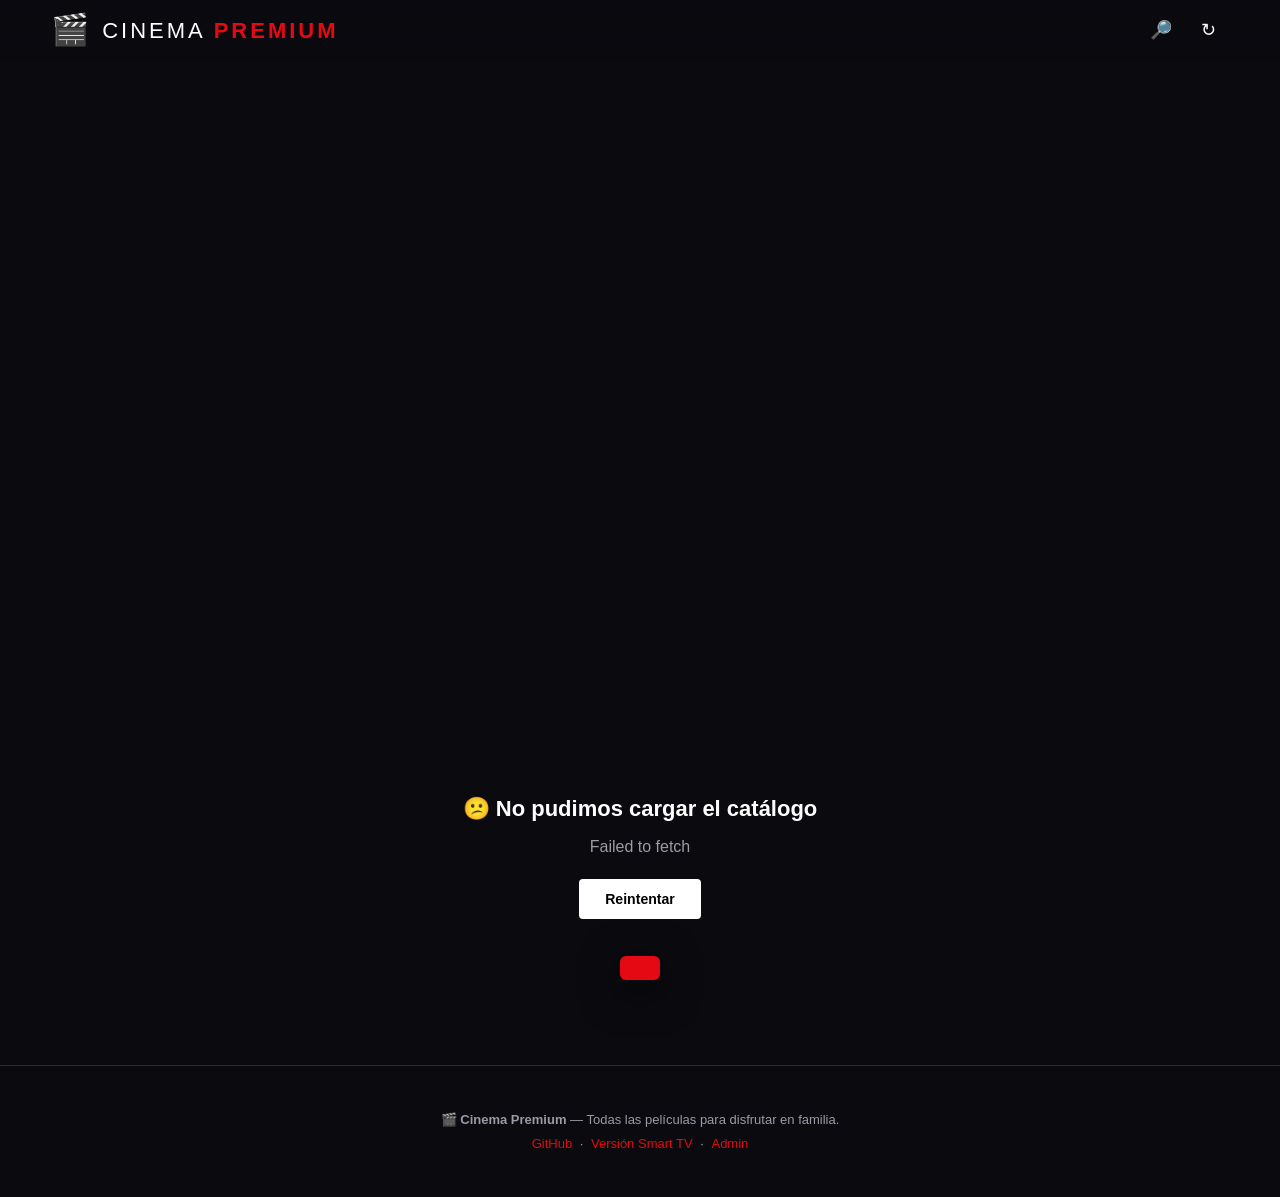
<file: index.html>
<!DOCTYPE html>
<html lang="es">
<head>
<meta charset="UTF-8">
<meta name="viewport" content="width=device-width, initial-scale=1, viewport-fit=cover">
<meta name="theme-color" content="#0a0a0f">
<meta name="description" content="Cinema Premium — películas y contenido para disfrutar en familia.">
<title>Cinema Premium — Películas para disfrutar en familia</title>
<link rel="icon" href="data:image/svg+xml,%3Csvg xmlns='http://www.w3.org/2000/svg' viewBox='0 0 100 100'%3E%3Crect width='100' height='100' fill='%23e50914'/%3E%3Ctext x='50' y='70' font-size='60' text-anchor='middle' fill='white' font-family='Arial' font-weight='bold'%3E🎬%3C/text%3E%3C/svg%3E">
<link rel="stylesheet" href="css/style.css">
</head>
<body>

<!-- ================= HEADER ================= -->
<header class="site-header" id="site-header">
  <div class="header-inner">
    <a href="#" class="brand" onclick="App.scrollTop(event)">
      <span class="brand-icon">🎬</span>
      <span class="brand-text">CINEMA <b>PREMIUM</b></span>
    </a>
    <div class="header-actions">
      <button class="icon-btn" id="search-toggle" title="Buscar" aria-label="Buscar">🔎</button>
      <button class="icon-btn" id="refresh-btn" title="Actualizar" aria-label="Actualizar">↻</button>
    </div>
  </div>
  <div class="search-bar" id="search-bar">
    <input type="search" id="search-input" placeholder="Buscar por título, director, año..." autocomplete="off">
    <button class="icon-btn" id="search-close">✕</button>
  </div>
</header>

<!-- ================= HERO ================= -->
<section class="hero" id="hero" aria-label="Película destacada">
  <div class="hero-bg" id="hero-bg"></div>
  <div class="hero-gradient"></div>
  <div class="hero-content">
    <p class="hero-eyebrow" id="hero-eyebrow">DESTACADA</p>
    <h1 class="hero-title" id="hero-title"></h1>
    <div class="hero-meta" id="hero-meta"></div>
    <p class="hero-synopsis" id="hero-synopsis"></p>
    <div class="hero-actions">
      <button class="btn btn-primary" id="hero-play">
        <span class="btn-icon">▶</span> Reproducir
      </button>
      <button class="btn btn-secondary" id="hero-info">
        <span class="btn-icon">ⓘ</span> Más información
      </button>
    </div>
  </div>
  <div class="hero-dots" id="hero-dots"></div>
</section>

<!-- ================= LOADING ================= -->
<div class="loading-state" id="loading-state">
  <div class="spinner"></div>
  <p>Cargando catálogo…</p>
</div>

<!-- ================= ERROR ================= -->
<div class="error-state hidden" id="error-state">
  <h2>😕 No pudimos cargar el catálogo</h2>
  <p id="error-message"></p>
  <button class="btn btn-primary" onclick="App.load()">Reintentar</button>
</div>

<!-- ================= CATEGORIES ================= -->
<main class="categories" id="categories"></main>

<!-- ================= SEARCH RESULTS ================= -->
<section class="search-results hidden" id="search-results">
  <h2 class="section-title">Resultados de búsqueda</h2>
  <div class="grid" id="search-grid"></div>
  <p class="empty-search hidden" id="empty-search">No encontramos nada con esa búsqueda.</p>
</section>

<!-- ================= FOOTER ================= -->
<footer class="site-footer">
  <p>
    🎬 <b>Cinema Premium</b> — Todas las películas para disfrutar en familia.
  </p>
  <p class="footer-links">
    <a href="https://github.com/malcofa/lg-tv-cinema" target="_blank">GitHub</a>
    · <a href="tv/" target="_blank">Versión Smart TV</a>
    · <a href="admin/" target="_blank">Admin</a>
  </p>
</footer>

<!-- ================= DETAIL MODAL ================= -->
<div class="modal-backdrop hidden" id="detail-modal" role="dialog" aria-modal="true">
  <div class="modal">
    <button class="modal-close" id="detail-close" aria-label="Cerrar">✕</button>
    <div class="modal-bg" id="modal-bg"></div>
    <div class="modal-gradient"></div>
    <div class="modal-content">
      <h2 class="modal-title" id="modal-title"></h2>
      <div class="modal-meta" id="modal-meta"></div>
      <p class="modal-tagline" id="modal-tagline"></p>
      <p class="modal-synopsis" id="modal-synopsis"></p>
      <button class="translate-btn" id="modal-translate" type="button">🌐 Traducir al español</button>
      <div class="modal-info" id="modal-info"></div>
      <div class="modal-actions">
        <button class="btn btn-primary" id="modal-play">
          <span class="btn-icon">▶</span> Reproducir
        </button>
      </div>
    </div>
  </div>
</div>

<!-- ================= PLAYER ================= -->
<div class="player-overlay hidden" id="player-overlay">
  <button class="player-close" id="player-close" aria-label="Cerrar">✕</button>
  <div class="player-container">
    <video id="player-video" controls playsinline></video>
    <iframe id="player-iframe" class="hidden"
      allow="autoplay; fullscreen; picture-in-picture; encrypted-media"
      allowfullscreen
      sandbox="allow-scripts allow-same-origin allow-presentation allow-forms allow-popups-to-escape-sandbox"
      referrerpolicy="no-referrer"></iframe>
    <div class="player-title-bar">
      <h3 id="player-title"></h3>
    </div>
  </div>
</div>

<!-- ================= TOAST ================= -->
<div class="toast" id="toast"></div>

<script src="js/catalog.js"></script>
<script src="js/admin.js"></script>
<script src="js/player.js"></script>
<script src="js/app.js"></script>
</body>
</html>
</file>
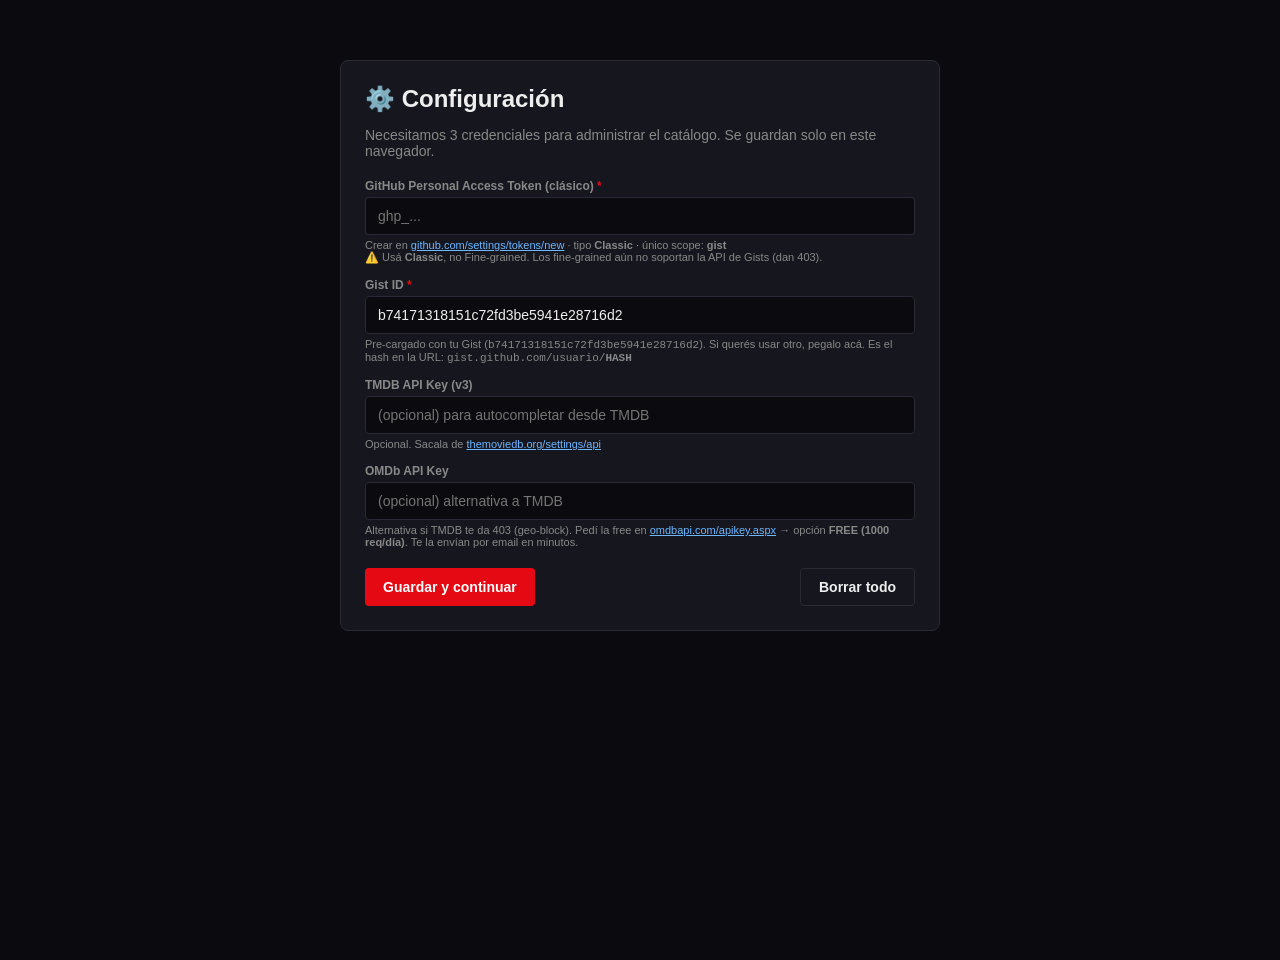
<file: admin/index.html>
<!DOCTYPE html>
<html lang="es">
<head>
<meta charset="UTF-8">
<title>Admin — Cinema Premium</title>
<meta name="viewport" content="width=device-width, initial-scale=1">
<style>
  :root {
    --bg: #0a0a0f;
    --card: #16161f;
    --border: #2a2a35;
    --text: #eee;
    --muted: #888;
    --accent: #e50914;
    --accent-hover: #c30810;
    --success: #2ecc71;
    --danger: #e74c3c;
  }
  * { box-sizing: border-box; }
  body { font-family: -apple-system, Segoe UI, Roboto, sans-serif; background: var(--bg); color: var(--text); margin: 0; min-height: 100vh; }
  .hidden { display: none !important; }
  h1, h2, h3 { margin: 0; }
  a { color: var(--accent); }
  button { font-family: inherit; }
  input, textarea, select { font-family: inherit; }

  /* Header */
  header {
    background: #12121a;
    border-bottom: 1px solid var(--border);
    padding: 16px 24px;
    display: flex;
    justify-content: space-between;
    align-items: center;
    position: sticky; top: 0; z-index: 50;
  }
  header h1 { font-size: 22px; letter-spacing: 2px; }
  header h1 span { color: var(--accent); }
  .header-actions { display: flex; gap: 10px; align-items: center; }
  .status { color: var(--muted); font-size: 13px; }
  .status.ok { color: var(--success); }
  .status.err { color: var(--danger); }

  /* Layout */
  main { max-width: 1200px; margin: 0 auto; padding: 24px; }

  /* Buttons */
  .btn {
    background: var(--accent); color: #fff; border: 0;
    padding: 10px 18px; border-radius: 4px; cursor: pointer;
    font-weight: 600; font-size: 14px; transition: background .15s;
    display: inline-flex; align-items: center; gap: 8px;
  }
  .btn:hover { background: var(--accent-hover); }
  .btn:disabled { opacity: .5; cursor: not-allowed; }
  .btn.secondary { background: #2a2a35; }
  .btn.secondary:hover { background: #3a3a45; }
  .btn.danger { background: var(--danger); }
  .btn.danger:hover { background: #c0392b; }
  .btn.ghost { background: transparent; color: var(--text); border: 1px solid var(--border); }
  .btn.ghost:hover { background: #1a1a24; }
  .btn-icon { padding: 6px 10px; font-size: 14px; }

  /* Toolbar */
  .toolbar {
    display: flex; gap: 10px; margin-bottom: 20px; align-items: center; flex-wrap: wrap;
  }
  .toolbar input[type="search"] {
    flex: 1; min-width: 200px;
    background: var(--card); color: var(--text); border: 1px solid var(--border);
    padding: 10px 14px; border-radius: 4px; font-size: 14px;
  }
  .toolbar select {
    background: var(--card); color: var(--text); border: 1px solid var(--border);
    padding: 10px 12px; border-radius: 4px; font-size: 14px;
  }
  .count { color: var(--muted); font-size: 13px; }

  /* View toggle */
  .view-toggle { display: inline-flex; border: 1px solid var(--border); border-radius: 4px; overflow: hidden; }
  .view-toggle .view-btn {
    width: 36px; height: 36px;
    background: var(--card);
    color: var(--muted);
    font-size: 16px;
    border: 0;
    cursor: pointer;
    transition: all 0.15s;
  }
  .view-toggle .view-btn:hover { background: #24242e; color: var(--text); }
  .view-toggle .view-btn.active { background: var(--accent); color: #fff; }

  /* Movie list — GRID (default) */
  .movie-list { display: grid; grid-template-columns: repeat(auto-fill, minmax(280px, 1fr)); gap: 16px; }

  /* Movie list — LIST view */
  .movie-list.list-view {
    display: flex;
    flex-direction: column;
    gap: 6px;
  }
  .movie-list.list-view .movie-card {
    flex-direction: row;
    height: auto;
    min-height: 130px;
  }
  .movie-list.list-view .movie-poster {
    flex: 0 0 87px;
    aspect-ratio: 2/3;
    align-self: stretch;
  }
  .movie-list.list-view .movie-poster.empty { font-size: 30px; }
  .movie-list.list-view .movie-featured {
    font-size: 9px;
    padding: 2px 6px;
  }
  .movie-list.list-view .card-select {
    top: 6px; right: 6px;
  }
  .movie-list.list-view .movie-body {
    flex: 1;
    min-width: 0;
    padding: 10px 14px;
    display: flex;
    flex-direction: column;
    gap: 4px;
  }
  .movie-list.list-view .movie-title {
    font-size: 15px;
    margin: 0;
    white-space: nowrap;
    overflow: hidden;
    text-overflow: ellipsis;
  }
  .movie-list.list-view .movie-sub {
    font-size: 12px;
    margin: 0;
    min-height: 0;
  }
  .movie-list.list-view .movie-tags {
    margin: 0;
    gap: 4px;
  }
  .movie-list.list-view .card-enrich {
    margin: 0;
  }
  .movie-list.list-view .movie-actions {
    margin-top: auto;
    justify-content: flex-end;
    gap: 6px;
  }
  .movie-list.list-view .movie-actions .btn {
    flex: 0 0 auto;
    padding: 6px 14px;
    font-size: 12px;
  }
  @media (max-width: 600px) {
    .movie-list.list-view .movie-poster { flex: 0 0 70px; }
  }

  /* Card enrich input — pegá TMDB/IMDB ID/URL y guarda al salir del input */
  .card-enrich {
    margin-bottom: 6px;
    position: relative;
  }
  .card-enrich input {
    width: 100%;
    background: #0a0a0f;
    color: var(--text);
    border: 1px solid var(--border);
    padding: 5px 26px 5px 8px;
    border-radius: 3px;
    font-size: 11px;
    outline: none;
    font-family: inherit;
  }
  .card-enrich input:focus { border-color: var(--accent); }
  .card-enrich input:disabled { opacity: 0.7; cursor: wait; }
  .card-enrich input::placeholder { color: #555; font-size: 11px; }
  .card-enrich .status {
    position: absolute;
    right: 6px;
    top: 50%;
    transform: translateY(-50%);
    font-size: 12px;
    pointer-events: none;
  }
  .card-enrich .status.loading::before {
    content: '';
    display: inline-block;
    width: 10px; height: 10px;
    border: 2px solid var(--border);
    border-top-color: var(--accent);
    border-radius: 50%;
    animation: spin 0.8s linear infinite;
  }
  .card-enrich .status.ok::before { content: '✓'; color: var(--success); }
  .card-enrich .status.err::before { content: '✕'; color: var(--danger); }
  .movie-card {
    background: var(--card); border: 1px solid var(--border); border-radius: 8px;
    overflow: hidden; display: flex; flex-direction: column;
    transition: border-color .15s, transform .15s;
  }
  .movie-card:hover { border-color: var(--accent); }
  .movie-card.selected {
    outline: 3px solid var(--accent);
    outline-offset: -1px;
    border-color: var(--accent);
  }
  .card-select {
    position: absolute;
    top: 8px; right: 8px;
    z-index: 5;
    background: rgba(0,0,0,0.7);
    border-radius: 4px;
    padding: 4px 5px;
    display: flex;
    align-items: center;
    cursor: pointer;
    transition: background 0.15s;
  }
  .card-select:hover { background: rgba(229,9,20,0.8); }
  .card-select input {
    width: 18px; height: 18px;
    margin: 0;
    cursor: pointer;
    accent-color: var(--accent);
  }

  .selection-bar {
    position: sticky;
    top: 0;
    z-index: 40;
    background: var(--accent);
    color: #fff;
    padding: 12px 20px;
    display: flex;
    align-items: center;
    justify-content: space-between;
    gap: 12px;
    margin: 0 0 20px;
    border-radius: 6px;
    box-shadow: 0 6px 20px rgba(229,9,20,0.3);
    flex-wrap: wrap;
  }
  .selection-bar .sel-count {
    font-weight: 700;
    font-size: 15px;
  }
  .selection-bar .sel-actions {
    display: flex;
    gap: 8px;
    flex-wrap: wrap;
  }
  .selection-bar .btn {
    padding: 8px 14px;
    font-size: 13px;
  }
  .selection-bar .btn.ghost {
    border-color: rgba(255,255,255,0.4);
    color: #fff;
  }
  .selection-bar .btn.ghost:hover {
    background: rgba(255,255,255,0.15);
  }
  .selection-bar .btn.danger {
    background: #0a0a0f;
    color: #fff;
  }
  .selection-bar .btn.danger:hover {
    background: #000;
  }
  .movie-poster {
    width: 100%; aspect-ratio: 2/3; background: #000 center/cover no-repeat;
    position: relative;
  }
  .movie-poster.empty {
    display: flex; align-items: center; justify-content: center;
    background: #1a1a24; font-size: 48px; color: #333;
  }
  .movie-featured {
    position: absolute; top: 8px; right: 8px;
    background: var(--accent); color: #fff; padding: 3px 8px;
    border-radius: 3px; font-size: 11px; font-weight: 700;
    letter-spacing: 1px;
  }
  .movie-body { padding: 12px; flex: 1; display: flex; flex-direction: column; }
  .movie-title { font-size: 15px; font-weight: 700; margin-bottom: 4px; line-height: 1.3; }
  .movie-sub { font-size: 12px; color: var(--muted); margin-bottom: 10px; min-height: 16px; }
  .movie-tags { display: flex; flex-wrap: wrap; gap: 4px; margin-bottom: 10px; }
  .tag {
    font-size: 10px; padding: 2px 7px; background: #24242e; border-radius: 3px;
    color: #ccc; letter-spacing: 0.5px;
  }
  .tag.cat { background: #1e2f4a; color: #6bb6ff; }
  .movie-actions { display: flex; gap: 6px; margin-top: auto; }
  .movie-actions .btn { flex: 1; justify-content: center; font-size: 12px; padding: 8px; }

  /* Empty state */
  .empty-state {
    text-align: center; padding: 80px 20px; color: var(--muted);
  }
  .empty-state h2 { color: var(--text); margin-bottom: 8px; }

  /* Modal */
  .modal-backdrop {
    position: fixed; inset: 0; background: rgba(0,0,0,0.75);
    display: flex; align-items: center; justify-content: center;
    z-index: 100; padding: 20px; overflow-y: auto;
  }
  .modal {
    background: var(--card); border-radius: 8px; border: 1px solid var(--border);
    max-width: 900px; width: 100%; max-height: 95vh;
    display: flex; flex-direction: column;
  }
  .modal-head {
    padding: 16px 20px; border-bottom: 1px solid var(--border);
    display: flex; justify-content: space-between; align-items: center;
  }
  .modal-body { padding: 20px; overflow-y: auto; flex: 1; }
  .modal-foot {
    padding: 16px 20px; border-top: 1px solid var(--border);
    display: flex; justify-content: flex-end; gap: 10px;
  }
  .close-x {
    background: none; border: 0; color: var(--muted); font-size: 22px;
    cursor: pointer; padding: 4px 10px;
  }
  .close-x:hover { color: var(--text); }

  /* Forms */
  .form-grid { display: grid; grid-template-columns: 1fr 1fr; gap: 14px; }
  .form-grid .full { grid-column: 1 / -1; }
  .field { display: flex; flex-direction: column; gap: 4px; }
  .field label { font-size: 12px; color: var(--muted); font-weight: 600; }
  .field label.required::after { content: ' *'; color: var(--accent); }
  .field input, .field textarea, .field select {
    background: #0a0a0f; color: var(--text); border: 1px solid var(--border);
    padding: 10px 12px; border-radius: 4px; font-size: 14px; width: 100%;
  }
  .field input:focus, .field textarea:focus, .field select:focus {
    outline: none; border-color: var(--accent);
  }
  .field textarea { resize: vertical; min-height: 80px; font-family: inherit; }
  .field .hint { font-size: 11px; color: var(--muted); }
  .field .err { font-size: 12px; color: var(--danger); display: none; }
  .field.invalid input, .field.invalid textarea { border-color: var(--danger); }
  .field.invalid .err { display: block; }

  .checkbox-field {
    display: flex; align-items: center; gap: 8px;
    background: #0a0a0f; padding: 10px 12px; border-radius: 4px;
    border: 1px solid var(--border);
  }
  .checkbox-field input { width: 18px; height: 18px; accent-color: var(--accent); }

  /* TMDB search inline */
  .tmdb-inline {
    border: 1px dashed var(--border); border-radius: 6px;
    padding: 12px; margin-bottom: 16px; background: rgba(229,9,20,0.04);
  }
  .tmdb-inline h4 { font-size: 13px; color: var(--accent); margin-bottom: 8px; letter-spacing: 1px; }
  .tmdb-search-row { display: flex; gap: 8px; }
  .tmdb-search-row input { flex: 1; }
  .tmdb-results {
    display: grid; grid-template-columns: repeat(auto-fill, minmax(110px, 1fr));
    gap: 8px; margin-top: 10px; max-height: 240px; overflow-y: auto;
  }
  .tmdb-result {
    cursor: pointer; background: #0a0a0f; border-radius: 4px; overflow: hidden;
    border: 2px solid transparent; transition: border-color .15s;
  }
  .tmdb-result:hover { border-color: var(--accent); }
  .tmdb-result img { width: 100%; aspect-ratio: 2/3; object-fit: cover; display: block; }
  .tmdb-result .info { padding: 6px; font-size: 11px; }

  /* Toast */
  .toast {
    position: fixed; bottom: 20px; right: 20px;
    background: var(--success); color: #fff; padding: 12px 20px;
    border-radius: 4px; font-weight: 600; font-size: 14px;
    opacity: 0; transform: translateY(10px); transition: .25s;
    pointer-events: none; z-index: 200; max-width: 400px;
  }
  .toast.err { background: var(--danger); }
  .toast.visible { opacity: 1; transform: translateY(0); }

  /* Settings panel */
  .settings-card {
    background: var(--card); border: 1px solid var(--border); border-radius: 8px;
    padding: 24px; max-width: 600px; margin: 60px auto;
  }
  .settings-card h2 { margin-bottom: 8px; }
  .settings-card .sub { color: var(--muted); margin-bottom: 20px; font-size: 14px; }
  .settings-card .field { margin-bottom: 14px; }
  .settings-card .hint a { color: #6bb6ff; }

  /* Spinner */
  .spinner {
    width: 14px; height: 14px; border: 2px solid rgba(255,255,255,0.3);
    border-top-color: #fff; border-radius: 50%; animation: spin .8s linear infinite;
    display: inline-block;
  }
  @keyframes spin { to { transform: rotate(360deg); } }

  /* Confirm */
  .confirm-text { margin-bottom: 16px; line-height: 1.5; }
  .confirm-movie {
    background: #0a0a0f; padding: 10px; border-radius: 4px; margin-bottom: 16px;
    border-left: 3px solid var(--accent);
  }

  /* Tags input (genres, subtitles) */
  .tags-input {
    background: #0a0a0f; border: 1px solid var(--border); border-radius: 4px;
    padding: 6px; display: flex; flex-wrap: wrap; gap: 4px; min-height: 40px;
  }
  .tags-input:focus-within { border-color: var(--accent); }
  .tags-input .tag-chip {
    background: #2a2a35; padding: 4px 8px; border-radius: 3px; font-size: 12px;
    display: inline-flex; align-items: center; gap: 6px;
  }
  .tags-input .tag-chip button {
    background: none; border: 0; color: var(--muted); cursor: pointer; font-size: 14px; padding: 0;
  }
  .tags-input .tag-chip button:hover { color: var(--danger); }
  .tags-input input {
    flex: 1; min-width: 100px; border: 0; background: transparent; color: var(--text);
    padding: 4px 8px; font-size: 13px; outline: none;
  }
</style>
</head>
<body>

<!-- ================= SETTINGS ================= -->
<div id="settings-view" class="hidden">
  <div class="settings-card">
    <h2>⚙️ Configuración</h2>
    <p class="sub">Necesitamos 3 credenciales para administrar el catálogo. Se guardan solo en este navegador.</p>

    <div class="field">
      <label class="required">GitHub Personal Access Token (clásico)</label>
      <input id="s-pat" type="password" placeholder="ghp_...">
      <span class="hint">
        Crear en <a href="https://github.com/settings/tokens/new?scopes=gist&description=Cinema%20Cl%C3%A1sico%20Admin" target="_blank">github.com/settings/tokens/new</a>
        · tipo <b>Classic</b> · único scope: <b>gist</b>
        <br>⚠️ Usá <b>Classic</b>, no Fine-grained. Los fine-grained aún no soportan la API de Gists (dan 403).
      </span>
    </div>

    <div class="field">
      <label class="required">Gist ID</label>
      <input id="s-gist" value="b74171318151c72fd3be5941e28716d2">
      <span class="hint">Pre-cargado con tu Gist (<code>b74171318151c72fd3be5941e28716d2</code>). Si querés usar otro, pegalo acá. Es el hash en la URL: <code>gist.github.com/usuario/<b>HASH</b></code></span>
    </div>

    <div class="field">
      <label>TMDB API Key (v3)</label>
      <input id="s-tmdb" placeholder="(opcional) para autocompletar desde TMDB">
      <span class="hint">Opcional. Sacala de <a href="https://www.themoviedb.org/settings/api" target="_blank">themoviedb.org/settings/api</a></span>
    </div>

    <div class="field">
      <label>OMDb API Key</label>
      <input id="s-omdb" placeholder="(opcional) alternativa a TMDB">
      <span class="hint">
        Alternativa si TMDB te da 403 (geo-block). Pedí la free en
        <a href="https://www.omdbapi.com/apikey.aspx" target="_blank">omdbapi.com/apikey.aspx</a>
        → opción <b>FREE (1000 req/día)</b>. Te la envían por email en minutos.
      </span>
    </div>

    <div style="display:flex; gap: 10px; margin-top: 20px;">
      <button class="btn" onclick="Settings.save()">Guardar y continuar</button>
      <button class="btn ghost" onclick="Settings.clear()" style="margin-left:auto">Borrar todo</button>
    </div>
  </div>
</div>

<!-- ================= ADMIN ================= -->
<div id="admin-view" class="hidden">
  <header>
    <h1>🎬 CINEMA <span>PREMIUM</span></h1>
    <div class="header-actions">
      <span id="save-status" class="status"></span>
      <button class="btn ghost btn-icon" onclick="Enrich.bulkEnrichAll()" title="Enriquecer masivamente desde OMDb (todas sin poster/director)">✨</button>
      <button class="btn ghost btn-icon" onclick="App.reload()" title="Recargar">🔄</button>
      <button class="btn ghost btn-icon" onclick="Settings.show(true)" title="Configuración">⚙️</button>
    </div>
  </header>

  <main>
    <div class="toolbar">
      <button class="btn" onclick="MovieForm.openNew()">+ Nueva película</button>
      <button class="btn secondary" onclick="BulkImport.open()">📦 Importar en lote</button>
      <input type="search" id="q-filter" placeholder="Buscar por título, director, año...">
      <select id="cat-filter">
        <option value="">Todas las categorías</option>
      </select>
      <select id="feat-filter">
        <option value="">Todas</option>
        <option value="yes">Solo destacadas</option>
        <option value="no">Solo no destacadas</option>
      </select>
      <div class="view-toggle" role="tablist" aria-label="Modo de vista">
        <button class="view-btn" data-view="grid" title="Cuadrícula" aria-label="Cuadrícula">⊞</button>
        <button class="view-btn" data-view="list" title="Listado" aria-label="Listado">☰</button>
      </div>
      <span class="count" id="count">0 películas</span>
    </div>

    <div id="selection-bar" class="selection-bar" style="display:none">
      <div class="sel-count"><b id="selection-count">0</b> seleccionada(s)</div>
      <div class="sel-actions">
        <button class="btn ghost" onclick="Selection.selectAllVisible()">☑ Seleccionar visibles</button>
        <button class="btn ghost" onclick="Selection.clear()">✕ Deseleccionar todo</button>
        <button class="btn danger" id="selection-delete-btn" onclick="Selection.deleteSelected()">🗑️ Eliminar</button>
      </div>
    </div>
    <div id="movie-list" class="movie-list"></div>
    <div id="empty-state" class="empty-state hidden">
      <h2>El catálogo está vacío</h2>
      <p>Agregá la primera película con el botón <b>+ Nueva</b>.</p>
    </div>
  </main>
</div>

<!-- ================= MOVIE MODAL ================= -->
<div id="movie-modal" class="modal-backdrop hidden">
  <div class="modal">
    <div class="modal-head">
      <h2 id="modal-title">Nueva película</h2>
      <button class="close-x" onclick="MovieForm.close()">✕</button>
    </div>
    <div class="modal-body">
      <div class="tmdb-inline" id="tmdb-box">
        <h4>🔎 AUTOCOMPLETAR DESDE TMDB (opcional)</h4>
        <div class="tmdb-search-row">
          <input id="tmdb-q" placeholder="Título · URL de TMDB · o ID numérico">
          <select id="tmdb-lang" style="width:110px; background: #0a0a0f; color: var(--text); border: 1px solid var(--border); border-radius: 4px; padding: 0 8px;">
            <option value="es-ES">Español</option>
            <option value="en-US">English</option>
          </select>
          <button class="btn secondary" onclick="TMDB.search()">Buscar</button>
        </div>
        <div style="font-size:11px; color:var(--muted); margin-top:6px">
          Podés pegar:
          <b>el título</b> (autocomplete IMDb — incluso parcial: "eup" → Euphoria) ·
          <b>URL de TMDB</b> · <b>URL de IMDb</b> · <b>URL de OMDb</b> · <b>ID</b> (numérico TMDB o <code>tt...</code> IMDb).
          <br>
          <span style="color: #4ade80">📝 La sinopsis se guarda en español automáticamente.</span>
        </div>
        <div id="tmdb-results" class="tmdb-results"></div>
      </div>

      <div class="form-grid">
        <div class="field full">
          <label class="required">Título</label>
          <input id="f-title" required>
          <span class="err">El título es obligatorio</span>
        </div>

        <div class="field full">
          <label class="required">URL del video</label>
          <input id="f-video_url" required placeholder="https://archive.org/download/.../peli.mp4  ·  o  ·  https://sitio.com/player/XXXX/">
          <span class="hint">
            Se acepta cualquiera de las dos:<br>
            • <b>URL directa al archivo</b> (.mp4, .m3u8, .webm) — reproduce con el player nativo<br>
            • <b>URL de reproductor externo</b> (página de un player embebido) — se carga en iframe<br>
            La detección es automática por la extensión.
          </span>
          <span class="err">La URL del video es obligatoria</span>
        </div>

        <div class="field full">
          <label>Título original</label>
          <input id="f-original_title">
        </div>

        <div class="field">
          <label>Año</label>
          <input id="f-year" type="number" min="1888" max="2100">
        </div>

        <div class="field">
          <label>Duración (min)</label>
          <input id="f-duration_min" type="number" min="1">
        </div>

        <div class="field">
          <label>Director</label>
          <input id="f-director">
        </div>

        <div class="field">
          <label>País</label>
          <input id="f-country">
        </div>

        <div class="field">
          <label>Idioma</label>
          <input id="f-language" placeholder="Silente / Español / Inglés...">
        </div>

        <div class="field">
          <label>Calidad</label>
          <select id="f-quality">
            <option value="">(sin especificar)</option>
            <option>480p</option>
            <option>720p</option>
            <option>1080p</option>
            <option>4K</option>
          </select>
        </div>

        <div class="field">
          <label>Rating (0-10)</label>
          <input id="f-rating" type="number" step="0.1" min="0" max="10">
        </div>

        <div class="field">
          <label>Peso (GB)</label>
          <input id="f-size_gb" type="number" step="0.1" min="0">
        </div>

        <div class="field">
          <label>Categoría</label>
          <input id="f-category" list="cat-list" placeholder="Clásicos mudos">
          <datalist id="cat-list"></datalist>
        </div>

        <div class="field full">
          <label>Géneros</label>
          <div class="tags-input" id="f-genres">
            <input placeholder="Enter para agregar..." data-tags-for="genres">
          </div>
        </div>

        <div class="field full">
          <label>Subtítulos disponibles</label>
          <div class="tags-input" id="f-subtitles">
            <input placeholder="Enter para agregar: es, en, fr..." data-tags-for="subtitles">
          </div>
        </div>

        <div class="field full">
          <label>Tagline</label>
          <input id="f-tagline" placeholder="Una frase que vende la peli">
        </div>

        <div class="field full">
          <label>Sinopsis</label>
          <textarea id="f-synopsis" rows="4"></textarea>
        </div>

        <div class="field full">
          <label>Poster URL</label>
          <input id="f-poster_url" placeholder="https://image.tmdb.org/t/p/w500/..." type="url">
        </div>

        <div class="field full">
          <label>Backdrop URL (imagen hero horizontal)</label>
          <input id="f-backdrop_url" type="url">
        </div>

        <div class="field full">
          <label>Trailer URL</label>
          <input id="f-trailer_url" type="url">
        </div>

        <div class="field">
          <label>Fuente (hosting)</label>
          <input id="f-source" placeholder="Internet Archive / pCloud Tío Juan">
        </div>

        <div class="field">
          <label>Agregada por</label>
          <input id="f-added_by" placeholder="Papá, Tío Juan...">
        </div>

        <div class="field full">
          <div class="checkbox-field">
            <input type="checkbox" id="f-featured">
            <label for="f-featured" style="font-size:14px; color:var(--text); margin:0; cursor:pointer;">
              ⭐ Destacada (aparece en el Hero rotatorio de la TV)
            </label>
          </div>
        </div>

        <input type="hidden" id="f-id">
        <input type="hidden" id="f-added_at">
      </div>
    </div>
    <div class="modal-foot">
      <button class="btn ghost" onclick="MovieForm.close()">Cancelar</button>
      <button class="btn" id="save-movie-btn" onclick="MovieForm.save()">💾 Guardar</button>
    </div>
  </div>
</div>

<!-- ================= BULK IMPORT MODAL ================= -->
<div id="bulk-modal" class="modal-backdrop hidden">
  <div class="modal">
    <div class="modal-head">
      <h2>📦 Importar en lote</h2>
      <button class="close-x" onclick="BulkImport.close()">✕</button>
    </div>
    <div class="modal-body">
      <p style="color:var(--muted); font-size:13px; margin-bottom:16px">
        Pegá una película por línea en formato <code>Título | URL</code>.
        Opcionalmente una categoría por línea: <code>Título | URL | Categoría</code>.
        Líneas vacías o que empiecen con <code>#</code> se ignoran.
      </p>

      <div class="form-grid">
        <div class="field">
          <label>Categoría por defecto (si no la especificás por línea)</label>
          <input id="bulk-category" placeholder="Familia" list="cat-list">
        </div>
        <div class="field">
          <label>Agregada por</label>
          <input id="bulk-added-by" placeholder="Tía">
        </div>

        <div class="field full">
          <label>Películas (una por línea)</label>
          <textarea id="bulk-input" rows="12" style="font-family: ui-monospace, Consolas, monospace; font-size: 13px;"
            placeholder="Cumpleaños abuelo 80 | https://barmonrey.com/player/AAA/&#10;Navidad 2023 | https://barmonrey.com/player/BBB/&#10;Boda primo Luis | https://barmonrey.com/player/CCC/ | Familia&#10;# esta línea se ignora"></textarea>
        </div>

        <div class="field full">
          <div class="checkbox-field">
            <input type="checkbox" id="bulk-featured">
            <label for="bulk-featured" style="font-size:14px; color:var(--text); margin:0; cursor:pointer;">
              ⭐ Marcar todas como destacadas (aparecen en el Hero)
            </label>
          </div>
        </div>

        <div class="field full">
          <div class="checkbox-field">
            <input type="checkbox" id="bulk-skip-dupes" checked>
            <label for="bulk-skip-dupes" style="font-size:14px; color:var(--text); margin:0; cursor:pointer;">
              🔁 Saltar duplicados automáticamente (detecta por título, ignora tildes/año/artículos)
            </label>
          </div>
        </div>
      </div>

      <div id="bulk-preview" style="margin-top: 16px;"></div>
    </div>
    <div class="modal-foot">
      <button class="btn ghost" onclick="BulkImport.close()">Cancelar</button>
      <button class="btn secondary" onclick="BulkImport.preview()">🔍 Previsualizar</button>
      <button class="btn" id="bulk-submit-btn" onclick="BulkImport.submit()" disabled>💾 Importar</button>
    </div>
  </div>
</div>

<!-- ================= CONFIRM MODAL ================= -->
<div id="confirm-modal" class="modal-backdrop hidden">
  <div class="modal" style="max-width: 500px;">
    <div class="modal-head">
      <h2>Confirmar</h2>
    </div>
    <div class="modal-body">
      <p class="confirm-text" id="confirm-text"></p>
      <div class="confirm-movie" id="confirm-movie"></div>
    </div>
    <div class="modal-foot">
      <button class="btn ghost" onclick="Confirm.close()">Cancelar</button>
      <button class="btn danger" id="confirm-ok-btn">Confirmar</button>
    </div>
  </div>
</div>

<div id="toast" class="toast"></div>

<script>
/* =================================================================
   SETTINGS — persistencia de credenciales en localStorage
================================================================= */
const Settings = (() => {
  const KEY = 'cinema_admin_settings_v1';
  let data = load();

  function load() {
    try { return JSON.parse(localStorage.getItem(KEY) || '{}'); }
    catch { return {}; }
  }
  function save() {
    const pat = document.getElementById('s-pat').value.trim();
    const gist = document.getElementById('s-gist').value.trim();
    const tmdb = document.getElementById('s-tmdb').value.trim();
    const omdb = document.getElementById('s-omdb').value.trim();
    if (!pat || !gist) return Toast.err('PAT y Gist ID son obligatorios');
    data = { pat, gist, tmdb, omdb };
    localStorage.setItem(KEY, JSON.stringify(data));
    show(false);
    App.init();
  }
  function clear() {
    if (!confirm('¿Borrar todas las credenciales?')) return;
    localStorage.removeItem(KEY);
    data = {};
    show(true);
  }
  function show(force) {
    const settingsView = document.getElementById('settings-view');
    const adminView = document.getElementById('admin-view');
    const needSetup = force || !data.pat || !data.gist;
    settingsView.classList.toggle('hidden', !needSetup);
    adminView.classList.toggle('hidden', needSetup);
    if (needSetup) {
      // Solo sobreescribir si hay valor guardado — así respetamos el default del HTML.
      const gistEl = document.getElementById('s-gist');
      if (data.pat) document.getElementById('s-pat').value = data.pat;
      if (data.gist) gistEl.value = data.gist;
      if (data.tmdb) document.getElementById('s-tmdb').value = data.tmdb;
      if (data.omdb) document.getElementById('s-omdb').value = data.omdb;
    }
  }
  function get() { return data; }
  return { load, save, clear, show, get };
})();

/* =================================================================
   GIST API — lectura y escritura del catálogo
================================================================= */
const GistAPI = (() => {
  async function read() {
    const { pat, gist } = Settings.get();
    const res = await fetch(`https://api.github.com/gists/${gist}`, {
      headers: { 'Authorization': `Bearer ${pat}`, 'Accept': 'application/vnd.github+json' }
    });
    if (!res.ok) throw new Error(`Leer Gist: ${res.status} ${res.statusText}`);
    const json = await res.json();
    // Buscar el primer archivo .json
    const files = json.files || {};
    const fname = Object.keys(files).find(k => k.endsWith('.json')) || Object.keys(files)[0];
    if (!fname) throw new Error('El Gist no tiene archivos');
    const file = files[fname];
    let content = file.content;
    if (file.truncated) {
      const r2 = await fetch(file.raw_url);
      content = await r2.text();
    }
    let parsed;
    try { parsed = JSON.parse(content); }
    catch (e) { throw new Error('El JSON del Gist es inválido: ' + e.message); }
    return { filename: fname, data: parsed };
  }

  async function write(filename, data) {
    const { pat, gist } = Settings.get();
    const body = { files: { [filename]: { content: JSON.stringify(data, null, 2) } } };
    const res = await fetch(`https://api.github.com/gists/${gist}`, {
      method: 'PATCH',
      headers: {
        'Authorization': `Bearer ${pat}`,
        'Accept': 'application/vnd.github+json',
        'Content-Type': 'application/json'
      },
      body: JSON.stringify(body)
    });
    if (!res.ok) {
      const t = await res.text();
      throw new Error(`Guardar Gist: ${res.status} ${t.slice(0, 200)}`);
    }
    return await res.json();
  }
  return { read, write };
})();

/* =================================================================
   TMDB + OMDb — búsqueda + fetch detallado
   El botón "Buscar" dispatchea según el tipo de input:
     - URL de themoviedb.org → TMDB por ID
     - URL de imdb.com       → OMDb por IMDB ID
     - Solo dígitos          → TMDB por ID
     - ttXXXXXXX             → OMDb por IMDB ID
     - Otra cosa (título)    → TMDB primero, OMDb fallback
================================================================= */
const TMDB = (() => {
  async function search() {
    const s = Settings.get();
    const q = document.getElementById('tmdb-q').value.trim();
    const lang = document.getElementById('tmdb-lang').value;
    const box = document.getElementById('tmdb-results');
    if (!q) return Toast.err('Escribí algo para buscar');
    if (!s.tmdb && !s.omdb) return Toast.err('Configurá TMDB o OMDb key en ⚙️');

    // Detectar URL/ID de TMDB
    const tmdbUrl = q.match(/themoviedb\.org\/movie\/(\d+)/i);
    const tmdbId = /^\d+$/.test(q);
    if (tmdbUrl || tmdbId) {
      if (!s.tmdb) return Toast.err('Necesitas TMDB key para IDs numéricos');
      const id = tmdbUrl ? tmdbUrl[1] : q;
      box.innerHTML = '<em style="color:#666">Cargando TMDB ' + id + '...</em>';
      try { await select(id); box.innerHTML = ''; }
      catch (e) { box.innerHTML = `<em style="color:var(--danger)">${e.message}</em>`; }
      return;
    }

    // Detectar URL/ID de IMDB o URL de OMDb API (?i=ttXXX)
    const imdbUrl = q.match(/imdb\.com\/title\/(tt\d+)/i);
    const omdbApiUrl = q.match(/[\?&]i=(tt\d+)/i);
    const imdbId = /^tt\d+$/i.test(q);
    if (imdbUrl || imdbId || omdbApiUrl) {
      if (!s.omdb) return Toast.err('Necesitas OMDb key para IDs de IMDB');
      const id = imdbUrl ? imdbUrl[1] : (omdbApiUrl ? omdbApiUrl[1] : q);
      box.innerHTML = '<em style="color:#666">Cargando IMDb ' + id + '...</em>';
      try { await OMDb.selectById(id); box.innerHTML = ''; }
      catch (e) { box.innerHTML = `<em style="color:var(--danger)">${e.message}</em>`; }
      return;
    }

    // Búsqueda por título — IMDb suggest primero (gratis, sin auth, partial-match)
    box.innerHTML = '<em style="color:#666">Buscando en IMDb…</em>';
    try {
      const list = await IMDb.suggest(q);
      if (list.length > 0) {
        renderIMDbResults(list);
        return;
      }
      // sin resultados de IMDb → fallback a TMDB/OMDb
    } catch (e) {
      console.warn('IMDb suggest falló:', e.message);
    }

    // Fallback: TMDB
    if (s.tmdb) {
      box.innerHTML = '<em style="color:#666">Buscando en TMDB...</em>';
      try {
        const r = await fetch(`https://api.themoviedb.org/3/search/movie?api_key=${encodeURIComponent(s.tmdb)}&query=${encodeURIComponent(q)}&language=${lang}&include_adult=false`);
        if (!r.ok) throw new Error('HTTP ' + r.status);
        const d = await r.json();
        if (d.results && d.results.length > 0) { render(d.results); return; }
      } catch (e) {
        if (!s.omdb) { box.innerHTML = `<em style="color:var(--danger)">TMDB: ${e.message}</em>`; return; }
      }
    }
    // Fallback: OMDb search
    if (s.omdb) {
      box.innerHTML = '<em style="color:#666">Buscando en OMDb...</em>';
      try { await OMDb.searchByTitle(q); }
      catch (e) { box.innerHTML = `<em style="color:var(--danger)">OMDb: ${e.message}</em>`; }
    } else {
      box.innerHTML = '<em style="color:#666">Sin resultados.</em>';
    }
  }

  /** Renderiza resultados de IMDb suggest. Click → OMDb.selectById (que traduce). */
  function renderIMDbResults(list) {
    const box = document.getElementById('tmdb-results');
    box.innerHTML = '';
    list.slice(0, 18).forEach(item => {
      const d = document.createElement('div');
      d.className = 'tmdb-result';
      const poster = (item.i && item.i.imageUrl) || '';
      const type = item.q || '';
      const cast = item.s || '';
      d.innerHTML = `
        ${poster ? `<img src="${poster}" loading="lazy">` : '<div style="aspect-ratio:2/3;background:#222;display:flex;align-items:center;justify-content:center;color:#555">🎬</div>'}
        <div class="info">
          <div style="font-weight:700">${esc(item.l)}</div>
          <div style="color:#888">${esc(item.y || '')}${type ? ' · ' + esc(type) : ''}</div>
          ${cast ? '<div style="color:#666; font-size:11px; margin-top:2px">' + esc(cast) + '</div>' : ''}
        </div>`;
      d.onclick = () => OMDb.selectById(item.id).catch(e => Toast.err(e.message));
      box.appendChild(d);
    });
  }

  function render(list) {
    const box = document.getElementById('tmdb-results');
    if (list.length === 0) { box.innerHTML = '<em style="color:#666">Sin resultados.</em>'; return; }
    box.innerHTML = '';
    list.slice(0, 18).forEach(m => {
      const d = document.createElement('div');
      d.className = 'tmdb-result';
      const poster = m.poster_path ? `https://image.tmdb.org/t/p/w200${m.poster_path}` : '';
      d.innerHTML = `
        ${poster ? `<img src="${poster}" loading="lazy">` : '<div style="aspect-ratio:2/3;background:#222;display:flex;align-items:center;justify-content:center;color:#555">🎬</div>'}
        <div class="info">
          <div style="font-weight:700">${esc(m.title)}</div>
          <div style="color:#888">${(m.release_date || '').slice(0,4)}</div>
        </div>`;
      d.onclick = () => select(m.id);
      box.appendChild(d);
    });
  }

  async function select(id) {
    const s = Settings.get();
    const lang = document.getElementById('tmdb-lang').value;
    try {
      const r = await fetch(`https://api.themoviedb.org/3/movie/${id}?api_key=${s.tmdb}&language=${lang}&append_to_response=credits,videos`);
      const m = await r.json();
      fillForm(m);
      Toast.ok('Cargado de TMDB: ' + m.title);
      document.getElementById('tmdb-results').innerHTML = '';
    } catch (e) { Toast.err(e.message); }
  }

  function fillForm(m) {
    const setIf = (id, v) => { if (v != null && v !== '') document.getElementById(id).value = v; };
    setIf('f-title', m.title);
    if (m.original_title && m.original_title !== m.title) setIf('f-original_title', m.original_title);
    setIf('f-year', (m.release_date || '').slice(0,4));
    setIf('f-duration_min', m.runtime);
    setIf('f-country', (m.production_countries || []).map(c => c.name).join(', '));
    setIf('f-rating', m.vote_average ? Math.round(m.vote_average * 10) / 10 : '');
    setIf('f-synopsis', m.overview);
    setIf('f-tagline', m.tagline);
    if (m.poster_path) setIf('f-poster_url', `https://image.tmdb.org/t/p/w500${m.poster_path}`);
    if (m.backdrop_path) setIf('f-backdrop_url', `https://image.tmdb.org/t/p/original${m.backdrop_path}`);
    const dir = (m.credits && m.credits.crew || []).find(c => c.job === 'Director');
    if (dir) setIf('f-director', dir.name);
    if (m.genres && m.genres.length) TagsInput.setAll('genres', m.genres.map(g => g.name));
    // Trailer YouTube si hay
    const trailer = (m.videos && m.videos.results || []).find(v => v.type === 'Trailer' && v.site === 'YouTube');
    if (trailer) setIf('f-trailer_url', `https://www.youtube.com/watch?v=${trailer.key}`);
  }
  return { search, select };
})();

/* =================================================================
   OMDb — alternativa a TMDB (sin geo-block)
================================================================= */
/* =================================================================
   IMDb Suggest — autocomplete oficial de IMDb (gratis, sin auth)
   Endpoint: https://v3.sg.media-imdb.com/suggestion/x/<query>.json
   Acepta queries parciales ("eup" → Euphoria). CORS abierto.
================================================================= */
const IMDb = (() => {
  async function suggest(query) {
    const q = String(query || '').trim().toLowerCase();
    if (!q) return [];
    const url = 'https://v3.sg.media-imdb.com/suggestion/x/' +
                encodeURIComponent(q) + '.json?includeVideos=0';
    const r = await fetch(url);
    if (!r.ok) throw new Error('IMDb HTTP ' + r.status);
    const d = await r.json();
    // Filtramos solo títulos (id empieza con "tt"). Saltamos personas (nm...).
    return (d.d || []).filter(it => it.id && it.id.indexOf('tt') === 0);
  }
  return { suggest };
})();

const OMDb = (() => {
  function base(s) { return 'https://www.omdbapi.com/?apikey=' + encodeURIComponent(s.omdb); }

  async function selectById(imdbId) {
    const s = Settings.get();
    if (!s.omdb) throw new Error('OMDb key no configurada');
    document.getElementById('tmdb-results').innerHTML = '<em style="color:#666">Cargando…</em>';
    const r = await fetch(base(s) + '&i=' + encodeURIComponent(imdbId) + '&plot=full');
    if (!r.ok) throw new Error('HTTP ' + r.status);
    const d = await r.json();
    if (d.Response === 'False') throw new Error(d.Error || 'No encontrado');
    // Espera a que TODO esté listo (incluyendo traducción) antes de mostrar resultado
    await fillFromOMDb(d);
    document.getElementById('tmdb-results').innerHTML = '';
    Toast.ok('Cargado: ' + d.Title);
  }

  async function searchByTitle(title) {
    const s = Settings.get();
    if (!s.omdb) throw new Error('OMDb key no configurada');
    const r = await fetch(base(s) + '&s=' + encodeURIComponent(title) + '&type=movie');
    if (!r.ok) throw new Error('HTTP ' + r.status);
    const d = await r.json();
    if (d.Response === 'False') {
      document.getElementById('tmdb-results').innerHTML =
        `<em style="color:#666">Sin resultados en OMDb: ${esc(d.Error || '')}</em>`;
      return;
    }
    renderList(d.Search || []);
  }

  function renderList(list) {
    const box = document.getElementById('tmdb-results');
    box.innerHTML = '';
    list.slice(0, 18).forEach(m => {
      const d = document.createElement('div');
      d.className = 'tmdb-result';
      const poster = (m.Poster && m.Poster !== 'N/A') ? m.Poster : '';
      d.innerHTML = `
        ${poster ? `<img src="${poster}" loading="lazy">` : '<div style="aspect-ratio:2/3;background:#222;display:flex;align-items:center;justify-content:center;color:#555">🎬</div>'}
        <div class="info">
          <div style="font-weight:700">${esc(m.Title)}</div>
          <div style="color:#888">${esc(m.Year || '')} · IMDb</div>
        </div>`;
      d.onclick = () => selectById(m.imdbID).catch(e => Toast.err(e.message));
      box.appendChild(d);
    });
  }

  // Cache en memoria de traducciones para no repegarle a la API por el mismo texto.
  const translateCache = new Map();
  async function translateToEs(text) {
    if (!text || !text.trim()) return text;
    if (translateCache.has(text)) return translateCache.get(text);
    try {
      const params = new URLSearchParams({ q: text, langpair: 'en|es' });
      const r = await fetch('https://api.mymemory.translated.net/get?' + params.toString());
      if (!r.ok) throw new Error('HTTP ' + r.status);
      const d = await r.json();
      const status = parseInt(d.responseStatus, 10);
      const out = d.responseData && d.responseData.translatedText;
      if (status === 200 && out) {
        translateCache.set(text, out);
        return out;
      }
      throw new Error(d.responseDetails || 'Sin traducción');
    } catch (e) {
      console.warn('[translate] falló:', e.message);
      return text; // fallback al original
    }
  }

  async function fillFromOMDb(m) {
    const ok = v => v != null && v !== '' && v !== 'N/A';
    const setIf = (id, v) => { if (ok(v)) document.getElementById(id).value = v; };

    // Traducir synopsis PRIMERO (espera el await), después pintamos todo el form
    // de una sola vez con el texto ya en español. Así el usuario nunca ve inglés.
    let plotEs = '';
    if (ok(m.Plot)) plotEs = await translateToEs(m.Plot);

    setIf('f-title', m.Title);
    setIf('f-year', m.Year);
    const runtime = parseInt((m.Runtime || '').replace(/[^\d]/g, ''), 10);
    if (runtime) setIf('f-duration_min', runtime);
    setIf('f-director', m.Director);
    setIf('f-country', m.Country);
    setIf('f-language', m.Language);
    if (ok(m.imdbRating)) setIf('f-rating', m.imdbRating);
    if (ok(m.Poster)) setIf('f-poster_url', m.Poster);
    if (ok(m.Genre)) TagsInput.setAll('genres', m.Genre.split(',').map(g => g.trim()).filter(Boolean));
    if (plotEs) setIf('f-synopsis', plotEs);
  }

  return { selectById, searchByTitle, translateToEs };
})();

/* =================================================================
   TAGS INPUT — para genres y subtitles
================================================================= */
const TagsInput = (() => {
  const state = { genres: [], subtitles: [] };

  function init() {
    document.querySelectorAll('[data-tags-for]').forEach(input => {
      const key = input.dataset.tagsFor;
      input.addEventListener('keydown', e => {
        if (e.key === 'Enter' || e.key === ',') {
          e.preventDefault();
          addOne(key, input.value);
          input.value = '';
        } else if (e.key === 'Backspace' && !input.value && state[key].length) {
          state[key].pop();
          render(key);
        }
      });
    });
  }
  function addOne(key, val) {
    val = val.trim().replace(/,$/, '');
    if (!val) return;
    if (state[key].indexOf(val) >= 0) return;
    state[key].push(val);
    render(key);
  }
  function remove(key, idx) {
    state[key].splice(idx, 1);
    render(key);
  }
  function setAll(key, arr) {
    state[key] = Array.isArray(arr) ? arr.slice() : [];
    render(key);
  }
  function get(key) { return state[key].slice(); }
  function clear() { state.genres = []; state.subtitles = []; render('genres'); render('subtitles'); }
  function render(key) {
    const wrap = document.getElementById('f-' + key);
    if (!wrap) return;
    const input = wrap.querySelector('input');
    wrap.querySelectorAll('.tag-chip').forEach(c => c.remove());
    state[key].forEach((v, i) => {
      const chip = document.createElement('span');
      chip.className = 'tag-chip';
      chip.innerHTML = `${esc(v)} <button type="button" aria-label="Quitar">×</button>`;
      chip.querySelector('button').onclick = () => remove(key, i);
      wrap.insertBefore(chip, input);
    });
  }
  return { init, setAll, get, clear };
})();

/* =================================================================
   MOVIE FORM — modal de alta/edición
================================================================= */
const MovieForm = (() => {
  let editingId = null;

  function openNew() {
    editingId = null;
    document.getElementById('modal-title').textContent = 'Nueva película';
    resetForm();
    document.getElementById('f-added_at').value = new Date().toISOString().slice(0,10);
    show();
  }
  function openEdit(movie) {
    editingId = movie.id;
    document.getElementById('modal-title').textContent = 'Editar: ' + movie.title;
    resetForm();
    fill(movie);
    show();
  }
  function show() {
    document.getElementById('movie-modal').classList.remove('hidden');
    refreshCatDatalist();
    setTimeout(() => document.getElementById('f-title').focus(), 50);
  }
  function close() {
    document.getElementById('movie-modal').classList.add('hidden');
    document.getElementById('tmdb-results').innerHTML = '';
    document.getElementById('tmdb-q').value = '';
  }
  function resetForm() {
    const ids = ['title','video_url','original_title','year','duration_min','director','country',
                 'language','quality','rating','size_gb','category','tagline','synopsis',
                 'poster_url','backdrop_url','trailer_url','source','added_by','id','added_at'];
    ids.forEach(i => { const el = document.getElementById('f-'+i); if (el) el.value = ''; });
    document.getElementById('f-featured').checked = false;
    TagsInput.clear();
    document.querySelectorAll('.field.invalid').forEach(f => f.classList.remove('invalid'));
  }
  function fill(m) {
    const setV = (k) => { const el = document.getElementById('f-'+k); if (el && m[k] != null) el.value = m[k]; };
    ['title','video_url','original_title','year','duration_min','director','country','language',
     'quality','rating','size_gb','category','tagline','synopsis','poster_url','backdrop_url',
     'trailer_url','source','added_by','id','added_at'].forEach(setV);
    document.getElementById('f-featured').checked = !!m.featured;
    TagsInput.setAll('genres', m.genres || []);
    TagsInput.setAll('subtitles', m.subtitles || []);
  }
  function validate() {
    let ok = true;
    document.querySelectorAll('.field.invalid').forEach(f => f.classList.remove('invalid'));
    const req = ['title', 'video_url'];
    req.forEach(k => {
      const el = document.getElementById('f-'+k);
      if (!el.value.trim()) { el.closest('.field').classList.add('invalid'); ok = false; }
    });
    return ok;
  }
  function build() {
    const get = k => {
      const el = document.getElementById('f-'+k);
      if (!el) return null;
      const v = el.value.trim();
      return v === '' ? null : v;
    };
    const num = k => { const v = get(k); return v == null ? null : parseFloat(v); };
    const int = k => { const v = get(k); return v == null ? null : parseInt(v, 10); };

    const title = get('title');
    let id = get('id');
    if (!id) {
      const y = int('year');
      id = slug(title) + (y ? '-' + y : '');
    }
    const m = {
      id,
      title,
      original_title: get('original_title'),
      year: int('year'),
      duration_min: int('duration_min'),
      director: get('director'),
      country: get('country'),
      language: get('language'),
      subtitles: TagsInput.get('subtitles'),
      genres: TagsInput.get('genres'),
      category: get('category'),
      rating: num('rating'),
      quality: get('quality'),
      size_gb: num('size_gb'),
      synopsis: get('synopsis'),
      tagline: get('tagline'),
      poster_url: get('poster_url'),
      backdrop_url: get('backdrop_url'),
      video_url: get('video_url'),
      trailer_url: get('trailer_url'),
      source: get('source'),
      added_by: get('added_by'),
      added_at: get('added_at') || new Date().toISOString().slice(0,10),
      featured: document.getElementById('f-featured').checked
    };
    // Limpiar vacíos/nulos
    Object.keys(m).forEach(k => {
      if (m[k] === null || m[k] === undefined || m[k] === '') delete m[k];
      if (Array.isArray(m[k]) && m[k].length === 0) delete m[k];
    });
    if (m.featured === false) delete m.featured;
    return m;
  }
  async function save() {
    if (!validate()) return Toast.err('Revisá los campos obligatorios');
    const btn = document.getElementById('save-movie-btn');
    btn.disabled = true;
    btn.innerHTML = '<span class="spinner"></span> Guardando...';
    try {
      const movie = build();
      await App.upsertMovie(movie, editingId);
      close();
      Toast.ok(editingId ? 'Película actualizada' : 'Película agregada');
    } catch (e) {
      Toast.err('Error: ' + e.message);
    } finally {
      btn.disabled = false;
      btn.innerHTML = '💾 Guardar';
    }
  }
  function refreshCatDatalist() {
    const dl = document.getElementById('cat-list');
    dl.innerHTML = '';
    (App.getCategories() || []).forEach(c => {
      const o = document.createElement('option'); o.value = c; dl.appendChild(o);
    });
  }
  return { openNew, openEdit, close, save };
})();

/* =================================================================
   BULK IMPORT — importa múltiples pelis a la vez con formato
   "Título | URL" (una por línea). Detecta duplicados por título
   normalizado (sin tildes, sin artículo inicial, sin año, etc.)
================================================================= */
const BulkImport = (() => {
  let parsed = [];
  let duplicates = [];

  /**
   * Normaliza un título para comparación:
   *  - lowercase, sin tildes
   *  - saca artículos iniciales (el/la/los/las/the/a/an/un/una)
   *  - saca año al final (1888-2099)
   *  - saca puntuación
   *  - colapsa espacios
   */
  function normalizeTitle(s) {
    if (!s) return '';
    return String(s)
      .toLowerCase()
      .normalize('NFD').replace(/[\u0300-\u036f]/g, '')
      .replace(/[^\w\s]/g, ' ')
      .replace(/\b(18\d{2}|19\d{2}|20\d{2}|21\d{2})\b/g, ' ')
      .replace(/^\s*(el|la|los|las|the|a|an|un|una)\s+/i, '')
      .replace(/\s+/g, ' ')
      .trim();
  }

  function open() {
    parsed = [];
    duplicates = [];
    document.getElementById('bulk-input').value = '';
    document.getElementById('bulk-preview').innerHTML = '';
    document.getElementById('bulk-submit-btn').disabled = true;
    document.getElementById('bulk-submit-btn').textContent = '💾 Importar';
    // Refrescar el datalist de categorías existentes
    const dl = document.getElementById('cat-list');
    dl.innerHTML = '';
    (App.getCategories() || []).forEach(c => {
      const o = document.createElement('option'); o.value = c; dl.appendChild(o);
    });
    document.getElementById('bulk-modal').classList.remove('hidden');
    setTimeout(() => document.getElementById('bulk-input').focus(), 50);
  }

  function close() {
    document.getElementById('bulk-modal').classList.add('hidden');
  }

  function parseLines() {
    const raw = document.getElementById('bulk-input').value;
    const defaultCat = document.getElementById('bulk-category').value.trim();
    const addedBy = document.getElementById('bulk-added-by').value.trim();
    const featured = document.getElementById('bulk-featured').checked;
    const addedAt = new Date().toISOString().slice(0, 10);

    const lines = raw.split(/\r?\n/);
    const movies = [];
    const errors = [];
    const seenIds = new Set();

    lines.forEach((rawLine, i) => {
      const line = rawLine.trim();
      if (!line || line.startsWith('#')) return;
      const parts = line.split('|').map(p => p.trim());
      if (parts.length < 2 || !parts[0] || !parts[1]) {
        errors.push({ n: i + 1, content: rawLine, reason: 'Formato inválido (falta título o URL)' });
        return;
      }
      const title = parts[0];
      const url = parts[1];
      const cat = parts[2] || defaultCat;

      // Validación URL simple
      if (!/^https?:\/\//i.test(url)) {
        errors.push({ n: i + 1, content: rawLine, reason: 'URL inválida (debe empezar con http/https)' });
        return;
      }

      // Generar ID único
      let id = slug(title);
      if (!id) id = 'video-' + i;
      let uniqueId = id;
      let suffix = 2;
      while (seenIds.has(uniqueId)) uniqueId = id + '-' + (suffix++);
      seenIds.add(uniqueId);

      const m = { id: uniqueId, title, video_url: url };
      if (cat) m.category = cat;
      if (addedBy) m.added_by = addedBy;
      if (featured) m.featured = true;
      m.added_at = addedAt;
      movies.push(m);
    });

    return { movies, errors };
  }

  /**
   * Detecta duplicados:
   *  - "existing": título coincide con alguna peli ya en el catálogo
   *  - "batch": dos líneas del mismo batch son dupes entre sí
   *  - "video_url": la URL exacta ya existe en el catálogo
   */
  function detectDuplicates(movies) {
    const existingMovies = App.getMovies();
    const normMap = new Map(); // norm -> existing movie
    const urlMap = new Map();  // url  -> existing movie
    existingMovies.forEach(m => {
      const n = normalizeTitle(m.title);
      if (n) normMap.set(n, m);
      if (m.video_url) urlMap.set(m.video_url.toLowerCase(), m);
    });

    const batchNormSeen = new Map(); // norm -> index del batch
    const dupes = [];
    movies.forEach((m, i) => {
      const n = normalizeTitle(m.title);
      const u = (m.video_url || '').toLowerCase();

      if (urlMap.has(u)) {
        dupes.push({ idx: i, type: 'url', matchesExisting: urlMap.get(u), reason: 'Misma URL ya existe' });
      } else if (n && normMap.has(n)) {
        dupes.push({ idx: i, type: 'title', matchesExisting: normMap.get(n), reason: 'Título similar ya existe' });
      } else if (n && batchNormSeen.has(n)) {
        dupes.push({ idx: i, type: 'batch', matchesIdx: batchNormSeen.get(n), reason: 'Título duplicado dentro del lote' });
      } else if (n) {
        batchNormSeen.set(n, i);
      }
    });
    return dupes;
  }

  function preview() {
    const { movies, errors } = parseLines();
    const skip = document.getElementById('bulk-skip-dupes').checked;
    duplicates = detectDuplicates(movies);
    const dupeIdx = new Set(duplicates.map(d => d.idx));
    // si skip está activo, parsed excluye las duplicadas
    parsed = skip ? movies.filter((_, i) => !dupeIdx.has(i)) : movies;

    const box = document.getElementById('bulk-preview');
    let html = '';

    if (errors.length > 0) {
      html += `<div style="color:var(--danger); font-weight:700; margin-bottom:8px">⚠️ ${errors.length} línea(s) con error:</div>`;
      html += '<div style="background:#0a0a0f; border:1px solid var(--danger); border-radius:4px; padding:10px; margin-bottom:12px; max-height:120px; overflow-y:auto; font-size:12px; font-family: ui-monospace, Consolas, monospace;">';
      errors.forEach(e => {
        html += `<div style="color:var(--danger)">L${e.n}: ${esc(e.reason)}</div>`;
        html += `<div style="color:#666; margin-bottom:6px">&nbsp;&nbsp;${esc(e.content)}</div>`;
      });
      html += '</div>';
    }

    if (duplicates.length > 0) {
      const accionEtiqueta = skip ? 'se saltarán' : 'se importarán igual';
      html += `<div style="color:#ffa500; font-weight:700; margin-bottom:8px">⚠️ ${duplicates.length} posible(s) duplicado(s) — ${accionEtiqueta}:</div>`;
      html += '<div style="background:#0a0a0f; border:1px solid #ffa500; border-radius:4px; padding:10px; margin-bottom:12px; max-height:160px; overflow-y:auto; font-size:12px;">';
      duplicates.forEach(d => {
        const nuevo = movies[d.idx];
        let contra = '';
        if (d.type === 'url' || d.type === 'title') {
          contra = `vs ya en catálogo: <b>${esc(d.matchesExisting.title)}</b>`;
        } else if (d.type === 'batch') {
          contra = `vs línea ${d.matchesIdx + 1}: <b>${esc(movies[d.matchesIdx].title)}</b>`;
        }
        html += `<div style="padding:4px 0; color:#eee">L${d.idx + 1}: <b>${esc(nuevo.title)}</b> — <span style="color:#ffa500">${esc(d.reason)}</span><br><span style="color:#888; margin-left:20px">${contra}</span></div>`;
      });
      html += '</div>';
    }

    const finales = parsed;
    if (finales.length > 0) {
      const skippedNote = skip && duplicates.length > 0
        ? ` <span style="color:#ffa500">(${duplicates.length} duplicado(s) saltados)</span>`
        : '';
      html += `<div style="color:var(--success); font-weight:700; margin-bottom:8px">✓ ${finales.length} película(s) listas para importar:${skippedNote}</div>`;
      html += '<div style="background:#0a0a0f; border:1px solid var(--border); border-radius:4px; padding:10px; max-height:200px; overflow-y:auto; font-size:13px;">';
      finales.forEach((m, i) => {
        const cat = m.category ? ` · <span style="color:#6bb6ff">${esc(m.category)}</span>` : '';
        html += `<div style="padding:3px 0">${i + 1}. <b>${esc(m.title)}</b>${cat}</div>`;
      });
      html += '</div>';
      document.getElementById('bulk-submit-btn').disabled = false;
      document.getElementById('bulk-submit-btn').textContent = `💾 Importar ${finales.length}`;
    } else {
      document.getElementById('bulk-submit-btn').disabled = true;
      document.getElementById('bulk-submit-btn').textContent = '💾 Importar';
      if (errors.length === 0 && movies.length === 0) {
        html += '<div style="color:var(--muted); text-align:center; padding:20px">No se detectaron películas. Pegá líneas con formato <code>Título | URL</code>.</div>';
      } else if (skip && duplicates.length > 0 && movies.length === duplicates.length) {
        html += '<div style="color:var(--muted); text-align:center; padding:20px">Todas las películas son duplicadas. Desmarcá la opción "Saltar duplicados" si querés importarlas igual.</div>';
      }
    }

    box.innerHTML = html;
  }

  async function submit() {
    if (parsed.length === 0) { preview(); return; }
    const skippedDupes = document.getElementById('bulk-skip-dupes').checked ? duplicates.length : 0;
    const btn = document.getElementById('bulk-submit-btn');
    btn.disabled = true;
    btn.innerHTML = '<span class="spinner"></span> Importando ' + parsed.length + '...';
    try {
      const res = await App.bulkInsert(parsed);
      let msg = `${res.added} película(s) importadas`;
      if (skippedDupes > 0) msg += ` · ${skippedDupes} duplicado(s) saltado(s)`;
      Toast.ok(msg);
      close();
    } catch (e) {
      Toast.err('Error: ' + e.message);
      btn.disabled = false;
      btn.innerHTML = '💾 Importar ' + parsed.length;
    }
  }

  return { open, close, preview, submit };
})();

/* =================================================================
   CONFIRM MODAL
================================================================= */
/* =================================================================
   ENRICH — agregar metadata a una peli existente desde TMDB/IMDB
================================================================= */
const Enrich = (() => {
  /**
   * Detecta el tipo de referencia externa.
   * Devuelve { provider: 'tmdb'|'omdb', id: '...' } o lanza error.
   */
  function parseRef(input) {
    const s = String(input || '').trim();
    if (!s) throw new Error('Vacío');
    // URL de TMDB
    let m = s.match(/themoviedb\.org\/movie\/(\d+)/i);
    if (m) return { provider: 'tmdb', id: m[1] };
    // URL de IMDb
    m = s.match(/imdb\.com\/title\/(tt\d+)/i);
    if (m) return { provider: 'omdb', id: m[1] };
    // URL de OMDb API (https://www.omdbapi.com/?apikey=XXX&i=ttYYY o cualquier query con i=tt...)
    m = s.match(/[\?&]i=(tt\d+)/i);
    if (m) return { provider: 'omdb', id: m[1] };
    // IMDb ID suelto
    if (/^tt\d+$/i.test(s)) return { provider: 'omdb', id: s };
    // Número suelto → TMDB
    if (/^\d+$/.test(s)) return { provider: 'tmdb', id: s };
    throw new Error('Formato no reconocido. Usá URL de TMDB/IMDB o el ID.');
  }

  async function fetchTMDB(id) {
    const s = Settings.get();
    if (!s.tmdb) throw new Error('TMDB key no configurada');
    const lang = 'es-ES';
    const r = await fetch(`https://api.themoviedb.org/3/movie/${id}?api_key=${encodeURIComponent(s.tmdb)}&language=${lang}&append_to_response=credits,videos`);
    if (!r.ok) throw new Error('TMDB HTTP ' + r.status);
    const m = await r.json();
    const director = (m.credits && m.credits.crew || []).find(c => c.job === 'Director');
    const trailer = (m.videos && m.videos.results || []).find(v => v.type === 'Trailer' && v.site === 'YouTube');
    const out = {};
    if (m.title) out.title = m.title;
    if (m.original_title && m.original_title !== m.title) out.original_title = m.original_title;
    const year = parseInt((m.release_date || '').slice(0,4), 10);
    if (year) out.year = year;
    if (m.runtime) out.duration_min = m.runtime;
    if (director) out.director = director.name;
    const country = (m.production_countries || []).map(c => c.name).join(', ');
    if (country) out.country = country;
    if (m.vote_average) out.rating = Math.round(m.vote_average * 10) / 10;
    if (m.overview) out.synopsis = m.overview;
    if (m.tagline) out.tagline = m.tagline;
    if (m.poster_path) out.poster_url = `https://image.tmdb.org/t/p/w500${m.poster_path}`;
    if (m.backdrop_path) out.backdrop_url = `https://image.tmdb.org/t/p/original${m.backdrop_path}`;
    if (m.genres && m.genres.length) out.genres = m.genres.map(g => g.name);
    if (trailer) out.trailer_url = `https://www.youtube.com/watch?v=${trailer.key}`;
    return out;
  }

  async function fetchOMDb(imdbId) {
    const s = Settings.get();
    if (!s.omdb) throw new Error('OMDb key no configurada');
    const r = await fetch(`https://www.omdbapi.com/?apikey=${encodeURIComponent(s.omdb)}&i=${encodeURIComponent(imdbId)}&plot=full`);
    if (!r.ok) throw new Error('OMDb HTTP ' + r.status);
    const m = await r.json();
    if (m.Response === 'False') throw new Error(m.Error || 'No encontrado');
    const ok = v => v != null && v !== '' && v !== 'N/A';
    const out = {};
    if (ok(m.Title)) out.title = m.Title;
    if (ok(m.Year)) out.year = parseInt(m.Year, 10) || m.Year;
    const runtime = parseInt((m.Runtime || '').replace(/[^\d]/g, ''), 10);
    if (runtime) out.duration_min = runtime;
    if (ok(m.Director)) out.director = m.Director;
    if (ok(m.Country)) out.country = m.Country;
    if (ok(m.Language)) out.language = m.Language;
    if (ok(m.Plot)) {
      // Traducción async del synopsis (en→es) — usa cache de OMDb.translateToEs
      out.synopsis = await OMDb.translateToEs(m.Plot);
    }
    if (ok(m.imdbRating)) out.rating = parseFloat(m.imdbRating);
    if (ok(m.Poster)) out.poster_url = m.Poster;
    if (ok(m.Genre)) out.genres = m.Genre.split(',').map(g => g.trim()).filter(Boolean);
    return out;
  }

  /** Aplica metadata a una peli existente. Preserva campos custom. */
  async function applyToMovie(movieId, refInput) {
    const ref = parseRef(refInput);
    const data = ref.provider === 'tmdb'
      ? await fetchTMDB(ref.id)
      : await fetchOMDb(ref.id);
    if (Object.keys(data).length === 0) throw new Error('Sin datos');
    return await App.enrichMovie(movieId, data);
  }

  /**
   * Separa "Título (Año)" en { cleanTitle, year }.
   * Si el título no tiene año en paréntesis, usa movie.year como fallback.
   */
  function parseTitleAndYear(title, movieYear) {
    const t = String(title || '').trim();
    const m = t.match(/^(.+?)\s*\((\d{4})\)\s*$/);
    if (m) return { cleanTitle: m[1].trim(), year: parseInt(m[2], 10) };
    return { cleanTitle: t, year: movieYear || null };
  }

  /**
   * Convierte respuesta cruda de OMDb a nuestro schema.
   * El synopsis se traduce al español (en→es) via OMDb.translateToEs (MyMemory).
   */
  async function omdbToSchema(m) {
    const ok = v => v != null && v !== '' && v !== 'N/A';
    const out = {};
    if (ok(m.Title)) out.title = m.Title;
    if (ok(m.Year)) { const y = parseInt(m.Year, 10); if (y) out.year = y; }
    const runtime = parseInt((m.Runtime || '').replace(/[^\d]/g, ''), 10);
    if (runtime) out.duration_min = runtime;
    if (ok(m.Director)) out.director = m.Director;
    if (ok(m.Country)) out.country = m.Country;
    if (ok(m.Language)) out.language = m.Language;
    if (ok(m.Plot)) {
      // Traducción async del synopsis (cache en memoria)
      out.synopsis = await OMDb.translateToEs(m.Plot);
    }
    if (ok(m.imdbRating)) { const r = parseFloat(m.imdbRating); if (!isNaN(r)) out.rating = r; }
    if (ok(m.Poster)) out.poster_url = m.Poster;
    if (ok(m.Genre)) out.genres = m.Genre.split(',').map(g => g.trim()).filter(Boolean);
    return out;
  }

  /**
   * Consulta OMDb por título + año (usa endpoint t=).
   * Devuelve el objeto crudo de OMDb o null si no lo encontró.
   */
  async function queryOMDbByTitle(title, year) {
    const s = Settings.get();
    if (!s.omdb) throw new Error('OMDb key no configurada');
    const url = new URL('https://www.omdbapi.com/');
    url.searchParams.set('apikey', s.omdb);
    url.searchParams.set('t', String(title || '').toLowerCase());
    if (year) url.searchParams.set('y', String(year));
    url.searchParams.set('plot', 'full');
    const r = await fetch(url.toString());
    if (!r.ok) throw new Error('HTTP ' + r.status);
    const m = await r.json();
    if (m.Response === 'False') return null;
    return m;
  }

  /** Consulta por IMDb ID — devuelve la peli completa con todos los campos. */
  async function queryOMDbByImdbId(imdbId) {
    const s = Settings.get();
    if (!s.omdb) throw new Error('OMDb key no configurada');
    const url = new URL('https://www.omdbapi.com/');
    url.searchParams.set('apikey', s.omdb);
    url.searchParams.set('i', imdbId);
    url.searchParams.set('plot', 'full');
    const r = await fetch(url.toString());
    if (!r.ok) return null;
    const d = await r.json();
    if (d.Response === 'False') return null;
    return d;
  }

  /** Búsqueda fuzzy en OMDb (endpoint s=). Devuelve array de candidatos básicos. */
  async function searchOMDb(query, year) {
    const s = Settings.get();
    if (!s.omdb || !query) return [];
    const url = new URL('https://www.omdbapi.com/');
    url.searchParams.set('apikey', s.omdb);
    url.searchParams.set('s', query);
    url.searchParams.set('type', 'movie');
    if (year) url.searchParams.set('y', String(year));
    const r = await fetch(url.toString());
    if (!r.ok) return [];
    const d = await r.json();
    if (d.Response !== 'True') return [];
    return d.Search || [];
  }

  /**
   * Normaliza un título para matching más tolerante:
   *  - lowercase, sin tildes
   *  - sin paréntesis/corchetes (años, "(2019)", "[HD]")
   *  - sin keywords de calidad (720p, 1080p, BluRay, HD, etc.)
   *  - sin puntuación, espacios colapsados
   */
  function normalizeForMatch(title) {
    return String(title || '')
      .toLowerCase()
      .normalize('NFD').replace(/[\u0300-\u036f]/g, '')
      .replace(/[\(\[][^\)\]]*[\)\]]/g, ' ')
      .replace(/\b(720p|1080p|2160p|4k|hd|sd|bluray|blu-ray|dvdrip|webrip|web-dl|webdl|hdrip|brrip|x264|x265|h264|h265|aac|ac3|dts|extended|director'?s?\s*cut|remastered|unrated)\b/gi, ' ')
      .replace(/[^a-z0-9\s]/g, ' ')
      .replace(/\s+/g, ' ')
      .trim();
  }

  /** Dice coefficient sobre bigramas. 1.0 = idéntico, 0 = nada en común. */
  function similarity(a, b) {
    a = String(a || ''); b = String(b || '');
    if (a === b) return 1;
    if (a.length < 2 || b.length < 2) return 0;
    const bigrams = function(s) {
      const arr = [];
      for (let i = 0; i < s.length - 1; i++) arr.push(s.substr(i, 2));
      return arr;
    };
    const aB = bigrams(a), bB = bigrams(b);
    const bMap = {};
    bB.forEach(g => { bMap[g] = (bMap[g] || 0) + 1; });
    let inter = 0;
    aB.forEach(g => { if (bMap[g] > 0) { inter++; bMap[g]--; } });
    return (2 * inter) / (aB.length + bB.length);
  }

  function sleep(ms) { return new Promise(r => setTimeout(r, ms)); }

  /**
   * Estrategia multi-step para hacer match contra OMDb:
   *  1. t= con título + año exacto
   *  2. t= con título sin año (a veces el año está mal)
   *  3. t= con título normalizado + año
   *  4. t= con título normalizado sin año
   *  5. Sacar artículo inicial (the/los/las/el/la) y reintentar
   *  6. s= search fuzzy + scoring por similitud (Dice + bonus por año)
   * Retorna { raw, strategy } o null.
   */
  async function queryOMDbBest(title, year) {
    const tries = [];
    const norm = normalizeForMatch(title);
    const stripArt = norm.replace(/^(the|el|la|los|las|un|una|a|an)\s+/, '');

    tries.push({ q: title, y: year, label: 'exact+year' });
    tries.push({ q: title, y: null, label: 'exact-noyear' });
    if (norm && norm !== title.toLowerCase()) {
      tries.push({ q: norm, y: year, label: 'normalized+year' });
      tries.push({ q: norm, y: null, label: 'normalized-noyear' });
    }
    if (stripArt && stripArt !== norm) {
      tries.push({ q: stripArt, y: year, label: 'no-article+year' });
      tries.push({ q: stripArt, y: null, label: 'no-article-noyear' });
    }

    for (let i = 0; i < tries.length; i++) {
      const t = tries[i];
      try {
        const r = await queryOMDbByTitle(t.q, t.y);
        if (r) return { raw: r, strategy: t.label };
      } catch (e) { /* sigue al siguiente */ }
      await sleep(40);
    }

    // 6. Fallback: search fuzzy
    const candidates = await searchOMDb(stripArt || norm || title, null);
    if (candidates.length === 0) return null;
    const target = norm;
    let best = null;
    let bestScore = 0;
    candidates.forEach(c => {
      const s = similarity(target, normalizeForMatch(c.Title));
      const yMatch = year && c.Year ? Math.abs(parseInt(c.Year, 10) - year) : null;
      const yBonus = yMatch === 0 ? 0.25 : (yMatch === 1 ? 0.10 : 0);
      const score = s + yBonus;
      if (score > bestScore) { bestScore = score; best = c; }
    });
    if (best && bestScore > 0.55) {
      const full = await queryOMDbByImdbId(best.imdbID);
      if (full) return { raw: full, strategy: 'search-fuzzy(' + Math.round(bestScore * 100) + '%)' };
    }
    return null;
  }

  /**
   * Recorre todas las pelis sin poster O sin director, consulta OMDb por
   * título+año para cada una, y aplica metadata en batch (un solo save al final).
   */
  async function bulkEnrichAll() {
    const s = Settings.get();
    if (!s.omdb) {
      Toast.err('Configurá la OMDb key en ⚙️ primero');
      return;
    }
    const all = App.getMovies();
    const candidates = all.filter(m => !m.poster_url || !m.director);
    if (candidates.length === 0) {
      Toast.ok('No hay películas sin poster o director ✓');
      return;
    }
    const preview = candidates.slice(0, 5).map(m =>
      `<div style="padding:3px 0">• <b>${esc(m.title)}</b>${m.year ? ' ('+m.year+')' : ''}</div>`
    ).join('');
    const extra = candidates.length > 5 ? `<div style="color:#888; padding-top:6px; font-size:12px">...y ${candidates.length - 5} más</div>` : '';

    Confirm.show(
      `Se buscarán en OMDb ${candidates.length} película(s) sin poster o director. Estimado: ~${Math.ceil(candidates.length * 0.35)} segundos. Consumo: ${candidates.length} de 1000 llamadas diarias de OMDb.`,
      preview + extra,
      async () => { await runBulkEnrich(candidates); }
    );
  }

  async function runBulkEnrich(candidates) {
    const statusEl = document.getElementById('save-status');
    const results = { enriched: 0, notFound: [], errors: [], strategies: {} };
    const enrichments = [];

    for (let i = 0; i < candidates.length; i++) {
      const m = candidates[i];
      if (statusEl) {
        statusEl.className = 'status';
        statusEl.textContent = `✨ ${i + 1}/${candidates.length} · ${m.title}`;
      }
      try {
        const { cleanTitle, year } = parseTitleAndYear(m.title, m.year);
        // Estrategia multi-step: prueba 6+ variantes hasta encontrar match
        const found = await queryOMDbBest(cleanTitle, year);
        if (!found) {
          results.notFound.push(m.title);
          await sleep(80);
          continue;
        }
        // Trackeamos qué estrategia funcionó (para logs/debug)
        results.strategies[found.strategy] = (results.strategies[found.strategy] || 0) + 1;
        const data = await omdbToSchema(found.raw);
        if (Object.keys(data).length > 0) {
          enrichments.push({ movieId: m.id, data });
          results.enriched++;
        } else {
          results.notFound.push(m.title);
        }
      } catch (e) {
        results.errors.push({ title: m.title, error: e.message });
      }
      await sleep(80); // Rate-limit gentil
    }

    // Guardar todas las enrichments en un solo PATCH
    if (enrichments.length > 0) {
      try {
        await App.bulkEnrich(enrichments);
      } catch (e) {
        Toast.err('Error guardando: ' + e.message);
        if (statusEl) { statusEl.className = 'status err'; statusEl.textContent = 'Error'; }
        return;
      }
    }

    if (statusEl) {
      statusEl.className = 'status ok';
      statusEl.textContent = `✓ ${results.enriched} enriquecidas`;
      setTimeout(() => { statusEl.textContent = ''; }, 5000);
    }

    let msg = `✓ ${results.enriched} enriquecida(s)`;
    if (results.notFound.length) msg += ` · ${results.notFound.length} no encontrada(s)`;
    if (results.errors.length) msg += ` · ${results.errors.length} error(es)`;
    Toast.ok(msg);

    // Log útil para debug
    console.log('[bulkEnrich] Estrategias usadas:', results.strategies);
    if (results.notFound.length) {
      console.log('[bulkEnrich] No encontradas en OMDb:', results.notFound);
    }
    if (results.errors.length) {
      console.log('[bulkEnrich] Errores:', results.errors);
    }
  }

  return { applyToMovie, parseRef, fetchTMDB, fetchOMDb, bulkEnrichAll, parseTitleAndYear, omdbToSchema, queryOMDbByTitle };
})();

/* =================================================================
   SELECTION — multi-select + bulk delete con confirmación
================================================================= */
const Selection = (() => {
  const ids = new Set();

  function toggle(id) {
    if (ids.has(id)) ids.delete(id);
    else ids.add(id);
    updateCard(id);
    updateBar();
  }

  function has(id) { return ids.has(id); }

  function clear() {
    ids.clear();
    document.querySelectorAll('.movie-card.selected').forEach(c => c.classList.remove('selected'));
    document.querySelectorAll('.movie-card input[type="checkbox"]:checked').forEach(c => c.checked = false);
    updateBar();
  }

  function selectAllVisible() {
    document.querySelectorAll('.movie-card').forEach(card => {
      const id = card.dataset.movieId;
      if (!id) return;
      ids.add(id);
      card.classList.add('selected');
      const cb = card.querySelector('input[type="checkbox"]');
      if (cb) cb.checked = true;
    });
    updateBar();
  }

  function updateCard(id) {
    const card = document.querySelector(`.movie-card[data-movie-id="${CSS.escape(id)}"]`);
    if (!card) return;
    const selected = ids.has(id);
    card.classList.toggle('selected', selected);
    const cb = card.querySelector('input[type="checkbox"]');
    if (cb) cb.checked = selected;
  }

  function updateBar() {
    const bar = document.getElementById('selection-bar');
    const count = ids.size;
    bar.style.display = count > 0 ? 'flex' : 'none';
    document.getElementById('selection-count').textContent = count;
    document.getElementById('selection-delete-btn').textContent = `🗑️ Eliminar ${count}`;
  }

  async function deleteSelected() {
    if (ids.size === 0) return;
    const count = ids.size;
    const idsArr = [...ids];
    const movies = App.getMovies().filter(m => ids.has(m.id));

    const previewList = movies.slice(0, 8).map(m =>
      `<div style="padding:3px 0"><b>${esc(m.title)}</b>${m.year ? ' <span style="color:#888">('+m.year+')</span>' : ''}</div>`
    ).join('');
    const extra = movies.length > 8
      ? `<div style="color:#888; padding-top:6px; font-size:12px">...y ${movies.length - 8} más</div>`
      : '';

    Confirm.show(
      `Vas a eliminar ${count} película(s) del catálogo. La acción es inmediata, se sincroniza al Gist y no se puede deshacer.`,
      `<div style="max-height:240px; overflow-y:auto">${previewList}${extra}</div>`,
      async () => {
        try {
          const res = await App.bulkDelete(idsArr);
          clear();
          Toast.ok(`${res.removed} película(s) eliminada(s)`);
        } catch (e) {
          Toast.err('Error: ' + e.message);
        }
      }
    );
  }

  /** Limpia IDs que ya no existen en el catálogo (después de un reload/edit). */
  function purgeStale() {
    const validIds = new Set(App.getMovies().map(m => m.id));
    let changed = false;
    [...ids].forEach(id => {
      if (!validIds.has(id)) { ids.delete(id); changed = true; }
    });
    if (changed) updateBar();
  }

  return { toggle, has, clear, selectAllVisible, deleteSelected, purgeStale, updateBar };
})();

const Confirm = (() => {
  let onOk = null;
  function show(text, details, cb) {
    document.getElementById('confirm-text').textContent = text;
    document.getElementById('confirm-movie').innerHTML = details;
    onOk = cb;
    document.getElementById('confirm-modal').classList.remove('hidden');
  }
  function close() {
    document.getElementById('confirm-modal').classList.add('hidden');
    onOk = null;
  }
  document.getElementById('confirm-ok-btn').onclick = async () => {
    const cb = onOk;
    close();
    if (cb) await cb();
  };
  return { show, close };
})();

/* =================================================================
   APP — estado + render de la lista
================================================================= */
const App = (() => {
  let catalog = { version: '1.0', updated_at: null, categories: [], movies: [] };
  let filename = 'catalog.json';

  async function init() {
    Settings.show(false);
    if (document.getElementById('admin-view').classList.contains('hidden')) return;
    await reload();
    wireFilters();
  }

  async function reload() {
    setStatus('Cargando...', '');
    try {
      const { filename: fn, data } = await GistAPI.read();
      filename = fn;
      // Normalizar estructura
      if (!data.movies) data.movies = [];
      if (!data.categories) data.categories = [];
      if (!data.version) data.version = '1.0';
      catalog = data;
      setStatus('✓ Cargado', 'ok');
      render();
    } catch (e) {
      setStatus('Error: ' + e.message, 'err');
      Toast.err(e.message);
    }
  }

  async function save() {
    setStatus('Guardando...', '');
    try {
      catalog.updated_at = new Date().toISOString();
      // Deriva categorías actuales
      const cats = new Set(catalog.categories || []);
      (catalog.movies || []).forEach(m => { if (m.category) cats.add(m.category); });
      catalog.categories = Array.from(cats);
      await GistAPI.write(filename, catalog);
      setStatus('✓ Guardado ' + new Date().toLocaleTimeString(), 'ok');
    } catch (e) {
      setStatus('Error al guardar', 'err');
      throw e;
    }
  }

  async function upsertMovie(movie, editingId) {
    if (editingId) {
      const idx = catalog.movies.findIndex(m => m.id === editingId);
      if (idx >= 0) catalog.movies[idx] = movie;
      else catalog.movies.push(movie);
    } else {
      // Detectar id duplicado
      if (catalog.movies.some(m => m.id === movie.id)) {
        movie.id += '-' + Date.now().toString(36);
      }
      catalog.movies.push(movie);
    }
    await save();
    render();
  }

  async function deleteMovie(id) {
    catalog.movies = catalog.movies.filter(m => m.id !== id);
    await save();
    render();
  }

  async function bulkInsert(movies) {
    const existing = new Set(catalog.movies.map(m => m.id));
    let added = 0, skipped = 0;
    movies.forEach(m => {
      if (existing.has(m.id)) {
        // Hacerlo único en vez de saltar
        m.id = m.id + '-' + Date.now().toString(36);
      }
      existing.add(m.id);
      catalog.movies.push(m);
      added++;
    });
    await save();
    render();
    return { added, skipped };
  }

  async function bulkDelete(ids) {
    const idSet = new Set(ids);
    const before = catalog.movies.length;
    catalog.movies = catalog.movies.filter(m => !idSet.has(m.id));
    const removed = before - catalog.movies.length;
    if (removed > 0) {
      await save();
      render();
    }
    return { removed };
  }

  const ENRICH_PROTECTED = ['id', 'video_url', 'category', 'featured', 'added_by', 'added_at', 'source'];

  function mergeEnrichInto(movie, data) {
    const merged = Object.assign({}, movie, data);
    ENRICH_PROTECTED.forEach(k => {
      if (movie[k] !== undefined) merged[k] = movie[k];
      else delete merged[k];
    });
    return merged;
  }

  /**
   * Mergea metadata en una peli existente.
   * Preserva los campos "custom" del usuario: id, video_url, category,
   * featured, added_by, added_at.
   */
  async function enrichMovie(movieId, data) {
    const idx = catalog.movies.findIndex(m => m.id === movieId);
    if (idx < 0) throw new Error('No existe esa peli');
    catalog.movies[idx] = mergeEnrichInto(catalog.movies[idx], data);
    await save();
    render();
    return catalog.movies[idx];
  }

  /**
   * Aplica muchos enrichments en una sola pasada + un único save.
   * enrichments = [{ movieId, data }]
   */
  async function bulkEnrich(enrichments) {
    let applied = 0;
    enrichments.forEach(({ movieId, data }) => {
      const idx = catalog.movies.findIndex(m => m.id === movieId);
      if (idx < 0) return;
      catalog.movies[idx] = mergeEnrichInto(catalog.movies[idx], data);
      applied++;
    });
    if (applied > 0) {
      await save();
      render();
    }
    return { applied };
  }

  function render() {
    // Depura IDs de Selection que ya no existan (tras reload/edit/delete)
    if (window.Selection) Selection.purgeStale();

    const q = (document.getElementById('q-filter').value || '').toLowerCase();
    const cat = document.getElementById('cat-filter').value;
    const feat = document.getElementById('feat-filter').value;

    const movies = (catalog.movies || []).filter(m => {
      if (cat && m.category !== cat) return false;
      if (feat === 'yes' && !m.featured) return false;
      if (feat === 'no' && m.featured) return false;
      if (q) {
        const hay = [m.title, m.original_title, m.director, m.year, m.category, m.source]
          .filter(Boolean).join(' ').toLowerCase();
        if (hay.indexOf(q) < 0) return false;
      }
      return true;
    });

    const list = document.getElementById('movie-list');
    const empty = document.getElementById('empty-state');
    list.innerHTML = '';
    if (movies.length === 0) {
      list.classList.add('hidden');
      empty.classList.remove('hidden');
      empty.querySelector('h2').textContent = (catalog.movies || []).length === 0
        ? 'El catálogo está vacío'
        : 'Ninguna coincide con los filtros';
    } else {
      list.classList.remove('hidden');
      empty.classList.add('hidden');
      movies.forEach(m => list.appendChild(buildCard(m)));
    }

    // Contador
    document.getElementById('count').textContent =
      `${movies.length} de ${(catalog.movies || []).length} pelis`;

    // Dropdown categorías
    const catSel = document.getElementById('cat-filter');
    const prev = catSel.value;
    catSel.innerHTML = '<option value="">Todas las categorías</option>';
    (catalog.categories || []).forEach(c => {
      const o = document.createElement('option');
      o.value = c; o.textContent = c;
      if (c === prev) o.selected = true;
      catSel.appendChild(o);
    });
  }

  function buildCard(m) {
    const d = document.createElement('div');
    d.className = 'movie-card';
    d.dataset.movieId = m.id;
    if (Selection.has(m.id)) d.classList.add('selected');
    const poster = m.poster_url
      ? `<div class="movie-poster" style="background-image:url('${esc(m.poster_url)}')"></div>`
      : `<div class="movie-poster empty">🎬</div>`;
    const sub = [
      m.year, m.director, m.duration_min ? m.duration_min + ' min' : null, m.quality
    ].filter(Boolean).join(' · ');
    const tags = [];
    if (m.category) tags.push(`<span class="tag cat">${esc(m.category)}</span>`);
    (m.genres || []).slice(0, 3).forEach(g => tags.push(`<span class="tag">${esc(g)}</span>`));
    d.innerHTML = `
      ${poster}
      ${m.featured ? '<div class="movie-featured">★ DESTACADA</div>' : ''}
      <label class="card-select" title="Seleccionar">
        <input type="checkbox" data-sel-id="${esc(m.id)}" ${Selection.has(m.id) ? 'checked' : ''}>
      </label>
      <div class="movie-body">
        <div class="movie-title">${esc(m.title)}</div>
        <div class="movie-sub">${esc(sub)}</div>
        <div class="movie-tags">${tags.join('')}</div>
        <div class="card-enrich">
          <input class="enrich-input" placeholder="✨ TMDB/IMDB ID o URL — se guarda al salir">
          <span class="status"></span>
        </div>
        <div class="movie-actions">
          <button class="btn secondary" data-act="edit">✏️ Editar</button>
          <button class="btn danger" data-act="delete">🗑️</button>
        </div>
      </div>`;
    d.querySelector('[data-act="edit"]').onclick = () => MovieForm.openEdit(m);
    d.querySelector('[data-act="delete"]').onclick = () => askDelete(m);
    const cb = d.querySelector('input[type="checkbox"]');
    cb.addEventListener('click', e => e.stopPropagation());
    cb.addEventListener('change', () => Selection.toggle(m.id));

    const enrichIn = d.querySelector('.enrich-input');
    const statusEl = d.querySelector('.card-enrich .status');
    enrichIn.addEventListener('blur', async () => {
      const val = enrichIn.value.trim();
      if (!val) return;
      statusEl.className = 'status loading';
      enrichIn.disabled = true;
      try {
        await Enrich.applyToMovie(m.id, val);
        statusEl.className = 'status ok';
        Toast.ok('Metadata agregada a: ' + m.title);
      } catch (err) {
        statusEl.className = 'status err';
        statusEl.title = err.message;
        Toast.err('Error: ' + err.message);
        enrichIn.disabled = false;
      }
    });
    enrichIn.addEventListener('keydown', e => {
      if (e.key === 'Enter') { e.preventDefault(); enrichIn.blur(); }
      if (e.key === 'Escape') { enrichIn.value = ''; enrichIn.blur(); }
    });
    enrichIn.addEventListener('click', e => e.stopPropagation());
    return d;
  }

  function askDelete(m) {
    Confirm.show(
      '¿Eliminar esta película del catálogo? La acción es inmediata y se sincroniza al Gist.',
      `<b>${esc(m.title)}</b>${m.year ? ' (' + m.year + ')' : ''}<br><small style="color:#888">${esc(m.video_url || '')}</small>`,
      async () => {
        try {
          await deleteMovie(m.id);
          Toast.ok('Película eliminada');
        } catch (e) { Toast.err(e.message); }
      }
    );
  }

  function wireFilters() {
    ['q-filter','cat-filter','feat-filter'].forEach(id => {
      document.getElementById(id).addEventListener('input', render);
    });
  }

  function setStatus(msg, cls) {
    const el = document.getElementById('save-status');
    el.textContent = msg;
    el.className = 'status ' + (cls || '');
  }

  function getCategories() { return catalog.categories || []; }

  function getMovies() { return (catalog && catalog.movies) ? catalog.movies.slice() : []; }

  return { init, reload, upsertMovie, deleteMovie, bulkInsert, bulkDelete, enrichMovie, bulkEnrich, getCategories, getMovies };
})();

/* =================================================================
   TOAST + utils
================================================================= */
const Toast = (() => {
  const el = document.getElementById('toast');
  let t = null;
  function show(msg, isErr) {
    clearTimeout(t);
    el.textContent = msg;
    el.className = 'toast' + (isErr ? ' err' : '') + ' visible';
    t = setTimeout(() => el.classList.remove('visible'), 3500);
  }
  return { ok: m => show(m, false), err: m => show(m, true) };
})();

function esc(s) {
  return String(s == null ? '' : s).replace(/[&<>"']/g, c => ({
    '&':'&amp;','<':'&lt;','>':'&gt;','"':'&quot;',"'":'&#39;'
  }[c]));
}
function slug(s) {
  return (s || '').toLowerCase()
    .normalize('NFD').replace(/[\u0300-\u036f]/g, '')
    .replace(/[^a-z0-9]+/g, '-').replace(/(^-|-$)/g, '').slice(0, 50);
}

/* =================================================================
   VIEW TOGGLE — cuadrícula vs listado (preferencia persistida)
================================================================= */
const View = (() => {
  const KEY = 'cinema_admin_view_v1';
  let mode = localStorage.getItem(KEY) || 'grid';

  function apply() {
    const list = document.getElementById('movie-list');
    list.classList.toggle('list-view', mode === 'list');
    document.querySelectorAll('.view-btn').forEach(b => {
      b.classList.toggle('active', b.dataset.view === mode);
    });
  }

  function set(newMode) {
    if (newMode !== 'grid' && newMode !== 'list') return;
    mode = newMode;
    localStorage.setItem(KEY, mode);
    apply();
  }

  function init() {
    document.querySelectorAll('.view-btn').forEach(b => {
      b.addEventListener('click', () => set(b.dataset.view));
    });
    apply();
  }

  return { init, set, get: () => mode };
})();

/* =================================================================
   BOOT
================================================================= */
TagsInput.init();
View.init();
App.init();
</script>
</body>
</html>
</file>
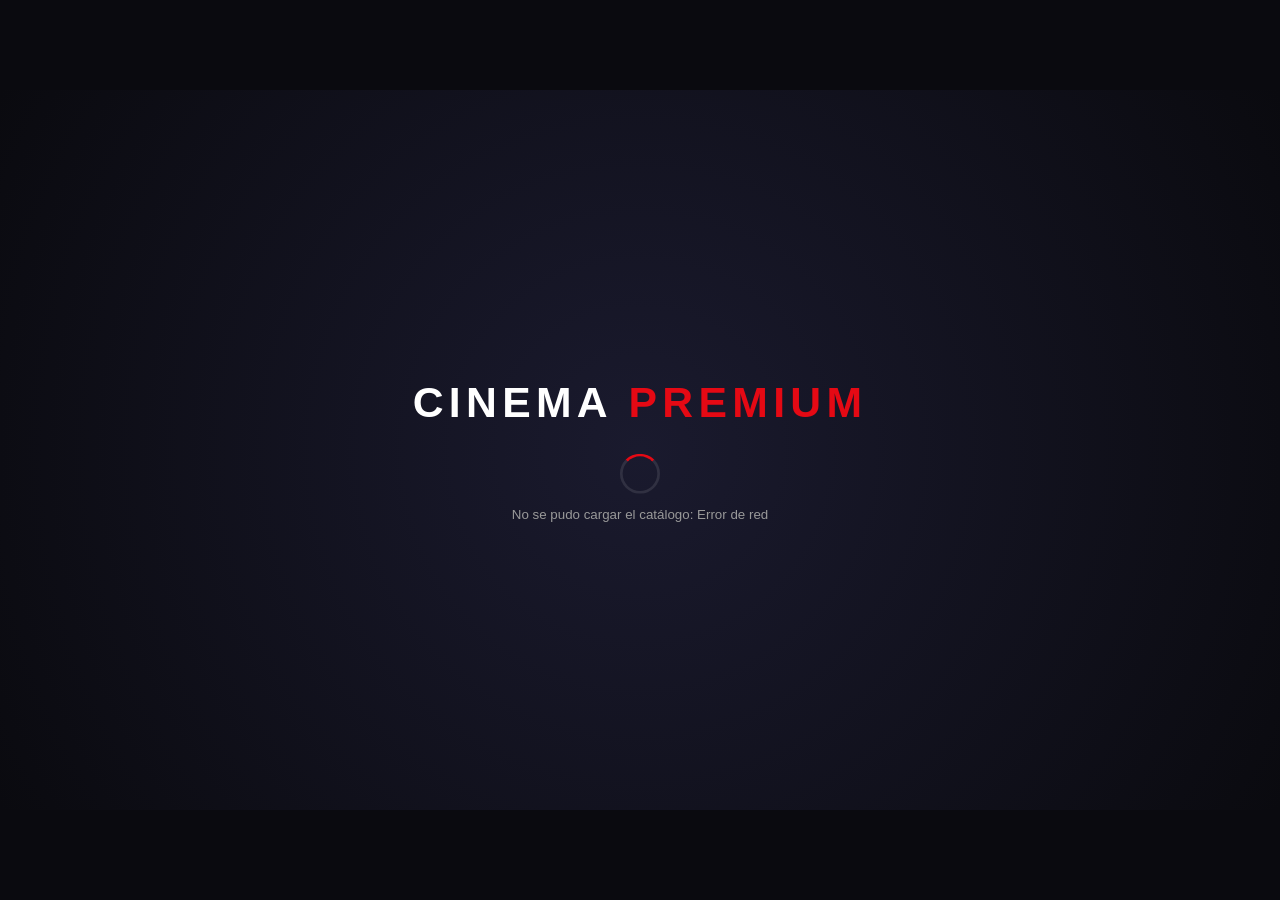
<file: app/index.html>
<!DOCTYPE html>
<html lang="es">
<head>
  <meta charset="UTF-8">
  <meta http-equiv="X-UA-Compatible" content="IE=edge">
  <meta name="viewport" content="width=1920, user-scalable=no">
  <title>Cinema Premium</title>
  <link rel="stylesheet" href="css/style.css">
</head>
<body tabindex="-1">
<div id="tv-root">
  <!-- Splash / Loading -->
  <div id="splash" class="screen active">
    <div class="splash-content">
      <h1 class="logo">CINEMA <span>PREMIUM</span></h1>
      <div class="loader"></div>
      <p id="splash-status">Cargando catálogo...</p>
    </div>
  </div>

  <!-- Home: Hero + Grilla -->
  <div id="home" class="screen">
    <header class="top-bar">
      <h1 class="brand">CINEMA <span>PREMIUM</span></h1>
      <div class="top-actions">
        <span id="updated-at" class="updated"></span>
      </div>
    </header>

    <section id="hero" class="hero">
      <div class="hero-bg"></div>
      <div class="hero-gradient"></div>
      <div class="hero-content">
        <p class="hero-tagline"></p>
        <h2 class="hero-title"></h2>
        <div class="hero-meta"></div>
        <p class="hero-synopsis"></p>
        <div class="hero-actions">
          <button class="btn-primary" data-nav="hero-play">▶ Reproducir</button>
          <button class="btn-secondary" data-nav="hero-info">+ Más información</button>
        </div>
      </div>
    </section>

    <main id="categories" class="categories"></main>
  </div>

  <!-- Detalle de película -->
  <div id="detail" class="screen">
    <div class="detail-bg"></div>
    <div class="detail-gradient"></div>
    <button class="back-btn" data-nav="detail-back">← Volver</button>
    <div class="detail-content">
      <h2 class="detail-title"></h2>
      <div class="detail-meta"></div>
      <p class="detail-tagline"></p>
      <p class="detail-synopsis"></p>
      <div class="detail-info"></div>
      <div class="detail-actions">
        <button class="btn-primary" data-nav="detail-play">▶ Reproducir</button>
      </div>
    </div>
  </div>

  <!-- Player -->
  <div id="player" class="screen">
    <video id="video" preload="metadata"></video>
    <iframe id="video-iframe" class="hidden"
      allow="autoplay; fullscreen; picture-in-picture; encrypted-media"
      allowfullscreen
      sandbox="allow-scripts allow-same-origin allow-presentation allow-forms"
      referrerpolicy="no-referrer"></iframe>
    <div id="player-overlay" class="player-overlay">
      <div class="player-info">
        <h3 id="player-title"></h3>
      </div>
    </div>
  </div>

  <!-- Error toast -->
  <div id="error-toast" class="toast">
    <p id="error-msg"></p>
  </div>
</div>

<script src="js/fit-viewport.js"></script>
<script src="js/config.js"></script>
<script src="js/catalog.js"></script>
<script src="js/navigation.js"></script>
<script src="js/ui.js"></script>
<script src="js/player.js"></script>
<script src="js/app.js"></script>
</body>
</html>
</file>
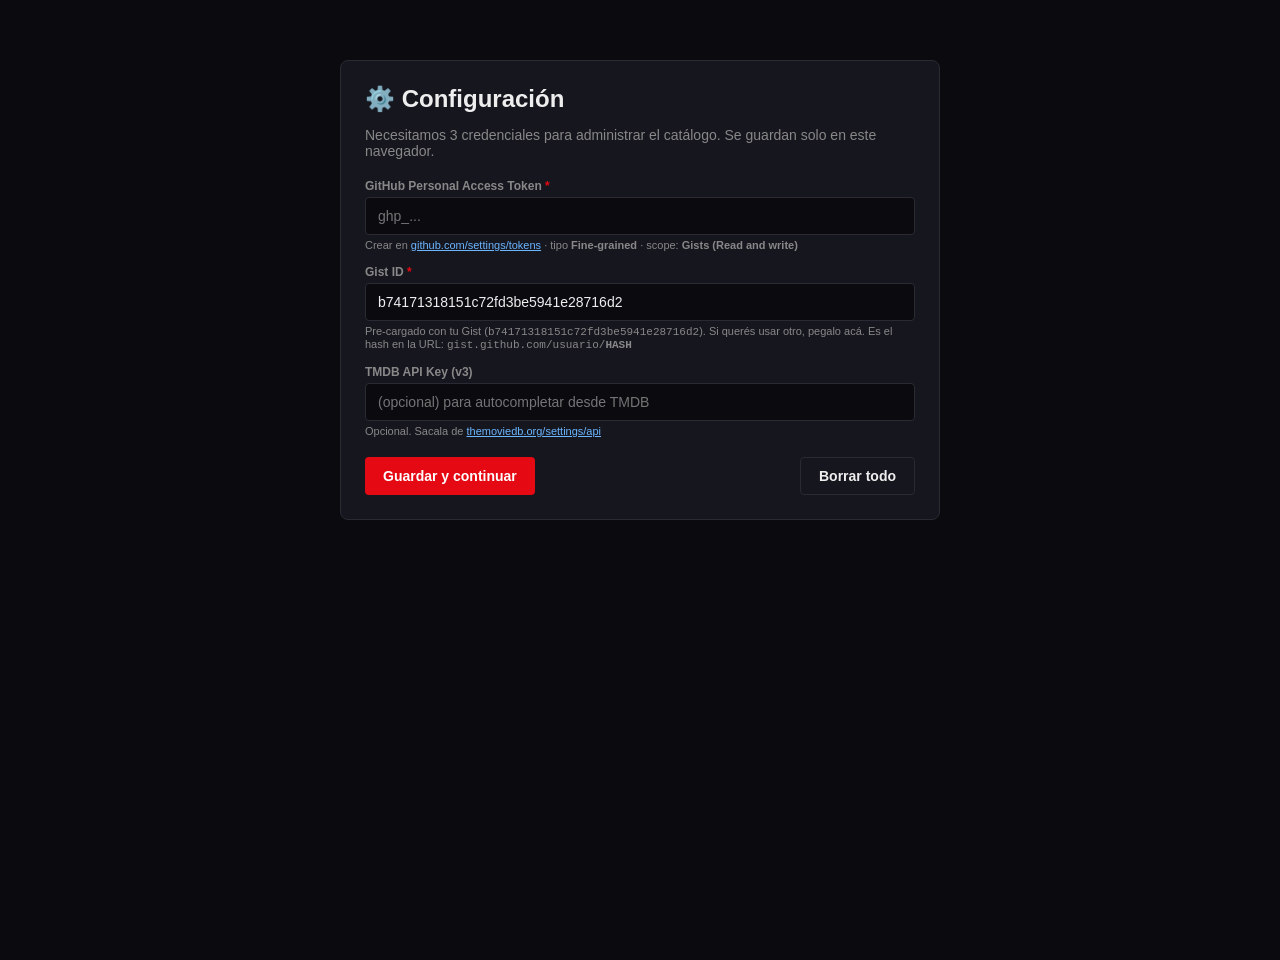
<file: helper/index.html>
<!DOCTYPE html>
<html lang="es">
<head>
<meta charset="UTF-8">
<title>Admin — Cinema Clásico</title>
<meta name="viewport" content="width=device-width, initial-scale=1">
<style>
  :root {
    --bg: #0a0a0f;
    --card: #16161f;
    --border: #2a2a35;
    --text: #eee;
    --muted: #888;
    --accent: #e50914;
    --accent-hover: #c30810;
    --success: #2ecc71;
    --danger: #e74c3c;
  }
  * { box-sizing: border-box; }
  body { font-family: -apple-system, Segoe UI, Roboto, sans-serif; background: var(--bg); color: var(--text); margin: 0; min-height: 100vh; }
  .hidden { display: none !important; }
  h1, h2, h3 { margin: 0; }
  a { color: var(--accent); }
  button { font-family: inherit; }
  input, textarea, select { font-family: inherit; }

  /* Header */
  header {
    background: #12121a;
    border-bottom: 1px solid var(--border);
    padding: 16px 24px;
    display: flex;
    justify-content: space-between;
    align-items: center;
    position: sticky; top: 0; z-index: 50;
  }
  header h1 { font-size: 22px; letter-spacing: 2px; }
  header h1 span { color: var(--accent); }
  .header-actions { display: flex; gap: 10px; align-items: center; }
  .status { color: var(--muted); font-size: 13px; }
  .status.ok { color: var(--success); }
  .status.err { color: var(--danger); }

  /* Layout */
  main { max-width: 1200px; margin: 0 auto; padding: 24px; }

  /* Buttons */
  .btn {
    background: var(--accent); color: #fff; border: 0;
    padding: 10px 18px; border-radius: 4px; cursor: pointer;
    font-weight: 600; font-size: 14px; transition: background .15s;
    display: inline-flex; align-items: center; gap: 8px;
  }
  .btn:hover { background: var(--accent-hover); }
  .btn:disabled { opacity: .5; cursor: not-allowed; }
  .btn.secondary { background: #2a2a35; }
  .btn.secondary:hover { background: #3a3a45; }
  .btn.danger { background: var(--danger); }
  .btn.danger:hover { background: #c0392b; }
  .btn.ghost { background: transparent; color: var(--text); border: 1px solid var(--border); }
  .btn.ghost:hover { background: #1a1a24; }
  .btn-icon { padding: 6px 10px; font-size: 14px; }

  /* Toolbar */
  .toolbar {
    display: flex; gap: 10px; margin-bottom: 20px; align-items: center; flex-wrap: wrap;
  }
  .toolbar input[type="search"] {
    flex: 1; min-width: 200px;
    background: var(--card); color: var(--text); border: 1px solid var(--border);
    padding: 10px 14px; border-radius: 4px; font-size: 14px;
  }
  .toolbar select {
    background: var(--card); color: var(--text); border: 1px solid var(--border);
    padding: 10px 12px; border-radius: 4px; font-size: 14px;
  }
  .count { color: var(--muted); font-size: 13px; }

  /* Movie list */
  .movie-list { display: grid; grid-template-columns: repeat(auto-fill, minmax(280px, 1fr)); gap: 16px; }
  .movie-card {
    background: var(--card); border: 1px solid var(--border); border-radius: 8px;
    overflow: hidden; display: flex; flex-direction: column;
    transition: border-color .15s, transform .15s;
  }
  .movie-card:hover { border-color: var(--accent); }
  .movie-poster {
    width: 100%; aspect-ratio: 2/3; background: #000 center/cover no-repeat;
    position: relative;
  }
  .movie-poster.empty {
    display: flex; align-items: center; justify-content: center;
    background: #1a1a24; font-size: 48px; color: #333;
  }
  .movie-featured {
    position: absolute; top: 8px; right: 8px;
    background: var(--accent); color: #fff; padding: 3px 8px;
    border-radius: 3px; font-size: 11px; font-weight: 700;
    letter-spacing: 1px;
  }
  .movie-body { padding: 12px; flex: 1; display: flex; flex-direction: column; }
  .movie-title { font-size: 15px; font-weight: 700; margin-bottom: 4px; line-height: 1.3; }
  .movie-sub { font-size: 12px; color: var(--muted); margin-bottom: 10px; min-height: 16px; }
  .movie-tags { display: flex; flex-wrap: wrap; gap: 4px; margin-bottom: 10px; }
  .tag {
    font-size: 10px; padding: 2px 7px; background: #24242e; border-radius: 3px;
    color: #ccc; letter-spacing: 0.5px;
  }
  .tag.cat { background: #1e2f4a; color: #6bb6ff; }
  .movie-actions { display: flex; gap: 6px; margin-top: auto; }
  .movie-actions .btn { flex: 1; justify-content: center; font-size: 12px; padding: 8px; }

  /* Empty state */
  .empty-state {
    text-align: center; padding: 80px 20px; color: var(--muted);
  }
  .empty-state h2 { color: var(--text); margin-bottom: 8px; }

  /* Modal */
  .modal-backdrop {
    position: fixed; inset: 0; background: rgba(0,0,0,0.75);
    display: flex; align-items: center; justify-content: center;
    z-index: 100; padding: 20px; overflow-y: auto;
  }
  .modal {
    background: var(--card); border-radius: 8px; border: 1px solid var(--border);
    max-width: 900px; width: 100%; max-height: 95vh;
    display: flex; flex-direction: column;
  }
  .modal-head {
    padding: 16px 20px; border-bottom: 1px solid var(--border);
    display: flex; justify-content: space-between; align-items: center;
  }
  .modal-body { padding: 20px; overflow-y: auto; flex: 1; }
  .modal-foot {
    padding: 16px 20px; border-top: 1px solid var(--border);
    display: flex; justify-content: flex-end; gap: 10px;
  }
  .close-x {
    background: none; border: 0; color: var(--muted); font-size: 22px;
    cursor: pointer; padding: 4px 10px;
  }
  .close-x:hover { color: var(--text); }

  /* Forms */
  .form-grid { display: grid; grid-template-columns: 1fr 1fr; gap: 14px; }
  .form-grid .full { grid-column: 1 / -1; }
  .field { display: flex; flex-direction: column; gap: 4px; }
  .field label { font-size: 12px; color: var(--muted); font-weight: 600; }
  .field label.required::after { content: ' *'; color: var(--accent); }
  .field input, .field textarea, .field select {
    background: #0a0a0f; color: var(--text); border: 1px solid var(--border);
    padding: 10px 12px; border-radius: 4px; font-size: 14px; width: 100%;
  }
  .field input:focus, .field textarea:focus, .field select:focus {
    outline: none; border-color: var(--accent);
  }
  .field textarea { resize: vertical; min-height: 80px; font-family: inherit; }
  .field .hint { font-size: 11px; color: var(--muted); }
  .field .err { font-size: 12px; color: var(--danger); display: none; }
  .field.invalid input, .field.invalid textarea { border-color: var(--danger); }
  .field.invalid .err { display: block; }

  .checkbox-field {
    display: flex; align-items: center; gap: 8px;
    background: #0a0a0f; padding: 10px 12px; border-radius: 4px;
    border: 1px solid var(--border);
  }
  .checkbox-field input { width: 18px; height: 18px; accent-color: var(--accent); }

  /* TMDB search inline */
  .tmdb-inline {
    border: 1px dashed var(--border); border-radius: 6px;
    padding: 12px; margin-bottom: 16px; background: rgba(229,9,20,0.04);
  }
  .tmdb-inline h4 { font-size: 13px; color: var(--accent); margin-bottom: 8px; letter-spacing: 1px; }
  .tmdb-search-row { display: flex; gap: 8px; }
  .tmdb-search-row input { flex: 1; }
  .tmdb-results {
    display: grid; grid-template-columns: repeat(auto-fill, minmax(110px, 1fr));
    gap: 8px; margin-top: 10px; max-height: 240px; overflow-y: auto;
  }
  .tmdb-result {
    cursor: pointer; background: #0a0a0f; border-radius: 4px; overflow: hidden;
    border: 2px solid transparent; transition: border-color .15s;
  }
  .tmdb-result:hover { border-color: var(--accent); }
  .tmdb-result img { width: 100%; aspect-ratio: 2/3; object-fit: cover; display: block; }
  .tmdb-result .info { padding: 6px; font-size: 11px; }

  /* Toast */
  .toast {
    position: fixed; bottom: 20px; right: 20px;
    background: var(--success); color: #fff; padding: 12px 20px;
    border-radius: 4px; font-weight: 600; font-size: 14px;
    opacity: 0; transform: translateY(10px); transition: .25s;
    pointer-events: none; z-index: 200; max-width: 400px;
  }
  .toast.err { background: var(--danger); }
  .toast.visible { opacity: 1; transform: translateY(0); }

  /* Settings panel */
  .settings-card {
    background: var(--card); border: 1px solid var(--border); border-radius: 8px;
    padding: 24px; max-width: 600px; margin: 60px auto;
  }
  .settings-card h2 { margin-bottom: 8px; }
  .settings-card .sub { color: var(--muted); margin-bottom: 20px; font-size: 14px; }
  .settings-card .field { margin-bottom: 14px; }
  .settings-card .hint a { color: #6bb6ff; }

  /* Spinner */
  .spinner {
    width: 14px; height: 14px; border: 2px solid rgba(255,255,255,0.3);
    border-top-color: #fff; border-radius: 50%; animation: spin .8s linear infinite;
    display: inline-block;
  }
  @keyframes spin { to { transform: rotate(360deg); } }

  /* Confirm */
  .confirm-text { margin-bottom: 16px; line-height: 1.5; }
  .confirm-movie {
    background: #0a0a0f; padding: 10px; border-radius: 4px; margin-bottom: 16px;
    border-left: 3px solid var(--accent);
  }

  /* Tags input (genres, subtitles) */
  .tags-input {
    background: #0a0a0f; border: 1px solid var(--border); border-radius: 4px;
    padding: 6px; display: flex; flex-wrap: wrap; gap: 4px; min-height: 40px;
  }
  .tags-input:focus-within { border-color: var(--accent); }
  .tags-input .tag-chip {
    background: #2a2a35; padding: 4px 8px; border-radius: 3px; font-size: 12px;
    display: inline-flex; align-items: center; gap: 6px;
  }
  .tags-input .tag-chip button {
    background: none; border: 0; color: var(--muted); cursor: pointer; font-size: 14px; padding: 0;
  }
  .tags-input .tag-chip button:hover { color: var(--danger); }
  .tags-input input {
    flex: 1; min-width: 100px; border: 0; background: transparent; color: var(--text);
    padding: 4px 8px; font-size: 13px; outline: none;
  }
</style>
</head>
<body>

<!-- ================= SETTINGS ================= -->
<div id="settings-view" class="hidden">
  <div class="settings-card">
    <h2>⚙️ Configuración</h2>
    <p class="sub">Necesitamos 3 credenciales para administrar el catálogo. Se guardan solo en este navegador.</p>

    <div class="field">
      <label class="required">GitHub Personal Access Token</label>
      <input id="s-pat" type="password" placeholder="ghp_...">
      <span class="hint">
        Crear en <a href="https://github.com/settings/tokens?type=beta" target="_blank">github.com/settings/tokens</a>
        · tipo <b>Fine-grained</b> · scope: <b>Gists (Read and write)</b>
      </span>
    </div>

    <div class="field">
      <label class="required">Gist ID</label>
      <input id="s-gist" value="b74171318151c72fd3be5941e28716d2">
      <span class="hint">Pre-cargado con tu Gist (<code>b74171318151c72fd3be5941e28716d2</code>). Si querés usar otro, pegalo acá. Es el hash en la URL: <code>gist.github.com/usuario/<b>HASH</b></code></span>
    </div>

    <div class="field">
      <label>TMDB API Key (v3)</label>
      <input id="s-tmdb" placeholder="(opcional) para autocompletar desde TMDB">
      <span class="hint">Opcional. Sacala de <a href="https://www.themoviedb.org/settings/api" target="_blank">themoviedb.org/settings/api</a></span>
    </div>

    <div style="display:flex; gap: 10px; margin-top: 20px;">
      <button class="btn" onclick="Settings.save()">Guardar y continuar</button>
      <button class="btn ghost" onclick="Settings.clear()" style="margin-left:auto">Borrar todo</button>
    </div>
  </div>
</div>

<!-- ================= ADMIN ================= -->
<div id="admin-view" class="hidden">
  <header>
    <h1>🎬 CINEMA <span>CLÁSICO</span></h1>
    <div class="header-actions">
      <span id="save-status" class="status"></span>
      <button class="btn ghost btn-icon" onclick="App.reload()" title="Recargar">🔄</button>
      <button class="btn ghost btn-icon" onclick="Settings.show()" title="Configuración">⚙️</button>
    </div>
  </header>

  <main>
    <div class="toolbar">
      <button class="btn" onclick="MovieForm.openNew()">+ Nueva película</button>
      <input type="search" id="q-filter" placeholder="Buscar por título, director, año...">
      <select id="cat-filter">
        <option value="">Todas las categorías</option>
      </select>
      <select id="feat-filter">
        <option value="">Todas</option>
        <option value="yes">Solo destacadas</option>
        <option value="no">Solo no destacadas</option>
      </select>
      <span class="count" id="count">0 películas</span>
    </div>

    <div id="movie-list" class="movie-list"></div>
    <div id="empty-state" class="empty-state hidden">
      <h2>El catálogo está vacío</h2>
      <p>Agregá la primera película con el botón <b>+ Nueva</b>.</p>
    </div>
  </main>
</div>

<!-- ================= MOVIE MODAL ================= -->
<div id="movie-modal" class="modal-backdrop hidden">
  <div class="modal">
    <div class="modal-head">
      <h2 id="modal-title">Nueva película</h2>
      <button class="close-x" onclick="MovieForm.close()">✕</button>
    </div>
    <div class="modal-body">
      <div class="tmdb-inline" id="tmdb-box">
        <h4>🔎 AUTOCOMPLETAR DESDE TMDB (opcional)</h4>
        <div class="tmdb-search-row">
          <input id="tmdb-q" placeholder="Buscar título en TMDB...">
          <select id="tmdb-lang" style="width:110px; background: #0a0a0f; color: var(--text); border: 1px solid var(--border); border-radius: 4px; padding: 0 8px;">
            <option value="es-ES">Español</option>
            <option value="en-US">English</option>
          </select>
          <button class="btn secondary" onclick="TMDB.search()">Buscar</button>
        </div>
        <div id="tmdb-results" class="tmdb-results"></div>
      </div>

      <div class="form-grid">
        <div class="field full">
          <label class="required">Título</label>
          <input id="f-title" required>
          <span class="err">El título es obligatorio</span>
        </div>

        <div class="field full">
          <label class="required">URL del video</label>
          <input id="f-video_url" required placeholder="https://archive.org/download/.../peli.mp4">
          <span class="hint">La URL directa al .mp4 (o .m3u8). Es lo que reproduce la TV.</span>
          <span class="err">La URL del video es obligatoria</span>
        </div>

        <div class="field full">
          <label>Título original</label>
          <input id="f-original_title">
        </div>

        <div class="field">
          <label>Año</label>
          <input id="f-year" type="number" min="1888" max="2100">
        </div>

        <div class="field">
          <label>Duración (min)</label>
          <input id="f-duration_min" type="number" min="1">
        </div>

        <div class="field">
          <label>Director</label>
          <input id="f-director">
        </div>

        <div class="field">
          <label>País</label>
          <input id="f-country">
        </div>

        <div class="field">
          <label>Idioma</label>
          <input id="f-language" placeholder="Silente / Español / Inglés...">
        </div>

        <div class="field">
          <label>Calidad</label>
          <select id="f-quality">
            <option value="">(sin especificar)</option>
            <option>480p</option>
            <option>720p</option>
            <option>1080p</option>
            <option>4K</option>
          </select>
        </div>

        <div class="field">
          <label>Rating (0-10)</label>
          <input id="f-rating" type="number" step="0.1" min="0" max="10">
        </div>

        <div class="field">
          <label>Peso (GB)</label>
          <input id="f-size_gb" type="number" step="0.1" min="0">
        </div>

        <div class="field">
          <label>Categoría</label>
          <input id="f-category" list="cat-list" placeholder="Clásicos mudos">
          <datalist id="cat-list"></datalist>
        </div>

        <div class="field full">
          <label>Géneros</label>
          <div class="tags-input" id="f-genres">
            <input placeholder="Enter para agregar..." data-tags-for="genres">
          </div>
        </div>

        <div class="field full">
          <label>Subtítulos disponibles</label>
          <div class="tags-input" id="f-subtitles">
            <input placeholder="Enter para agregar: es, en, fr..." data-tags-for="subtitles">
          </div>
        </div>

        <div class="field full">
          <label>Tagline</label>
          <input id="f-tagline" placeholder="Una frase que vende la peli">
        </div>

        <div class="field full">
          <label>Sinopsis</label>
          <textarea id="f-synopsis" rows="4"></textarea>
        </div>

        <div class="field full">
          <label>Poster URL</label>
          <input id="f-poster_url" placeholder="https://image.tmdb.org/t/p/w500/..." type="url">
        </div>

        <div class="field full">
          <label>Backdrop URL (imagen hero horizontal)</label>
          <input id="f-backdrop_url" type="url">
        </div>

        <div class="field full">
          <label>Trailer URL</label>
          <input id="f-trailer_url" type="url">
        </div>

        <div class="field">
          <label>Fuente (hosting)</label>
          <input id="f-source" placeholder="Internet Archive / pCloud Tío Juan">
        </div>

        <div class="field">
          <label>Agregada por</label>
          <input id="f-added_by" placeholder="Papá, Tío Juan...">
        </div>

        <div class="field full">
          <div class="checkbox-field">
            <input type="checkbox" id="f-featured">
            <label for="f-featured" style="font-size:14px; color:var(--text); margin:0; cursor:pointer;">
              ⭐ Destacada (aparece en el Hero rotatorio de la TV)
            </label>
          </div>
        </div>

        <input type="hidden" id="f-id">
        <input type="hidden" id="f-added_at">
      </div>
    </div>
    <div class="modal-foot">
      <button class="btn ghost" onclick="MovieForm.close()">Cancelar</button>
      <button class="btn" id="save-movie-btn" onclick="MovieForm.save()">💾 Guardar</button>
    </div>
  </div>
</div>

<!-- ================= CONFIRM MODAL ================= -->
<div id="confirm-modal" class="modal-backdrop hidden">
  <div class="modal" style="max-width: 500px;">
    <div class="modal-head">
      <h2>Confirmar</h2>
    </div>
    <div class="modal-body">
      <p class="confirm-text" id="confirm-text"></p>
      <div class="confirm-movie" id="confirm-movie"></div>
    </div>
    <div class="modal-foot">
      <button class="btn ghost" onclick="Confirm.close()">Cancelar</button>
      <button class="btn danger" id="confirm-ok-btn">Confirmar</button>
    </div>
  </div>
</div>

<div id="toast" class="toast"></div>

<script>
/* =================================================================
   SETTINGS — persistencia de credenciales en localStorage
================================================================= */
const Settings = (() => {
  const KEY = 'cinema_admin_settings_v1';
  let data = load();

  function load() {
    try { return JSON.parse(localStorage.getItem(KEY) || '{}'); }
    catch { return {}; }
  }
  function save() {
    const pat = document.getElementById('s-pat').value.trim();
    const gist = document.getElementById('s-gist').value.trim();
    const tmdb = document.getElementById('s-tmdb').value.trim();
    if (!pat || !gist) return Toast.err('PAT y Gist ID son obligatorios');
    data = { pat, gist, tmdb };
    localStorage.setItem(KEY, JSON.stringify(data));
    show(false);
    App.init();
  }
  function clear() {
    if (!confirm('¿Borrar todas las credenciales?')) return;
    localStorage.removeItem(KEY);
    data = {};
    show(true);
  }
  function show(force) {
    const settingsView = document.getElementById('settings-view');
    const adminView = document.getElementById('admin-view');
    const needSetup = force || !data.pat || !data.gist;
    settingsView.classList.toggle('hidden', !needSetup);
    adminView.classList.toggle('hidden', needSetup);
    if (needSetup) {
      // Solo sobreescribir si hay valor guardado — así respetamos el default del HTML.
      const gistEl = document.getElementById('s-gist');
      if (data.pat) document.getElementById('s-pat').value = data.pat;
      if (data.gist) gistEl.value = data.gist;
      if (data.tmdb) document.getElementById('s-tmdb').value = data.tmdb;
    }
  }
  function get() { return data; }
  return { load, save, clear, show, get };
})();

/* =================================================================
   GIST API — lectura y escritura del catálogo
================================================================= */
const GistAPI = (() => {
  async function read() {
    const { pat, gist } = Settings.get();
    const res = await fetch(`https://api.github.com/gists/${gist}`, {
      headers: { 'Authorization': `Bearer ${pat}`, 'Accept': 'application/vnd.github+json' }
    });
    if (!res.ok) throw new Error(`Leer Gist: ${res.status} ${res.statusText}`);
    const json = await res.json();
    // Buscar el primer archivo .json
    const files = json.files || {};
    const fname = Object.keys(files).find(k => k.endsWith('.json')) || Object.keys(files)[0];
    if (!fname) throw new Error('El Gist no tiene archivos');
    const file = files[fname];
    let content = file.content;
    if (file.truncated) {
      const r2 = await fetch(file.raw_url);
      content = await r2.text();
    }
    let parsed;
    try { parsed = JSON.parse(content); }
    catch (e) { throw new Error('El JSON del Gist es inválido: ' + e.message); }
    return { filename: fname, data: parsed };
  }

  async function write(filename, data) {
    const { pat, gist } = Settings.get();
    const body = { files: { [filename]: { content: JSON.stringify(data, null, 2) } } };
    const res = await fetch(`https://api.github.com/gists/${gist}`, {
      method: 'PATCH',
      headers: {
        'Authorization': `Bearer ${pat}`,
        'Accept': 'application/vnd.github+json',
        'Content-Type': 'application/json'
      },
      body: JSON.stringify(body)
    });
    if (!res.ok) {
      const t = await res.text();
      throw new Error(`Guardar Gist: ${res.status} ${t.slice(0, 200)}`);
    }
    return await res.json();
  }
  return { read, write };
})();

/* =================================================================
   TMDB — búsqueda + fetch detallado
================================================================= */
const TMDB = (() => {
  async function search() {
    const s = Settings.get();
    const q = document.getElementById('tmdb-q').value.trim();
    const lang = document.getElementById('tmdb-lang').value;
    const box = document.getElementById('tmdb-results');
    if (!s.tmdb) return Toast.err('Configurá tu TMDB API key en ⚙️');
    if (!q) return Toast.err('Escribí algo para buscar');
    box.innerHTML = '<em style="color:#666">Buscando...</em>';
    try {
      const r = await fetch(`https://api.themoviedb.org/3/search/movie?api_key=${encodeURIComponent(s.tmdb)}&query=${encodeURIComponent(q)}&language=${lang}&include_adult=false`);
      if (!r.ok) throw new Error('HTTP ' + r.status);
      const d = await r.json();
      render(d.results || []);
    } catch (e) { box.innerHTML = `<em style="color:var(--danger)">${e.message}</em>`; }
  }

  function render(list) {
    const box = document.getElementById('tmdb-results');
    if (list.length === 0) { box.innerHTML = '<em style="color:#666">Sin resultados.</em>'; return; }
    box.innerHTML = '';
    list.slice(0, 18).forEach(m => {
      const d = document.createElement('div');
      d.className = 'tmdb-result';
      const poster = m.poster_path ? `https://image.tmdb.org/t/p/w200${m.poster_path}` : '';
      d.innerHTML = `
        ${poster ? `<img src="${poster}" loading="lazy">` : '<div style="aspect-ratio:2/3;background:#222;display:flex;align-items:center;justify-content:center;color:#555">🎬</div>'}
        <div class="info">
          <div style="font-weight:700">${esc(m.title)}</div>
          <div style="color:#888">${(m.release_date || '').slice(0,4)}</div>
        </div>`;
      d.onclick = () => select(m.id);
      box.appendChild(d);
    });
  }

  async function select(id) {
    const s = Settings.get();
    const lang = document.getElementById('tmdb-lang').value;
    try {
      const r = await fetch(`https://api.themoviedb.org/3/movie/${id}?api_key=${s.tmdb}&language=${lang}&append_to_response=credits,videos`);
      const m = await r.json();
      fillForm(m);
      Toast.ok('Cargado de TMDB: ' + m.title);
      document.getElementById('tmdb-results').innerHTML = '';
    } catch (e) { Toast.err(e.message); }
  }

  function fillForm(m) {
    const setIf = (id, v) => { if (v != null && v !== '') document.getElementById(id).value = v; };
    setIf('f-title', m.title);
    if (m.original_title && m.original_title !== m.title) setIf('f-original_title', m.original_title);
    setIf('f-year', (m.release_date || '').slice(0,4));
    setIf('f-duration_min', m.runtime);
    setIf('f-country', (m.production_countries || []).map(c => c.name).join(', '));
    setIf('f-rating', m.vote_average ? Math.round(m.vote_average * 10) / 10 : '');
    setIf('f-synopsis', m.overview);
    setIf('f-tagline', m.tagline);
    if (m.poster_path) setIf('f-poster_url', `https://image.tmdb.org/t/p/w500${m.poster_path}`);
    if (m.backdrop_path) setIf('f-backdrop_url', `https://image.tmdb.org/t/p/original${m.backdrop_path}`);
    const dir = (m.credits && m.credits.crew || []).find(c => c.job === 'Director');
    if (dir) setIf('f-director', dir.name);
    if (m.genres && m.genres.length) TagsInput.setAll('genres', m.genres.map(g => g.name));
    // Trailer YouTube si hay
    const trailer = (m.videos && m.videos.results || []).find(v => v.type === 'Trailer' && v.site === 'YouTube');
    if (trailer) setIf('f-trailer_url', `https://www.youtube.com/watch?v=${trailer.key}`);
  }
  return { search, select };
})();

/* =================================================================
   TAGS INPUT — para genres y subtitles
================================================================= */
const TagsInput = (() => {
  const state = { genres: [], subtitles: [] };

  function init() {
    document.querySelectorAll('[data-tags-for]').forEach(input => {
      const key = input.dataset.tagsFor;
      input.addEventListener('keydown', e => {
        if (e.key === 'Enter' || e.key === ',') {
          e.preventDefault();
          addOne(key, input.value);
          input.value = '';
        } else if (e.key === 'Backspace' && !input.value && state[key].length) {
          state[key].pop();
          render(key);
        }
      });
    });
  }
  function addOne(key, val) {
    val = val.trim().replace(/,$/, '');
    if (!val) return;
    if (state[key].indexOf(val) >= 0) return;
    state[key].push(val);
    render(key);
  }
  function remove(key, idx) {
    state[key].splice(idx, 1);
    render(key);
  }
  function setAll(key, arr) {
    state[key] = Array.isArray(arr) ? arr.slice() : [];
    render(key);
  }
  function get(key) { return state[key].slice(); }
  function clear() { state.genres = []; state.subtitles = []; render('genres'); render('subtitles'); }
  function render(key) {
    const wrap = document.getElementById('f-' + key);
    if (!wrap) return;
    const input = wrap.querySelector('input');
    wrap.querySelectorAll('.tag-chip').forEach(c => c.remove());
    state[key].forEach((v, i) => {
      const chip = document.createElement('span');
      chip.className = 'tag-chip';
      chip.innerHTML = `${esc(v)} <button type="button" aria-label="Quitar">×</button>`;
      chip.querySelector('button').onclick = () => remove(key, i);
      wrap.insertBefore(chip, input);
    });
  }
  return { init, setAll, get, clear };
})();

/* =================================================================
   MOVIE FORM — modal de alta/edición
================================================================= */
const MovieForm = (() => {
  let editingId = null;

  function openNew() {
    editingId = null;
    document.getElementById('modal-title').textContent = 'Nueva película';
    resetForm();
    document.getElementById('f-added_at').value = new Date().toISOString().slice(0,10);
    show();
  }
  function openEdit(movie) {
    editingId = movie.id;
    document.getElementById('modal-title').textContent = 'Editar: ' + movie.title;
    resetForm();
    fill(movie);
    show();
  }
  function show() {
    document.getElementById('movie-modal').classList.remove('hidden');
    refreshCatDatalist();
    setTimeout(() => document.getElementById('f-title').focus(), 50);
  }
  function close() {
    document.getElementById('movie-modal').classList.add('hidden');
    document.getElementById('tmdb-results').innerHTML = '';
    document.getElementById('tmdb-q').value = '';
  }
  function resetForm() {
    const ids = ['title','video_url','original_title','year','duration_min','director','country',
                 'language','quality','rating','size_gb','category','tagline','synopsis',
                 'poster_url','backdrop_url','trailer_url','source','added_by','id','added_at'];
    ids.forEach(i => { const el = document.getElementById('f-'+i); if (el) el.value = ''; });
    document.getElementById('f-featured').checked = false;
    TagsInput.clear();
    document.querySelectorAll('.field.invalid').forEach(f => f.classList.remove('invalid'));
  }
  function fill(m) {
    const setV = (k) => { const el = document.getElementById('f-'+k); if (el && m[k] != null) el.value = m[k]; };
    ['title','video_url','original_title','year','duration_min','director','country','language',
     'quality','rating','size_gb','category','tagline','synopsis','poster_url','backdrop_url',
     'trailer_url','source','added_by','id','added_at'].forEach(setV);
    document.getElementById('f-featured').checked = !!m.featured;
    TagsInput.setAll('genres', m.genres || []);
    TagsInput.setAll('subtitles', m.subtitles || []);
  }
  function validate() {
    let ok = true;
    document.querySelectorAll('.field.invalid').forEach(f => f.classList.remove('invalid'));
    const req = ['title', 'video_url'];
    req.forEach(k => {
      const el = document.getElementById('f-'+k);
      if (!el.value.trim()) { el.closest('.field').classList.add('invalid'); ok = false; }
    });
    return ok;
  }
  function build() {
    const get = k => {
      const el = document.getElementById('f-'+k);
      if (!el) return null;
      const v = el.value.trim();
      return v === '' ? null : v;
    };
    const num = k => { const v = get(k); return v == null ? null : parseFloat(v); };
    const int = k => { const v = get(k); return v == null ? null : parseInt(v, 10); };

    const title = get('title');
    let id = get('id');
    if (!id) {
      const y = int('year');
      id = slug(title) + (y ? '-' + y : '');
    }
    const m = {
      id,
      title,
      original_title: get('original_title'),
      year: int('year'),
      duration_min: int('duration_min'),
      director: get('director'),
      country: get('country'),
      language: get('language'),
      subtitles: TagsInput.get('subtitles'),
      genres: TagsInput.get('genres'),
      category: get('category'),
      rating: num('rating'),
      quality: get('quality'),
      size_gb: num('size_gb'),
      synopsis: get('synopsis'),
      tagline: get('tagline'),
      poster_url: get('poster_url'),
      backdrop_url: get('backdrop_url'),
      video_url: get('video_url'),
      trailer_url: get('trailer_url'),
      source: get('source'),
      added_by: get('added_by'),
      added_at: get('added_at') || new Date().toISOString().slice(0,10),
      featured: document.getElementById('f-featured').checked
    };
    // Limpiar vacíos/nulos
    Object.keys(m).forEach(k => {
      if (m[k] === null || m[k] === undefined || m[k] === '') delete m[k];
      if (Array.isArray(m[k]) && m[k].length === 0) delete m[k];
    });
    if (m.featured === false) delete m.featured;
    return m;
  }
  async function save() {
    if (!validate()) return Toast.err('Revisá los campos obligatorios');
    const btn = document.getElementById('save-movie-btn');
    btn.disabled = true;
    btn.innerHTML = '<span class="spinner"></span> Guardando...';
    try {
      const movie = build();
      await App.upsertMovie(movie, editingId);
      close();
      Toast.ok(editingId ? 'Película actualizada' : 'Película agregada');
    } catch (e) {
      Toast.err('Error: ' + e.message);
    } finally {
      btn.disabled = false;
      btn.innerHTML = '💾 Guardar';
    }
  }
  function refreshCatDatalist() {
    const dl = document.getElementById('cat-list');
    dl.innerHTML = '';
    (App.getCategories() || []).forEach(c => {
      const o = document.createElement('option'); o.value = c; dl.appendChild(o);
    });
  }
  return { openNew, openEdit, close, save };
})();

/* =================================================================
   CONFIRM MODAL
================================================================= */
const Confirm = (() => {
  let onOk = null;
  function show(text, details, cb) {
    document.getElementById('confirm-text').textContent = text;
    document.getElementById('confirm-movie').innerHTML = details;
    onOk = cb;
    document.getElementById('confirm-modal').classList.remove('hidden');
  }
  function close() {
    document.getElementById('confirm-modal').classList.add('hidden');
    onOk = null;
  }
  document.getElementById('confirm-ok-btn').onclick = async () => {
    const cb = onOk;
    close();
    if (cb) await cb();
  };
  return { show, close };
})();

/* =================================================================
   APP — estado + render de la lista
================================================================= */
const App = (() => {
  let catalog = { version: '1.0', updated_at: null, categories: [], movies: [] };
  let filename = 'catalog.json';

  async function init() {
    Settings.show(false);
    if (document.getElementById('admin-view').classList.contains('hidden')) return;
    await reload();
    wireFilters();
  }

  async function reload() {
    setStatus('Cargando...', '');
    try {
      const { filename: fn, data } = await GistAPI.read();
      filename = fn;
      // Normalizar estructura
      if (!data.movies) data.movies = [];
      if (!data.categories) data.categories = [];
      if (!data.version) data.version = '1.0';
      catalog = data;
      setStatus('✓ Cargado', 'ok');
      render();
    } catch (e) {
      setStatus('Error: ' + e.message, 'err');
      Toast.err(e.message);
    }
  }

  async function save() {
    setStatus('Guardando...', '');
    try {
      catalog.updated_at = new Date().toISOString();
      // Deriva categorías actuales
      const cats = new Set(catalog.categories || []);
      (catalog.movies || []).forEach(m => { if (m.category) cats.add(m.category); });
      catalog.categories = Array.from(cats);
      await GistAPI.write(filename, catalog);
      setStatus('✓ Guardado ' + new Date().toLocaleTimeString(), 'ok');
    } catch (e) {
      setStatus('Error al guardar', 'err');
      throw e;
    }
  }

  async function upsertMovie(movie, editingId) {
    if (editingId) {
      const idx = catalog.movies.findIndex(m => m.id === editingId);
      if (idx >= 0) catalog.movies[idx] = movie;
      else catalog.movies.push(movie);
    } else {
      // Detectar id duplicado
      if (catalog.movies.some(m => m.id === movie.id)) {
        movie.id += '-' + Date.now().toString(36);
      }
      catalog.movies.push(movie);
    }
    await save();
    render();
  }

  async function deleteMovie(id) {
    catalog.movies = catalog.movies.filter(m => m.id !== id);
    await save();
    render();
  }

  function render() {
    const q = (document.getElementById('q-filter').value || '').toLowerCase();
    const cat = document.getElementById('cat-filter').value;
    const feat = document.getElementById('feat-filter').value;

    const movies = (catalog.movies || []).filter(m => {
      if (cat && m.category !== cat) return false;
      if (feat === 'yes' && !m.featured) return false;
      if (feat === 'no' && m.featured) return false;
      if (q) {
        const hay = [m.title, m.original_title, m.director, m.year, m.category, m.source]
          .filter(Boolean).join(' ').toLowerCase();
        if (hay.indexOf(q) < 0) return false;
      }
      return true;
    });

    const list = document.getElementById('movie-list');
    const empty = document.getElementById('empty-state');
    list.innerHTML = '';
    if (movies.length === 0) {
      list.classList.add('hidden');
      empty.classList.remove('hidden');
      empty.querySelector('h2').textContent = (catalog.movies || []).length === 0
        ? 'El catálogo está vacío'
        : 'Ninguna coincide con los filtros';
    } else {
      list.classList.remove('hidden');
      empty.classList.add('hidden');
      movies.forEach(m => list.appendChild(buildCard(m)));
    }

    // Contador
    document.getElementById('count').textContent =
      `${movies.length} de ${(catalog.movies || []).length} pelis`;

    // Dropdown categorías
    const catSel = document.getElementById('cat-filter');
    const prev = catSel.value;
    catSel.innerHTML = '<option value="">Todas las categorías</option>';
    (catalog.categories || []).forEach(c => {
      const o = document.createElement('option');
      o.value = c; o.textContent = c;
      if (c === prev) o.selected = true;
      catSel.appendChild(o);
    });
  }

  function buildCard(m) {
    const d = document.createElement('div');
    d.className = 'movie-card';
    const poster = m.poster_url
      ? `<div class="movie-poster" style="background-image:url('${esc(m.poster_url)}')"></div>`
      : `<div class="movie-poster empty">🎬</div>`;
    const sub = [
      m.year, m.director, m.duration_min ? m.duration_min + ' min' : null, m.quality
    ].filter(Boolean).join(' · ');
    const tags = [];
    if (m.category) tags.push(`<span class="tag cat">${esc(m.category)}</span>`);
    (m.genres || []).slice(0, 3).forEach(g => tags.push(`<span class="tag">${esc(g)}</span>`));
    d.innerHTML = `
      ${poster}
      ${m.featured ? '<div class="movie-featured">★ DESTACADA</div>' : ''}
      <div class="movie-body">
        <div class="movie-title">${esc(m.title)}</div>
        <div class="movie-sub">${esc(sub)}</div>
        <div class="movie-tags">${tags.join('')}</div>
        <div class="movie-actions">
          <button class="btn secondary" data-act="edit">✏️ Editar</button>
          <button class="btn danger" data-act="delete">🗑️</button>
        </div>
      </div>`;
    d.querySelector('[data-act="edit"]').onclick = () => MovieForm.openEdit(m);
    d.querySelector('[data-act="delete"]').onclick = () => askDelete(m);
    return d;
  }

  function askDelete(m) {
    Confirm.show(
      '¿Eliminar esta película del catálogo? La acción es inmediata y se sincroniza al Gist.',
      `<b>${esc(m.title)}</b>${m.year ? ' (' + m.year + ')' : ''}<br><small style="color:#888">${esc(m.video_url || '')}</small>`,
      async () => {
        try {
          await deleteMovie(m.id);
          Toast.ok('Película eliminada');
        } catch (e) { Toast.err(e.message); }
      }
    );
  }

  function wireFilters() {
    ['q-filter','cat-filter','feat-filter'].forEach(id => {
      document.getElementById(id).addEventListener('input', render);
    });
  }

  function setStatus(msg, cls) {
    const el = document.getElementById('save-status');
    el.textContent = msg;
    el.className = 'status ' + (cls || '');
  }

  function getCategories() { return catalog.categories || []; }

  return { init, reload, upsertMovie, deleteMovie, getCategories };
})();

/* =================================================================
   TOAST + utils
================================================================= */
const Toast = (() => {
  const el = document.getElementById('toast');
  let t = null;
  function show(msg, isErr) {
    clearTimeout(t);
    el.textContent = msg;
    el.className = 'toast' + (isErr ? ' err' : '') + ' visible';
    t = setTimeout(() => el.classList.remove('visible'), 3500);
  }
  return { ok: m => show(m, false), err: m => show(m, true) };
})();

function esc(s) {
  return String(s == null ? '' : s).replace(/[&<>"']/g, c => ({
    '&':'&amp;','<':'&lt;','>':'&gt;','"':'&quot;',"'":'&#39;'
  }[c]));
}
function slug(s) {
  return (s || '').toLowerCase()
    .normalize('NFD').replace(/[\u0300-\u036f]/g, '')
    .replace(/[^a-z0-9]+/g, '-').replace(/(^-|-$)/g, '').slice(0, 50);
}

/* =================================================================
   BOOT
================================================================= */
TagsInput.init();
App.init();
</script>
</body>
</html>
</file>
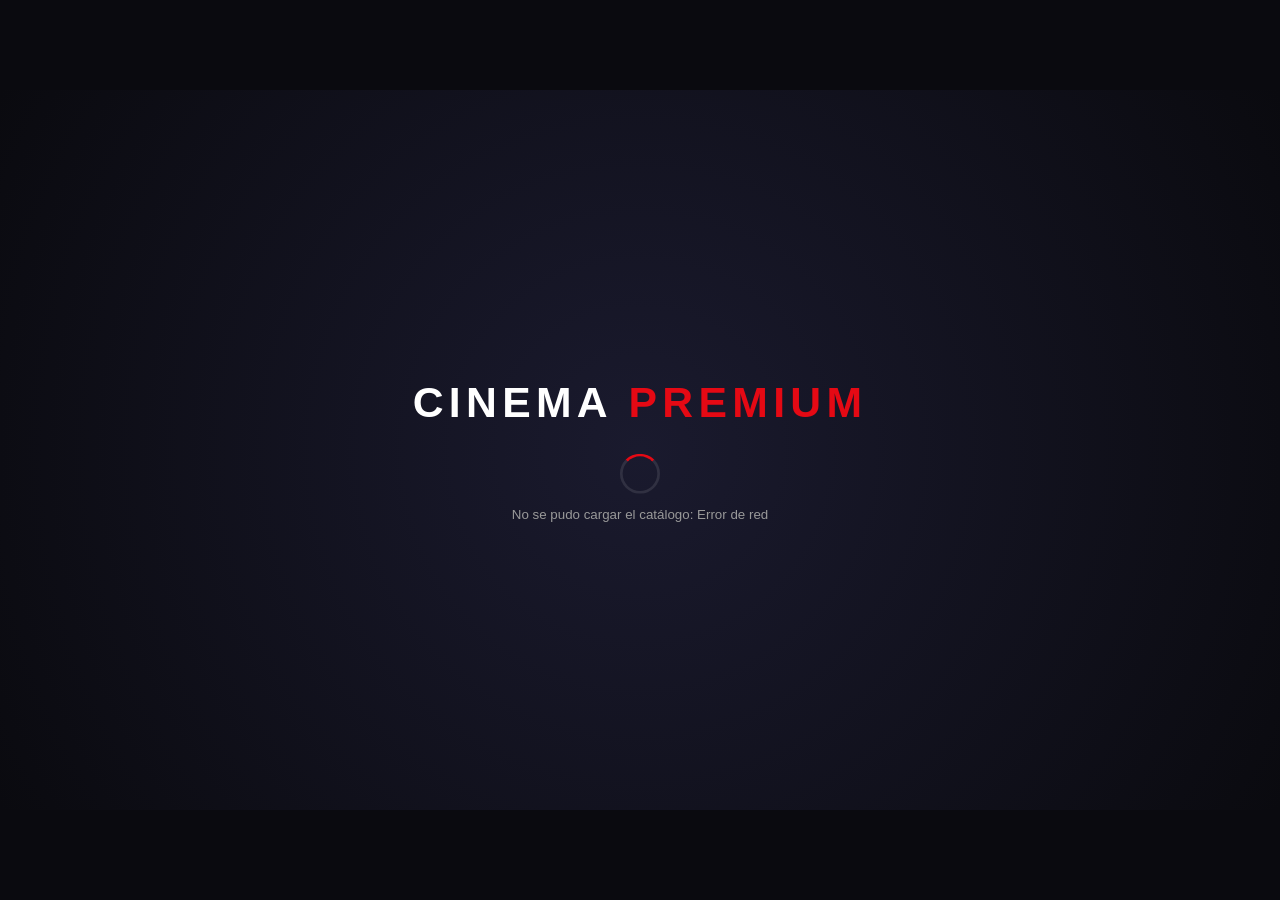
<file: tv/index.html>
<!DOCTYPE html>
<html lang="es">
<head>
  <meta charset="UTF-8">
  <meta http-equiv="X-UA-Compatible" content="IE=edge">
  <meta name="viewport" content="width=1920, user-scalable=no">
  <title>Cinema Premium</title>
  <link rel="stylesheet" href="css/style.css">
</head>
<body>
<div id="tv-root">
  <!-- Splash / Loading -->
  <div id="splash" class="screen active">
    <div class="splash-content">
      <h1 class="logo">CINEMA <span>PREMIUM</span></h1>
      <div class="loader"></div>
      <p id="splash-status">Cargando catálogo...</p>
    </div>
  </div>

  <!-- Home: Hero + Grilla -->
  <div id="home" class="screen">
    <header class="top-bar">
      <h1 class="brand">CINEMA <span>PREMIUM</span></h1>
      <div class="top-actions">
        <button class="top-btn" data-nav="refresh">↻ Refrescar</button>
        <span id="updated-at" class="updated"></span>
      </div>
    </header>

    <section id="hero" class="hero">
      <div class="hero-bg"></div>
      <div class="hero-gradient"></div>
      <div class="hero-content">
        <p class="hero-tagline"></p>
        <h2 class="hero-title"></h2>
        <div class="hero-meta"></div>
        <p class="hero-synopsis"></p>
        <div class="hero-actions">
          <button class="btn-primary" data-nav="hero-play">▶ Reproducir</button>
          <button class="btn-secondary" data-nav="hero-info">+ Más información</button>
        </div>
      </div>
    </section>

    <main id="categories" class="categories"></main>
  </div>

  <!-- Detalle de película -->
  <div id="detail" class="screen">
    <div class="detail-bg"></div>
    <div class="detail-gradient"></div>
    <button class="back-btn" data-nav="detail-back">← Volver</button>
    <div class="detail-content">
      <h2 class="detail-title"></h2>
      <div class="detail-meta"></div>
      <p class="detail-tagline"></p>
      <p class="detail-synopsis"></p>
      <div class="detail-info"></div>
      <div class="detail-actions">
        <button class="btn-primary" data-nav="detail-play">▶ Reproducir</button>
      </div>
    </div>
  </div>

  <!-- Player -->
  <div id="player" class="screen">
    <video id="video" preload="metadata"></video>
    <iframe id="video-iframe" class="hidden"
      allow="autoplay; fullscreen; picture-in-picture; encrypted-media"
      allowfullscreen></iframe>
    <!-- Back button siempre visible, FUERA del overlay (que se auto-oculta) -->
    <button class="back-btn player-back-fixed" data-nav="player-back">← Volver</button>
    <div id="player-overlay" class="player-overlay">
      <div class="player-info">
        <h3 id="player-title"></h3>
      </div>
    </div>
  </div>

  <!-- Error toast -->
  <div id="error-toast" class="toast">
    <p id="error-msg"></p>
  </div>
</div>

<script src="js/fit-viewport.js"></script>
<script src="js/config.js"></script>
<script src="js/catalog.js"></script>
<script src="js/navigation.js"></script>
<script src="js/ui.js"></script>
<script src="js/player.js"></script>
<script src="js/app.js"></script>
</body>
</html>
</file>
<file: css/style.css>
/* ============================================
   Cinema Premium — Web Player (responsive)
   Mobile-first, scales up to 4K
   ============================================ */

:root {
  --bg: #0a0a0f;
  --bg-2: #141420;
  --surface: #1a1a26;
  --border: #2a2a38;
  --text: #fff;
  --text-muted: #9a9aa8;
  --accent: #e50914;
  --accent-hover: #ff1220;
  --shadow: 0 10px 40px rgba(0,0,0,0.6);

  --header-h: 60px;
  --side-pad: clamp(16px, 4vw, 60px);

  --row-gap: clamp(32px, 4vw, 56px);
  --card-w: clamp(130px, 22vw, 220px);
  --card-gap: clamp(6px, 0.8vw, 12px);

  --title-xl: clamp(28px, 5vw, 64px);
  --title-l: clamp(20px, 2.5vw, 32px);
  --title-m: clamp(16px, 1.6vw, 22px);
}

* { box-sizing: border-box; margin: 0; padding: 0; }

html, body {
  background: var(--bg);
  color: var(--text);
  font-family: -apple-system, BlinkMacSystemFont, 'Segoe UI', Roboto, Helvetica, Arial, sans-serif;
  font-size: 16px;
  line-height: 1.5;
  min-height: 100vh;
  overflow-x: hidden;
}

body.modal-open, body.player-open { overflow: hidden; }

a { color: inherit; text-decoration: none; }
button { font-family: inherit; cursor: pointer; border: 0; background: none; color: inherit; }
img { display: block; max-width: 100%; }
.hidden { display: none !important; }

/* ============================================
   Header
   ============================================ */
.site-header {
  position: fixed;
  top: 0; left: 0; right: 0;
  z-index: 50;
  background: linear-gradient(to bottom, rgba(10,10,15,0.95), rgba(10,10,15,0.7) 70%, rgba(10,10,15,0));
  padding: 12px 0;
  transition: background 0.3s;
}
.site-header.scrolled {
  background: rgba(10,10,15,0.95);
  backdrop-filter: blur(10px);
  -webkit-backdrop-filter: blur(10px);
  border-bottom: 1px solid var(--border);
}

.header-inner {
  display: flex;
  justify-content: space-between;
  align-items: center;
  padding: 0 var(--side-pad);
  height: calc(var(--header-h) - 24px);
}

.brand {
  display: flex;
  align-items: center;
  gap: 10px;
  font-size: clamp(16px, 2vw, 22px);
  letter-spacing: 3px;
  font-weight: 300;
}
.brand-icon { font-size: 1.4em; }
.brand-text b { color: var(--accent); font-weight: 900; }
@media (max-width: 520px) {
  .brand-text { font-size: 14px; letter-spacing: 2px; }
}

.header-actions { display: flex; gap: 8px; }
.icon-btn {
  width: 40px; height: 40px;
  border-radius: 50%;
  display: inline-flex; align-items: center; justify-content: center;
  font-size: 18px;
  transition: background 0.15s, transform 0.15s;
}
.icon-btn:hover { background: rgba(255,255,255,0.1); }
.icon-btn:active { transform: scale(0.92); }

.search-bar {
  display: none;
  padding: 10px var(--side-pad);
  gap: 10px;
  background: rgba(10,10,15,0.98);
  border-top: 1px solid var(--border);
}
.search-bar.open { display: flex; align-items: center; }
.search-bar input {
  flex: 1;
  background: var(--surface);
  border: 1px solid var(--border);
  color: var(--text);
  padding: 10px 16px;
  border-radius: 24px;
  font-size: 16px;
  outline: none;
}
.search-bar input:focus { border-color: var(--accent); }

/* ============================================
   Hero
   ============================================ */
.hero {
  position: relative;
  width: 100%;
  height: clamp(420px, 75vh, 820px);
  overflow: hidden;
  margin-top: 0;
}
.hero-bg {
  position: absolute; inset: 0;
  background-size: cover;
  background-position: center 25%;
  transition: background-image 0.8s ease;
}
.hero-bg::after {
  content: '';
  position: absolute; inset: 0;
  background: rgba(0,0,0,0.15);
}
.hero-gradient {
  position: absolute; inset: 0;
  background:
    linear-gradient(to right,
      rgba(10,10,15,0.92) 0%,
      rgba(10,10,15,0.6) 35%,
      rgba(10,10,15,0.2) 70%,
      rgba(10,10,15,0) 100%),
    linear-gradient(to top,
      var(--bg) 0%,
      rgba(10,10,15,0) 30%);
}
@media (max-width: 768px) {
  .hero-gradient {
    background:
      linear-gradient(to top,
        var(--bg) 0%,
        rgba(10,10,15,0.7) 40%,
        rgba(10,10,15,0.1) 100%);
  }
}

.hero-content {
  position: absolute;
  bottom: clamp(40px, 10vh, 120px);
  left: var(--side-pad);
  right: var(--side-pad);
  max-width: 640px;
  z-index: 2;
}
.hero-eyebrow {
  color: var(--accent);
  font-weight: 800;
  letter-spacing: 3px;
  font-size: clamp(11px, 1vw, 13px);
  margin-bottom: 8px;
  text-transform: uppercase;
}
.hero-title {
  font-size: var(--title-xl);
  font-weight: 900;
  line-height: 1.05;
  margin-bottom: 12px;
  text-shadow: 0 2px 20px rgba(0,0,0,0.6);
  letter-spacing: -0.02em;
}
.hero-meta {
  display: flex; gap: 10px; flex-wrap: wrap;
  margin-bottom: 14px;
  color: var(--text-muted);
  font-size: 14px;
}
.hero-meta .badge {
  background: rgba(255,255,255,0.15);
  padding: 2px 8px;
  border-radius: 3px;
  font-size: 12px;
  font-weight: 600;
}
.hero-synopsis {
  font-size: clamp(14px, 1.3vw, 18px);
  line-height: 1.55;
  color: #e0e0e8;
  margin-bottom: 18px;
  text-shadow: 0 1px 6px rgba(0,0,0,0.7);
  display: -webkit-box;
  -webkit-line-clamp: 3;
  -webkit-box-orient: vertical;
  overflow: hidden;
}
@media (max-width: 520px) {
  .hero-synopsis { -webkit-line-clamp: 2; font-size: 13px; }
}

.hero-actions {
  display: flex;
  gap: 10px;
  flex-wrap: wrap;
}

.btn {
  padding: 12px 26px;
  border-radius: 4px;
  font-size: clamp(14px, 1.1vw, 16px);
  font-weight: 700;
  transition: all 0.15s;
  display: inline-flex;
  align-items: center;
  gap: 8px;
  white-space: nowrap;
}
.btn:active { transform: scale(0.96); }
.btn-primary {
  background: #fff;
  color: #000;
}
.btn-primary:hover { background: rgba(255,255,255,0.85); }
.btn-secondary {
  background: rgba(120,120,130,0.5);
  color: #fff;
  backdrop-filter: blur(6px);
}
.btn-secondary:hover { background: rgba(120,120,130,0.7); }
.btn-icon { font-size: 1.2em; display: inline-block; }

.hero-dots {
  position: absolute;
  bottom: 16px; right: var(--side-pad);
  display: flex; gap: 6px;
  z-index: 3;
}
.hero-dot {
  width: 8px; height: 8px;
  border-radius: 50%;
  background: rgba(255,255,255,0.3);
  cursor: pointer;
  transition: all 0.2s;
}
.hero-dot.active {
  background: var(--accent);
  width: 24px;
  border-radius: 4px;
}

/* ============================================
   Categories / Rows
   ============================================ */
.categories {
  position: relative;
  padding: 10px 0 60px;
  margin-top: -80px;
  z-index: 2;
}
@media (max-width: 768px) {
  .categories { margin-top: -40px; }
}

.row {
  margin-bottom: var(--row-gap);
}
.row-header {
  padding: 0 var(--side-pad);
  margin-bottom: 12px;
  display: flex;
  justify-content: space-between;
  align-items: baseline;
}
.row-title {
  font-size: var(--title-l);
  font-weight: 700;
  letter-spacing: -0.01em;
}
.row-count { color: var(--text-muted); font-size: 13px; }

.row-scroller {
  position: relative;
}
.row-items {
  display: flex;
  gap: var(--card-gap);
  padding: 8px var(--side-pad);
  overflow-x: auto;
  overflow-y: hidden;
  scroll-snap-type: x mandatory;
  scrollbar-width: none;
  -webkit-overflow-scrolling: touch;
  scroll-padding-left: var(--side-pad);
}
.row-items::-webkit-scrollbar { display: none; }

.row-nav {
  position: absolute;
  top: 0; bottom: 0;
  width: 60px;
  background: linear-gradient(to right, rgba(10,10,15,0.85), rgba(10,10,15,0));
  display: flex;
  align-items: center;
  justify-content: center;
  font-size: 28px;
  z-index: 3;
  opacity: 0;
  transition: opacity 0.2s;
}
.row-nav.right {
  right: 0;
  background: linear-gradient(to left, rgba(10,10,15,0.85), rgba(10,10,15,0));
}
.row-nav.left { left: 0; }
.row-scroller:hover .row-nav { opacity: 1; }
.row-nav:hover { color: var(--accent); }
@media (hover: none) { .row-nav { display: none; } }

/* ============================================
   Cards
   ============================================ */
.card {
  flex: 0 0 var(--card-w);
  aspect-ratio: 2 / 3;
  background: var(--surface) center/cover no-repeat;
  border-radius: 6px;
  position: relative;
  cursor: pointer;
  transition: transform 0.25s, box-shadow 0.25s;
  scroll-snap-align: start;
  overflow: hidden;
}
.card:hover {
  transform: translateY(-4px) scale(1.04);
  box-shadow: 0 15px 30px rgba(0,0,0,0.7);
  z-index: 2;
}
@media (hover: none) {
  .card:hover { transform: none; box-shadow: none; }
  .card:active { transform: scale(0.98); }
}

.card.empty {
  display: flex;
  align-items: center;
  justify-content: center;
  font-size: 40px;
  color: rgba(255,255,255,0.1);
}
.card-badge {
  position: absolute;
  top: 8px; left: 8px;
  background: var(--accent);
  color: #fff;
  padding: 3px 8px;
  border-radius: 3px;
  font-size: 10px;
  font-weight: 800;
  letter-spacing: 1px;
}

/* Admin-only: botón interactivo para destacar/des-destacar desde la card */
.card-star {
  position: absolute;
  top: 8px;
  left: 8px;
  z-index: 5;
  width: 34px;
  height: 34px;
  border-radius: 50%;
  border: 2px solid #fbbf24;
  background: rgba(0, 0, 0, 0.55);
  color: #fbbf24;
  font-size: 18px;
  line-height: 1;
  display: flex;
  align-items: center;
  justify-content: center;
  cursor: pointer;
  transition: transform 0.15s, background 0.15s, color 0.15s, box-shadow 0.15s;
  padding: 0;
  -webkit-backdrop-filter: blur(4px);
  backdrop-filter: blur(4px);
  font-family: inherit;
}
.card-star:hover {
  transform: scale(1.15);
  box-shadow: 0 0 12px rgba(251, 191, 36, 0.5);
}
.card-star[data-featured="1"] {
  background: #fbbf24;
  color: #111;
  box-shadow: 0 0 12px rgba(251, 191, 36, 0.45);
}
.card-star.saving {
  opacity: 0.55;
  cursor: wait;
  pointer-events: none;
}
.card-overlay {
  position: absolute;
  bottom: 0; left: 0; right: 0;
  padding: 14px 12px 10px;
  background: linear-gradient(to top, rgba(0,0,0,0.95), transparent);
  opacity: 0;
  transform: translateY(5px);
  transition: all 0.25s;
}
.card:hover .card-overlay { opacity: 1; transform: translateY(0); }
@media (hover: none) {
  .card-overlay { opacity: 1; transform: none; }
}
.card-title {
  font-size: 14px;
  font-weight: 700;
  line-height: 1.2;
  margin-bottom: 3px;
  overflow: hidden;
  text-overflow: ellipsis;
  display: -webkit-box;
  -webkit-line-clamp: 2;
  -webkit-box-orient: vertical;
}
.card-sub {
  font-size: 11px;
  color: var(--text-muted);
}

/* ============================================
   Search results
   ============================================ */
.search-results {
  padding: 90px var(--side-pad) 60px;
  min-height: 60vh;
}
.section-title {
  font-size: var(--title-l);
  font-weight: 700;
  margin-bottom: 20px;
}
.grid {
  display: grid;
  grid-template-columns: repeat(auto-fill, minmax(var(--card-w), 1fr));
  gap: 18px;
}
.empty-search {
  text-align: center;
  color: var(--text-muted);
  padding: 40px;
  font-size: 18px;
}

/* ============================================
   Detail modal
   ============================================ */
.modal-backdrop {
  position: fixed; inset: 0;
  background: rgba(0,0,0,0.8);
  z-index: 200;
  display: flex;
  align-items: center;
  justify-content: center;
  padding: 10px;
  animation: fadeIn 0.2s ease;
  overflow-y: auto;
}
@keyframes fadeIn { from { opacity: 0; } to { opacity: 1; } }

.modal {
  position: relative;
  width: 100%;
  max-width: 880px;
  max-height: 95vh;
  background: var(--bg-2);
  border-radius: 10px;
  overflow: hidden;
  display: flex;
  flex-direction: column;
  box-shadow: var(--shadow);
  animation: slideUp 0.3s cubic-bezier(0.2, 0.8, 0.2, 1);
}
@keyframes slideUp {
  from { opacity: 0; transform: translateY(30px); }
  to { opacity: 1; transform: translateY(0); }
}
.modal-close {
  position: absolute;
  top: 14px; right: 14px;
  width: 38px; height: 38px;
  border-radius: 50%;
  background: rgba(0,0,0,0.7);
  color: #fff;
  font-size: 16px;
  display: flex;
  align-items: center;
  justify-content: center;
  z-index: 10;
  transition: background 0.15s;
}
.modal-close:hover { background: var(--accent); }

.modal-bg {
  position: relative;
  width: 100%;
  aspect-ratio: 16 / 9;
  background-size: cover;
  background-position: center;
  flex: 0 0 auto;
}
.modal-gradient {
  position: absolute;
  top: 0; left: 0; right: 0;
  aspect-ratio: 16 / 9;
  background: linear-gradient(to bottom, transparent 40%, var(--bg-2) 100%);
  pointer-events: none;
}
.modal-content {
  padding: 0 clamp(20px, 4vw, 40px) 30px;
  margin-top: clamp(-80px, -8vw, -40px);
  position: relative;
  overflow-y: auto;
}
.modal-title {
  font-size: clamp(24px, 3.5vw, 42px);
  font-weight: 900;
  line-height: 1.1;
  margin-bottom: 12px;
  letter-spacing: -0.02em;
}
.modal-meta {
  display: flex; gap: 8px; flex-wrap: wrap;
  margin-bottom: 16px;
  color: var(--text-muted);
  font-size: 14px;
}
.modal-meta .badge {
  background: rgba(255,255,255,0.1);
  padding: 2px 8px;
  border-radius: 3px;
  font-size: 12px;
  font-weight: 600;
}
.modal-tagline {
  color: var(--accent);
  font-style: italic;
  margin-bottom: 12px;
  font-size: 15px;
}
.modal-tagline:empty { display: none; }
.modal-synopsis {
  font-size: 15px;
  line-height: 1.6;
  margin-bottom: 10px;
  color: #dcdce6;
}
.translate-btn {
  background: transparent;
  color: var(--text-muted);
  font-size: 13px;
  padding: 4px 0;
  border: 0;
  cursor: pointer;
  margin-bottom: 18px;
  display: inline-flex;
  align-items: center;
  gap: 6px;
  transition: color 0.15s;
  text-decoration: underline;
  text-decoration-thickness: 1px;
  text-underline-offset: 3px;
}
.translate-btn:hover { color: var(--accent); }
.translate-btn.translated { color: #4ade80; }
.translate-btn.loading { cursor: wait; opacity: 0.7; }
.translate-btn.loading::before {
  content: '';
  width: 10px; height: 10px;
  border: 2px solid currentColor;
  border-top-color: transparent;
  border-radius: 50%;
  animation: spin 0.8s linear infinite;
  display: inline-block;
}
.modal-info {
  display: grid;
  grid-template-columns: repeat(auto-fit, minmax(200px, 1fr));
  gap: 10px 24px;
  margin-bottom: 24px;
  font-size: 13px;
  color: var(--text-muted);
}
.modal-info strong { color: #fff; margin-right: 6px; }
.modal-actions { display: flex; gap: 10px; flex-wrap: wrap; }

/* ============================================
   Player overlay
   ============================================ */
.player-overlay {
  position: fixed; inset: 0;
  background: #000;
  z-index: 300;
  display: flex;
  align-items: center;
  justify-content: center;
  animation: fadeIn 0.15s;
}
.player-container {
  position: relative;
  width: 100%;
  height: 100%;
}
#player-video, #player-iframe {
  width: 100%;
  height: 100%;
  object-fit: contain;
  background: #000;
  border: 0;
  display: block;
}
#player-iframe.hidden, #player-video.hidden { display: none; }
.player-close {
  position: absolute;
  top: 16px; right: 16px;
  width: 44px; height: 44px;
  border-radius: 50%;
  background: rgba(0,0,0,0.6);
  color: #fff;
  font-size: 18px;
  display: flex;
  align-items: center;
  justify-content: center;
  z-index: 10;
  transition: background 0.15s;
}
.player-close:hover { background: var(--accent); }
.player-title-bar {
  position: absolute;
  top: 16px; left: 16px;
  padding: 10px 16px;
  background: rgba(0,0,0,0.6);
  border-radius: 6px;
  max-width: calc(100% - 80px);
  overflow: hidden;
  text-overflow: ellipsis;
  white-space: nowrap;
}
.player-title-bar h3 { font-size: 16px; font-weight: 700; }

/* ============================================
   Loading / Error
   ============================================ */
.loading-state, .error-state {
  min-height: 40vh;
  display: flex;
  flex-direction: column;
  align-items: center;
  justify-content: center;
  padding: 60px 20px;
  text-align: center;
  color: var(--text-muted);
}
.loading-state p { margin-top: 18px; font-size: 14px; }
.spinner {
  width: 50px; height: 50px;
  border: 4px solid rgba(255,255,255,0.1);
  border-top-color: var(--accent);
  border-radius: 50%;
  animation: spin 0.9s linear infinite;
}
@keyframes spin { to { transform: rotate(360deg); } }
.error-state h2 { color: var(--text); font-size: 22px; margin-bottom: 10px; }
.error-state p { margin-bottom: 20px; max-width: 500px; }

/* ============================================
   Toast
   ============================================ */
.toast {
  position: fixed;
  bottom: 20px; left: 50%;
  transform: translateX(-50%) translateY(100px);
  background: var(--accent);
  color: #fff;
  padding: 12px 20px;
  border-radius: 6px;
  font-weight: 600;
  font-size: 14px;
  z-index: 1000;
  transition: transform 0.3s;
  max-width: calc(100vw - 40px);
  text-align: center;
  pointer-events: none;
  box-shadow: var(--shadow);
}
.toast.visible { transform: translateX(-50%) translateY(0); }

/* ============================================
   Footer
   ============================================ */
.site-footer {
  padding: 40px var(--side-pad);
  text-align: center;
  color: var(--text-muted);
  font-size: 13px;
  border-top: 1px solid var(--border);
  margin-top: 40px;
}
.site-footer p { margin: 4px 0; }
.footer-links a { color: var(--accent); margin: 0 4px; }
.footer-links a:hover { text-decoration: underline; }

/* ============================================
   Skeleton (loading shimmer for rows)
   ============================================ */
.skeleton-row {
  padding: 0 var(--side-pad);
  margin-bottom: var(--row-gap);
}
.skeleton-title {
  width: 180px; height: 22px;
  background: var(--surface);
  border-radius: 4px;
  margin-bottom: 12px;
}
.skeleton-cards {
  display: flex; gap: var(--card-gap);
  overflow: hidden;
}
.skeleton-card {
  flex: 0 0 var(--card-w);
  aspect-ratio: 2/3;
  background: linear-gradient(90deg, var(--surface) 0%, #252535 50%, var(--surface) 100%);
  background-size: 200% 100%;
  animation: shimmer 1.5s ease-in-out infinite;
  border-radius: 6px;
}
@keyframes shimmer {
  0% { background-position: 200% 0; }
  100% { background-position: -200% 0; }
}

/* ============================================
   Accessibility / reduced motion
   ============================================ */
@media (prefers-reduced-motion: reduce) {
  *, *::before, *::after {
    animation-duration: 0.01ms !important;
    transition-duration: 0.01ms !important;
  }
}
</file>
<file: app/css/style.css>
/* ============================================
   Cinema Premium — webOS TV app
   Target: 1920x1080 — auto-scale al viewport real via #tv-root
   Compatible Chromium 38+ (webOS 3.0+):
     - SIN inset (usar top/right/bottom/left)
     - SIN gap en flexbox (usar margin entre hijos)
     - SIN aspect-ratio (usar width/height explícitos)
     - SIN :focus-visible (usar :focus normal)
   ============================================ */

* {
  margin: 0;
  padding: 0;
  box-sizing: border-box;
  -webkit-user-select: none;
  user-select: none;
}

html, body {
  width: 100%;
  height: 100%;
  margin: 0;
  padding: 0;
  overflow: hidden;
  background: #0a0a0f;
  color: #fff;
  font-family: 'LG Smart UI', 'Segoe UI', 'Helvetica', sans-serif;
  font-size: 18px;
}

/* Contenedor que siempre mide 1920x1080. JS lo escala con transform:scale()
   para que entre en el viewport real de la TV (cualquier resolución). */
#tv-root {
  position: absolute;
  top: 0;
  left: 0;
  width: 1920px;
  height: 1080px;
  transform-origin: top left;
  overflow: hidden;
}

button {
  font-family: inherit;
  cursor: pointer;
  border: none;
  background: none;
  color: inherit;
}

/* ============================================
   Screens
   ============================================ */
.screen {
  position: absolute;
  top: 0;
  left: 0;
  right: 0;
  bottom: 0;
  width: 1920px;
  height: 1080px;
  display: none;
  overflow: hidden;
}
.screen.active { display: block; }

/* ============================================
   Splash
   ============================================ */
#splash {
  background: radial-gradient(circle at center, #1a1a2e 0%, #0a0a0f 100%);
}
.splash-content {
  position: absolute;
  top: 50%; left: 50%;
  transform: translate(-50%, -50%);
  text-align: center;
}
.logo, .brand {
  font-size: 64px;
  font-weight: 900;
  letter-spacing: 8px;
  color: #fff;
}
.logo span, .brand span {
  color: #e50914;
}
.loader {
  width: 60px; height: 60px;
  border: 4px solid rgba(255,255,255,0.1);
  border-top-color: #e50914;
  border-radius: 50%;
  margin: 40px auto 20px;
  animation: spin 1s linear infinite;
}
@keyframes spin { to { transform: rotate(360deg); } }
#splash-status {
  color: #999;
  font-size: 20px;
}

/* ============================================
   Top bar
   ============================================ */
.top-bar {
  position: absolute;
  top: 0; left: 0; right: 0;
  padding: 40px 80px 20px;
  display: flex;
  justify-content: space-between;
  align-items: center;
  z-index: 100;
  pointer-events: none;
}
.top-bar .brand {
  font-size: 32px;
  letter-spacing: 4px;
  text-shadow: 0 2px 10px rgba(0,0,0,0.8);
}
.top-actions {
  display: flex;
  align-items: center;
  pointer-events: auto;
}
/* Reemplazo de "gap: 20px" — flexbox gap NO existe en Chromium 53/68 */
.top-actions > * + * { margin-left: 20px; }

.top-btn {
  padding: 10px 20px;
  font-size: 18px;
  color: #fff;
  background: rgba(255,255,255,0.1);
  border-radius: 4px;
  transition: background 0.2s, transform 0.2s;
}
.top-btn.focused {
  background: #e50914;
  transform: scale(1.08);
}
.updated {
  color: #888;
  font-size: 14px;
}

/* ============================================
   Hero
   ============================================ */
.hero {
  position: relative;
  width: 100%;
  height: 720px;
  overflow: hidden;
}
.hero-bg {
  position: absolute;
  top: 0; left: 0; right: 0; bottom: 0;
  background-size: cover;
  background-position: center;
  transition: background-image 0.5s;
}
.hero-gradient {
  position: absolute;
  top: 0; left: 0; right: 0; bottom: 0;
  background:
    linear-gradient(to right, rgba(10,10,15,0.95) 0%, rgba(10,10,15,0.4) 50%, transparent 100%),
    linear-gradient(to top, #0a0a0f 0%, transparent 40%);
}
.hero-content {
  position: absolute;
  bottom: 80px;
  left: 80px;
  max-width: 900px;
  z-index: 10;
}

/* Cuando el foco baja a las filas de categorías, ocultamos el hero
   para que no quede detrás de los títulos de fila ("Familia", "Acción"). */
.hero.hero-hidden {
  visibility: hidden;
  pointer-events: none;
}
.hero-tagline {
  color: #e50914;
  font-weight: 700;
  letter-spacing: 3px;
  margin-bottom: 10px;
  font-size: 20px;
  text-transform: uppercase;
}
.hero-title {
  font-size: 72px;
  font-weight: 900;
  margin-bottom: 15px;
  line-height: 1.1;
  text-shadow: 0 2px 20px rgba(0,0,0,0.8);
}
.hero-meta {
  display: flex;
  margin-bottom: 20px;
  color: #ccc;
  font-size: 20px;
}
.hero-meta > * + * { margin-left: 20px; }
.hero-meta .badge {
  padding: 2px 10px;
  background: rgba(255,255,255,0.15);
  border-radius: 4px;
  font-size: 16px;
}
.hero-synopsis {
  font-size: 22px;
  line-height: 1.5;
  color: #eee;
  margin-bottom: 30px;
  display: -webkit-box;
  -webkit-line-clamp: 3;
  -webkit-box-orient: vertical;
  overflow: hidden;
  text-shadow: 0 1px 5px rgba(0,0,0,0.8);
}
.hero-actions {
  display: flex;
}
.hero-actions > * + * { margin-left: 15px; }

.btn-primary, .btn-secondary {
  padding: 14px 32px;
  font-size: 20px;
  font-weight: 700;
  border-radius: 4px;
  /* sin transition: en TVs Chromium 53/68 las animaciones encadenadas laguean */
}
.btn-primary {
  background: #fff;
  color: #000;
}
.btn-primary.focused {
  background: #e50914;
  color: #fff;
  transform: scale(1.08);
}
.btn-secondary {
  background: rgba(255,255,255,0.2);
  color: #fff;
}
.btn-secondary.focused {
  background: rgba(255,255,255,0.4);
  transform: scale(1.08);
}

/* ============================================
   Categorías / Grilla
   ============================================ */
.categories {
  position: relative;
  margin-top: 0;
  padding: 20px 0 60px;
  z-index: 1;
  /* sin transition: el scroll vertical es instantáneo (mucho más fluido en TV) */
  will-change: transform;
}
.row {
  margin-bottom: 40px;
  padding: 0 80px;
}
.row-title {
  font-size: 26px;
  font-weight: 700;
  margin-bottom: 15px;
  color: #fff;
}
.row-items {
  display: flex;
  /* sin transition: scroll horizontal instantáneo */
  will-change: transform;
}
.row-items > * + * { margin-left: 15px; }

.card {
  flex: 0 0 260px;
  width: 260px;
  height: 380px;
  border-radius: 6px;
  background: #1a1a2e;
  background-size: cover;
  background-position: center;
  position: relative;
  overflow: hidden;
  cursor: pointer;
  /* sin transitions: feedback inmediato al cambiar foco */
  border: 4px solid transparent;
  box-sizing: border-box;
}
.card.focused {
  /* Sin scale (era expensive). Borde sólido del mismo tamaño que el placeholder. */
  border-color: #e50914;
  z-index: 10;
}
.card-overlay {
  position: absolute;
  bottom: 0; left: 0; right: 0;
  padding: 15px;
  background: linear-gradient(to top, rgba(0,0,0,0.95), transparent);
  opacity: 0;
}
.card.focused .card-overlay { opacity: 1; }
.card-title {
  font-size: 18px;
  font-weight: 700;
  margin-bottom: 4px;
}
.card-info {
  font-size: 14px;
  color: #bbb;
}
.card-placeholder {
  position: absolute;
  top: 0; left: 0; right: 0; bottom: 0;
  display: flex;
  align-items: center;
  justify-content: center;
  font-size: 72px;
  color: rgba(255,255,255,0.1);
}

/* ============================================
   Detalle
   ============================================ */
.detail-bg {
  position: absolute;
  top: 0; left: 0; right: 0; bottom: 0;
  background-size: cover;
  background-position: center;
  filter: blur(2px);
  opacity: 0.5;
}
.detail-gradient {
  position: absolute;
  top: 0; left: 0; right: 0; bottom: 0;
  background:
    linear-gradient(to right, rgba(10,10,15,0.98) 0%, rgba(10,10,15,0.85) 100%);
}
.detail-content {
  position: absolute;
  top: 120px;
  left: 80px;
  max-width: 1100px;
  z-index: 2;
}
.back-btn {
  position: absolute;
  top: 40px; left: 80px;
  padding: 12px 24px;
  font-size: 20px;
  background: rgba(255,255,255,0.15);
  color: #fff;
  border-radius: 4px;
  z-index: 100;
  transition: background 0.2s, transform 0.2s;
}
.back-btn.focused {
  background: #e50914;
  transform: scale(1.05);
}
.detail-title {
  font-size: 64px;
  font-weight: 900;
  margin-bottom: 15px;
}
.detail-meta {
  display: flex;
  flex-wrap: wrap;
  color: #ccc;
  margin-bottom: 25px;
  font-size: 18px;
}
.detail-meta > * { margin-right: 15px; margin-bottom: 5px; }
.detail-meta .badge {
  padding: 4px 12px;
  background: rgba(255,255,255,0.15);
  border-radius: 4px;
  font-size: 16px;
}
.detail-tagline {
  color: #e50914;
  font-style: italic;
  margin-bottom: 20px;
  font-size: 22px;
}
.detail-synopsis {
  font-size: 22px;
  line-height: 1.6;
  margin-bottom: 30px;
  color: #eee;
}
/* detail-info usa GRID — gap en grid SÍ funciona en Chromium 57+ */
.detail-info {
  display: grid;
  grid-template-columns: repeat(2, 1fr);
  grid-row-gap: 12px;
  grid-column-gap: 40px;
  margin-bottom: 40px;
  font-size: 18px;
  color: #bbb;
  max-width: 800px;
}
.detail-info strong { color: #fff; margin-right: 8px; }
.detail-actions { display: flex; }
.detail-actions > * + * { margin-left: 15px; }

/* ============================================
   Player
   ============================================ */
#player { background: #000; }
#video, #video-iframe {
  width: 100%;
  height: 100%;
  object-fit: contain;
  border: 0;
  background: #000;
  display: block;
}
#video.hidden, #video-iframe.hidden { display: none; }
.player-overlay {
  position: absolute;
  top: 0; left: 0; right: 0; bottom: 0;
  background: linear-gradient(to bottom, rgba(0,0,0,0.7), transparent 30%, transparent 70%, rgba(0,0,0,0.7));
  opacity: 0;
  pointer-events: none;
}
.player-overlay.visible { opacity: 1; }

/* (Botón Volver del player eliminado — para salir del player se usa la
   tecla Back del mando que llega via Player.handleKey) */
.player-info {
  position: absolute;
  top: 40px; left: 50%;
  transform: translateX(-50%);
}
.player-info h3 {
  font-size: 28px;
  text-shadow: 0 2px 10px rgba(0,0,0,0.8);
}

/* ============================================
   Error toast
   ============================================ */
.toast {
  position: fixed;
  bottom: 40px; left: 50%;
  transform: translateX(-50%) translateY(150%);
  background: #e50914;
  color: #fff;
  padding: 20px 40px;
  border-radius: 8px;
  font-size: 20px;
  visibility: hidden;
  font-weight: 600;
  transition: transform 0.3s;
  z-index: 1000;
  max-width: 800px;
  text-align: center;
}
.toast.visible {
  visibility: visible;
  transform: translateX(-50%) translateY(0);
}
</file>
<file: tv/css/style.css>
/* ============================================
   Cinema Premium — webOS TV app
   Target: 1920x1080 — auto-scale al viewport real via #tv-root
   Compatible Chromium 38+ (webOS 3.0+):
     - SIN inset (usar top/right/bottom/left)
     - SIN gap en flexbox (usar margin entre hijos)
     - SIN aspect-ratio (usar width/height explícitos)
     - SIN :focus-visible (usar :focus normal)
   ============================================ */

* {
  margin: 0;
  padding: 0;
  box-sizing: border-box;
  -webkit-user-select: none;
  user-select: none;
}

html, body {
  width: 100%;
  height: 100%;
  margin: 0;
  padding: 0;
  overflow: hidden;
  background: #0a0a0f;
  color: #fff;
  font-family: 'LG Smart UI', 'Segoe UI', 'Helvetica', sans-serif;
  font-size: 18px;
}

/* Contenedor que siempre mide 1920x1080. JS lo escala con transform:scale()
   para que entre en el viewport real de la TV (cualquier resolución). */
#tv-root {
  position: absolute;
  top: 0;
  left: 0;
  width: 1920px;
  height: 1080px;
  transform-origin: top left;
  overflow: hidden;
}

button {
  font-family: inherit;
  cursor: pointer;
  border: none;
  background: none;
  color: inherit;
}

/* ============================================
   Screens
   ============================================ */
.screen {
  position: absolute;
  top: 0;
  left: 0;
  right: 0;
  bottom: 0;
  width: 1920px;
  height: 1080px;
  display: none;
  overflow: hidden;
}
.screen.active { display: block; }

/* ============================================
   Splash
   ============================================ */
#splash {
  background: radial-gradient(circle at center, #1a1a2e 0%, #0a0a0f 100%);
}
.splash-content {
  position: absolute;
  top: 50%; left: 50%;
  transform: translate(-50%, -50%);
  text-align: center;
}
.logo, .brand {
  font-size: 64px;
  font-weight: 900;
  letter-spacing: 8px;
  color: #fff;
}
.logo span, .brand span {
  color: #e50914;
}
.loader {
  width: 60px; height: 60px;
  border: 4px solid rgba(255,255,255,0.1);
  border-top-color: #e50914;
  border-radius: 50%;
  margin: 40px auto 20px;
  animation: spin 1s linear infinite;
}
@keyframes spin { to { transform: rotate(360deg); } }
#splash-status {
  color: #999;
  font-size: 20px;
}

/* ============================================
   Top bar
   ============================================ */
.top-bar {
  position: absolute;
  top: 0; left: 0; right: 0;
  padding: 40px 80px 20px;
  display: flex;
  justify-content: space-between;
  align-items: center;
  z-index: 100;
  pointer-events: none;
}
.top-bar .brand {
  font-size: 32px;
  letter-spacing: 4px;
  text-shadow: 0 2px 10px rgba(0,0,0,0.8);
}
.top-actions {
  display: flex;
  align-items: center;
  pointer-events: auto;
}
/* Reemplazo de "gap: 20px" — flexbox gap NO existe en Chromium 53/68 */
.top-actions > * + * { margin-left: 20px; }

.top-btn {
  padding: 10px 20px;
  font-size: 18px;
  color: #fff;
  background: rgba(255,255,255,0.1);
  border-radius: 4px;
  transition: background 0.2s, transform 0.2s;
}
.top-btn.focused {
  background: #e50914;
  transform: scale(1.08);
}
.updated {
  color: #888;
  font-size: 14px;
}

/* ============================================
   Hero
   ============================================ */
.hero {
  position: relative;
  width: 100%;
  height: 720px;
  overflow: hidden;
}
.hero-bg {
  position: absolute;
  top: 0; left: 0; right: 0; bottom: 0;
  background-size: cover;
  background-position: center;
  transition: background-image 0.5s;
}
.hero-gradient {
  position: absolute;
  top: 0; left: 0; right: 0; bottom: 0;
  background:
    linear-gradient(to right, rgba(10,10,15,0.95) 0%, rgba(10,10,15,0.4) 50%, transparent 100%),
    linear-gradient(to top, #0a0a0f 0%, transparent 40%);
}
.hero-content {
  position: absolute;
  bottom: 80px;
  left: 80px;
  max-width: 900px;
  z-index: 10;
}

/* Cuando el foco baja a las filas de categorías, ocultamos el hero
   para que no quede detrás de los títulos de fila ("Familia", "Acción"). */
.hero.hero-hidden {
  visibility: hidden;
  pointer-events: none;
}
.hero-tagline {
  color: #e50914;
  font-weight: 700;
  letter-spacing: 3px;
  margin-bottom: 10px;
  font-size: 20px;
  text-transform: uppercase;
}
.hero-title {
  font-size: 72px;
  font-weight: 900;
  margin-bottom: 15px;
  line-height: 1.1;
  text-shadow: 0 2px 20px rgba(0,0,0,0.8);
}
.hero-meta {
  display: flex;
  margin-bottom: 20px;
  color: #ccc;
  font-size: 20px;
}
.hero-meta > * + * { margin-left: 20px; }
.hero-meta .badge {
  padding: 2px 10px;
  background: rgba(255,255,255,0.15);
  border-radius: 4px;
  font-size: 16px;
}
.hero-synopsis {
  font-size: 22px;
  line-height: 1.5;
  color: #eee;
  margin-bottom: 30px;
  display: -webkit-box;
  -webkit-line-clamp: 3;
  -webkit-box-orient: vertical;
  overflow: hidden;
  text-shadow: 0 1px 5px rgba(0,0,0,0.8);
}
.hero-actions {
  display: flex;
}
.hero-actions > * + * { margin-left: 15px; }

.btn-primary, .btn-secondary {
  padding: 14px 32px;
  font-size: 20px;
  font-weight: 700;
  border-radius: 4px;
  /* sin transition: en TVs Chromium 53/68 las animaciones encadenadas laguean */
}
.btn-primary {
  background: #fff;
  color: #000;
}
.btn-primary.focused {
  background: #e50914;
  color: #fff;
  transform: scale(1.08);
}
.btn-secondary {
  background: rgba(255,255,255,0.2);
  color: #fff;
}
.btn-secondary.focused {
  background: rgba(255,255,255,0.4);
  transform: scale(1.08);
}

/* ============================================
   Categorías / Grilla
   ============================================ */
.categories {
  position: relative;
  margin-top: 0;
  padding: 20px 0 60px;
  z-index: 1;
  /* sin transition: el scroll vertical es instantáneo (mucho más fluido en TV) */
  will-change: transform;
}
.row {
  margin-bottom: 40px;
  padding: 0 80px;
}
.row-title {
  font-size: 26px;
  font-weight: 700;
  margin-bottom: 15px;
  color: #fff;
}
.row-items {
  display: flex;
  /* sin transition: scroll horizontal instantáneo */
  will-change: transform;
}
.row-items > * + * { margin-left: 15px; }

.card {
  flex: 0 0 260px;
  width: 260px;
  height: 380px;
  border-radius: 6px;
  background: #1a1a2e;
  background-size: cover;
  background-position: center;
  position: relative;
  overflow: hidden;
  cursor: pointer;
  /* sin transitions: feedback inmediato al cambiar foco */
  border: 4px solid transparent;
  box-sizing: border-box;
}
.card.focused {
  /* Sin scale (era expensive). Borde sólido del mismo tamaño que el placeholder. */
  border-color: #e50914;
  z-index: 10;
}
.card-overlay {
  position: absolute;
  bottom: 0; left: 0; right: 0;
  padding: 15px;
  background: linear-gradient(to top, rgba(0,0,0,0.95), transparent);
  opacity: 0;
}
.card.focused .card-overlay { opacity: 1; }
.card-title {
  font-size: 18px;
  font-weight: 700;
  margin-bottom: 4px;
}
.card-info {
  font-size: 14px;
  color: #bbb;
}
.card-placeholder {
  position: absolute;
  top: 0; left: 0; right: 0; bottom: 0;
  display: flex;
  align-items: center;
  justify-content: center;
  font-size: 72px;
  color: rgba(255,255,255,0.1);
}

/* ============================================
   Detalle
   ============================================ */
.detail-bg {
  position: absolute;
  top: 0; left: 0; right: 0; bottom: 0;
  background-size: cover;
  background-position: center;
  filter: blur(2px);
  opacity: 0.5;
}
.detail-gradient {
  position: absolute;
  top: 0; left: 0; right: 0; bottom: 0;
  background:
    linear-gradient(to right, rgba(10,10,15,0.98) 0%, rgba(10,10,15,0.85) 100%);
}
.detail-content {
  position: absolute;
  top: 120px;
  left: 80px;
  max-width: 1100px;
  z-index: 2;
}
.back-btn {
  position: absolute;
  top: 40px; left: 80px;
  padding: 12px 24px;
  font-size: 20px;
  background: rgba(255,255,255,0.15);
  color: #fff;
  border-radius: 4px;
  z-index: 100;
  transition: background 0.2s, transform 0.2s;
}
.back-btn.focused {
  background: #e50914;
  transform: scale(1.05);
}
.detail-title {
  font-size: 64px;
  font-weight: 900;
  margin-bottom: 15px;
}
.detail-meta {
  display: flex;
  flex-wrap: wrap;
  color: #ccc;
  margin-bottom: 25px;
  font-size: 18px;
}
.detail-meta > * { margin-right: 15px; margin-bottom: 5px; }
.detail-meta .badge {
  padding: 4px 12px;
  background: rgba(255,255,255,0.15);
  border-radius: 4px;
  font-size: 16px;
}
.detail-tagline {
  color: #e50914;
  font-style: italic;
  margin-bottom: 20px;
  font-size: 22px;
}
.detail-synopsis {
  font-size: 22px;
  line-height: 1.6;
  margin-bottom: 30px;
  color: #eee;
}
/* detail-info usa GRID — gap en grid SÍ funciona en Chromium 57+ */
.detail-info {
  display: grid;
  grid-template-columns: repeat(2, 1fr);
  grid-row-gap: 12px;
  grid-column-gap: 40px;
  margin-bottom: 40px;
  font-size: 18px;
  color: #bbb;
  max-width: 800px;
}
.detail-info strong { color: #fff; margin-right: 8px; }
.detail-actions { display: flex; }
.detail-actions > * + * { margin-left: 15px; }

/* ============================================
   Player
   ============================================ */
#player { background: #000; }
#video, #video-iframe {
  width: 100%;
  height: 100%;
  object-fit: contain;
  border: 0;
  background: #000;
  display: block;
}
#video.hidden, #video-iframe.hidden { display: none; }
.player-overlay {
  position: absolute;
  top: 0; left: 0; right: 0; bottom: 0;
  background: linear-gradient(to bottom, rgba(0,0,0,0.7), transparent 30%, transparent 70%, rgba(0,0,0,0.7));
  opacity: 0;
  pointer-events: none;
}
.player-overlay.visible { opacity: 1; }

/* Back button del player: SIEMPRE visible y clickeable, fuera del overlay
   que se auto-oculta. Z-index alto para estar sobre el iframe. */
.back-btn.player-back-fixed {
  position: absolute;
  top: 30px;
  left: 30px;
  z-index: 200;
  background: rgba(0, 0, 0, 0.8);
  color: #fff;
  padding: 14px 28px;
  font-size: 22px;
  border-radius: 6px;
  border: 2px solid rgba(255,255,255,0.3);
  cursor: pointer;
}
.back-btn.player-back-fixed.focused,
.back-btn.player-back-fixed:hover {
  background: #e50914;
  border-color: #fff;
}
.back-btn.player-back-fixed.back-hidden {
  opacity: 0;
  pointer-events: none;
  transition: opacity 0.4s;
}
.player-info {
  position: absolute;
  top: 40px; left: 50%;
  transform: translateX(-50%);
}
.player-info h3 {
  font-size: 28px;
  text-shadow: 0 2px 10px rgba(0,0,0,0.8);
}

/* ============================================
   Error toast
   ============================================ */
.toast {
  position: fixed;
  bottom: 40px; left: 50%;
  transform: translateX(-50%) translateY(150%);
  background: #e50914;
  color: #fff;
  padding: 20px 40px;
  border-radius: 8px;
  font-size: 20px;
  visibility: hidden;
  font-weight: 600;
  transition: transform 0.3s;
  z-index: 1000;
  max-width: 800px;
  text-align: center;
}
.toast.visible {
  visibility: visible;
  transform: translateX(-50%) translateY(0);
}
</file>
